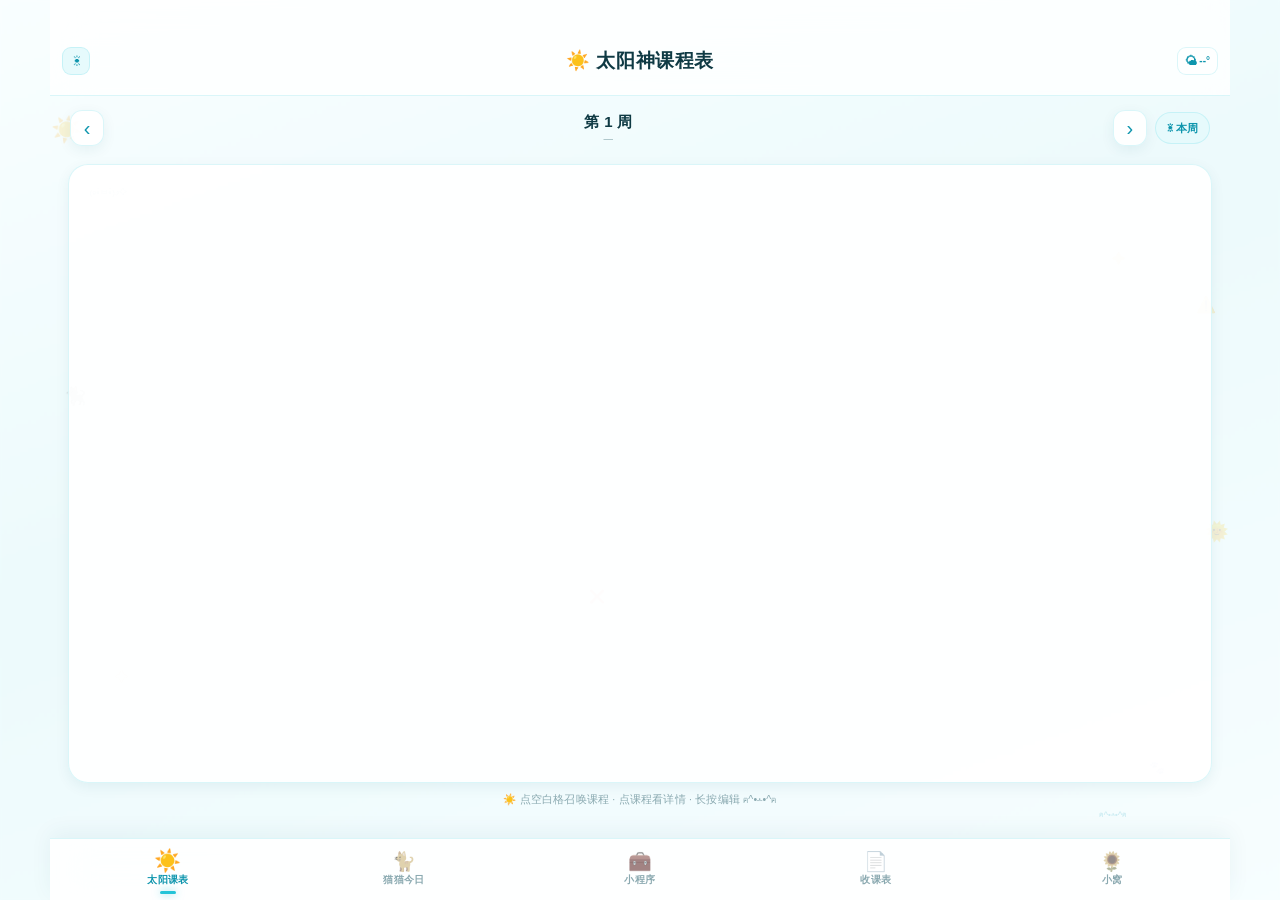
<file: index.html>
﻿<!DOCTYPE html>
<html lang="zh-CN">
<head>
  <meta charset="UTF-8" />
  <meta name="viewport" content="width=device-width, initial-scale=1.0, maximum-scale=1.0, user-scalable=no, viewport-fit=cover" />
  <meta name="theme-color" content="#f0a30a" />
  <meta name="format-detection" content="telephone=no" />
  <meta name="apple-mobile-web-app-capable" content="yes" />
  <meta name="apple-mobile-web-app-status-bar-style" content="black-translucent" />
  <meta name="apple-mobile-web-app-title" content="太阳神课程表" />
  <link rel="manifest" href="manifest.webmanifest" />
  <link rel="apple-touch-icon" href="icons/icon-192.png" />
  <title>太阳神的随身陪伴课程表</title>
  <link rel="stylesheet" href="app.css" />
    <meta name="AIGC" content='{"AIGC":{"Label":"1","ContentProducer":"WUSIGRAM","ProduceID":"6X0Mz/iR/lfbwfEvu1Z0jF5+w4GKzpFZhbvN9aY6SQs=","ReservedCode1":"JcY/ayGmJlxBhEqlDF+LJT2chIswzvSluwVIhWAmvRzcPalZE9OuZeXBCZwxA3Lf2Mf/3RfTZr7nuuf6fwD2pw==","ContentPropagator":"","PropagateID":"","ReservedCode2":""}}'>
</head>
<body>
  <!-- 背景层：渐变 / 自定义图片 / 遮罩 -->
  <div class="bg-layer" id="bgLayer">
    <div class="bg-image" id="bgImage"></div>
    <div class="bg-tint"></div>
  </div>

  <!-- 天气氛围层：雨、雪、云、雾、阳光与闪电，只做视觉装饰 -->
  <div class="weather-fx" id="weatherFx" aria-hidden="true" data-scene="clear" hidden>
    <div class="wf-glow"></div>
    <div class="wf-clouds" id="wfClouds"></div>
    <div class="wf-particles" id="wfParticles"></div>
    <div class="wf-flash"></div>
  </div>

  <!-- 太阳神 / 错误文档的漂浮装饰：只做氛围，不响应点击 -->
  <div class="sun-decor" aria-hidden="true">
    <span class="sd-sun sd-a">☀️</span>
    <span class="sd-sun sd-b">🌞</span>
    <span class="sd-ray sd-c">✦</span>
    <span class="sd-ray sd-d">✧</span>
    <span class="sd-cat sd-e">🐈‍⬛</span>
    <span class="sd-cat sd-f">🐾</span>
    <span class="sd-warn sd-g">⚠️</span>
    <span class="sd-x sd-h">❌</span>
    <span class="sd-kao sd-i">(๑•̀ㅂ•́)و✧</span>
    <span class="sd-kao sd-j">ฅ^•ﻌ•^ฅ</span>
  </div>

  <!-- 顶部导航栏（全局规范：总高 100px，标题居中，左侧按钮，右侧留空） -->
  <header class="app-header" id="appHeader">
    <div class="header-inner">
      <button class="header-btn" id="headerQuickBtn" type="button" aria-label="回到本周">☀</button>
      <h1 class="header-title" id="headerTitle">☀️ 太阳神课程表</h1>
      <button class="header-weather" id="headerWeather" type="button" aria-label="查看天气与穿搭">
        <span id="headerWeatherIcon">🌤</span><span id="headerWeatherTemp">--°</span>
      </button>
    </div>
  </header>

  <!-- 提醒横幅：课前 / 下课 / 取外卖，从导航栏下方滑入 -->
  <div class="remind-banner" id="remindBanner" hidden>
    <div class="rb-inner" id="remindBannerInner"></div>
  </div>

  <main class="view-root" id="viewRoot">
    <!-- ================= 课表视图 ================= -->
    <section class="view is-active" id="view-schedule" data-title="太阳神课程表 ☀️">
      <div class="week-switch">
        <button class="wk-arrow" id="wkPrev" type="button" aria-label="上一周">‹</button>
        <button class="wk-current" id="wkLabel" type="button">
          <span class="wk-num" id="wkNum">第 1 周</span>
          <span class="wk-date" id="wkDate">—</span>
        </button>
        <button class="wk-arrow" id="wkNext" type="button" aria-label="下一周">›</button>
        <button class="wk-today" id="wkTodayBtn" type="button">☀ 本周</button>
      </div>

      <div class="meal-strip" id="mealStrip"></div>

      <div class="timetable-card">
        <div class="timetable-scroll" id="timetableScroll">
          <div class="tt-grid" id="ttGrid"></div>
        </div>
      </div>

      <div class="tt-tip">☀️ 点空白格召唤课程 · 点课程看详情 · 长按编辑 ฅ^•ﻌ•^ฅ</div>
    </section>

    <!-- ================= 今日视图 ================= -->
    <section class="view" id="view-today" data-title="太阳神的一天 🐈">
      <div class="today-hero">
        <div class="fairy-lights" id="fairyLights" aria-hidden="true"></div>
        <div class="hero-sunburst" aria-hidden="true"></div>
        <div class="hero-cat" aria-hidden="true">🐈‍⬛</div>
        <div class="hero-stamp" id="heroStamp">☀️ SUN MODE</div>
        <div class="hero-top">
          <div>
            <div class="hero-date" id="todayDate">—</div>
            <div class="hero-week" id="todayWeek">—</div>
            <div class="hero-phase" id="heroPhase">🌅 清晨 · 晨光配色</div>
            <div class="hero-mood" id="heroMood">太阳神说：今天也要发光 ☀️</div>
          </div>
          <div class="hero-emoji">🌞</div>
        </div>
        <div class="hero-count" id="todayCount">今天没有课，好好休息 ✨</div>
        <div class="hero-next" id="todayNext" hidden>
          <span class="hn-label">下一节</span>
          <span class="hn-name" id="nextName">—</span>
          <span class="hn-time" id="nextTime">--:--:--</span>
        </div>

        <!-- 天气与穿搭：读取手机定位后请求天气，失败时可在设置里手动选城市 -->
        <div class="weather-card" id="weatherCard" role="button" tabindex="0" aria-label="查看天气与穿搭详情">
          <span class="wc-icon" id="weatherIcon">🌤</span>
          <span class="wc-main">
            <span class="wc-line">
              <span class="wc-temp" id="weatherTemp">--°</span>
              <span class="wc-desc" id="weatherDesc">正在读取天气…</span>
            </span>
            <span class="wc-outfit" id="weatherOutfit">根据气温准备今天的穿搭</span>
          </span>
          <button class="wc-refresh" id="weatherRefresh" type="button" aria-label="刷新天气">↻</button>
        </div>
        <div class="wc-place" id="weatherPlace">定位中 · 数据来自手机定位 / Open-Meteo</div>
      </div>

      <!-- 猫猫播报：会随课程、天气、时段和预设换颜文字 -->
      <button class="cat-whisper" id="catWhisper" type="button" aria-label="换一条猫猫播报">
        <span class="cw-cat" id="catWhisperCat">🐈‍⬛</span>
        <span class="cw-main">
          <span class="cw-kao" id="catWhisperKao">(=^･ω･^=)</span>
          <span class="cw-text" id="catWhisperText">猫猫正在读取太阳神的今日安排…</span>
        </span>
        <span class="cw-badge" id="catWhisperBadge">☀️ SUN</span>
      </button>

      <div class="today-list" id="todayList"></div>

      <!-- 今日提醒时间表：课程、早晚自习、午休/晚修之后 -->
      <div class="remind-plan" id="remindPlan">
        <div class="rp-head">
          <span class="rp-title">⚠️ 猫猫提醒</span>
          <span class="rp-sub" id="remindPlanSub">—</span>
        </div>
        <div class="rp-list" id="remindPlanList"></div>
        <button class="rp-more" id="btnRemindOverview" type="button">查看今日提醒时间表 ›</button>
      </div>

      <!-- 太阳神属性 -->
      <div class="section planner-section" id="attributePanel">
        <div class="section-head">
          <h3 class="section-title">📊 太阳神属性</h3>
          <span class="section-badge" id="attributeTotal">Lv.1</span>
        </div>
        <div class="attribute-list" id="attributeList"></div>
        <div class="remind-note">上完课、完成待办、专注和记笔记都会增加属性经验，升级会有奖励。</div>
      </div>

      <!-- 今日待办：可手动添加，也会在下课时弹窗添加 -->
      <div class="section planner-section" id="todoSection">
        <div class="section-head">
          <h3 class="section-title">✅ 今日待办</h3>
          <span class="section-badge" id="todoStats">0 / 0</span>
        </div>
        <div class="todo-add-row">
          <input class="input" id="todoInput" type="text" maxlength="80" placeholder="记作业、交材料、取快递…" />
          <button class="btn primary" id="btnAddTodo" type="button">＋</button>
        </div>
        <div class="todo-list" id="todoList"></div>
      </div>

      <!-- 假期 / 考试倒计时 -->
      <div class="section planner-section" id="countdownSection">
        <div class="section-head">
          <h3 class="section-title">⏳ 假期与考试倒计时</h3>
          <span class="section-badge" id="countdownStats">—</span>
        </div>
        <div class="countdown-strip" id="countdownStrip"></div>
        <div class="countdown-all" id="countdownAll"></div>
      </div>

    </section>

    <!-- ================= 小程序合集 ================= -->
    <section class="view" id="view-apps" data-title="太阳神小程序 🧰">
      <div class="apps-hero">
        <div class="ah-kicker">☀️ SUNNY MINI APPS</div>
        <div class="ah-title">太阳神小程序合集 🧰</div>
        <div class="ah-sub">点开一个小程序，猫猫把常用的小工具都收在这里 ฅ^•ﻌ•^ฅ</div>
      </div>

      <div class="apps-grid" id="appsGrid">
        <button class="app-card app-food" type="button" data-app="food">
          <span class="ac-icon">🍜</span>
          <span class="ac-name">今天吃什么</span>
          <span class="ac-sub">转盘决定午饭晚饭</span>
        </button>
        <button class="app-card app-notes" type="button" data-app="notes">
          <span class="ac-icon">📝</span>
          <span class="ac-name">快捷课程笔记</span>
          <span class="ac-sub">照片 · 颜色 · 分割线</span>
        </button>
        <button class="app-card app-focus" type="button" data-app="focus">
          <span class="ac-icon">⏱️</span>
          <span class="ac-name">专注番茄钟</span>
          <span class="ac-sub">25 分钟自习计时</span>
        </button>
        <button class="app-card app-random" type="button" data-app="random">
          <span class="ac-icon">🎲</span>
          <span class="ac-name">随机决定</span>
          <span class="ac-sub">选择困难症急救</span>
        </button>
        <button class="app-card app-gpa" type="button" data-app="gpa">
          <span class="ac-icon">🧮</span>
          <span class="ac-name">GPA 计算器</span>
          <span class="ac-sub">学分绩点 · 加权平均</span>
        </button>
        <button class="app-card app-shop" type="button" data-app="shop">
          <span class="ac-icon">🛍️</span>
          <span class="ac-name">太阳小铺</span>
          <span class="ac-sub">太阳币兑换虚拟商品</span>
        </button>
        <button class="app-card app-savings" type="button" data-app="savings">
          <span class="ac-icon">🐖</span>
          <span class="ac-name">攒钱计划</span>
          <span class="ac-sub">目标 · 进度 · 存一笔</span>
        </button>
        <button class="app-card app-mind" type="button" data-app="mindmap">
          <span class="ac-icon">🧠</span>
          <span class="ac-name">思维导图</span>
          <span class="ac-sub">中心主题 · 分支整理</span>
        </button>
      </div>

      <div class="mini-panel" id="miniFood" hidden>
        <div class="mini-app-head">
          <button class="mini-back" type="button" data-app-back="1">‹ 小程序</button>
          <span>🍜 今天吃什么</span>
        </div>

      <div class="food-hero">
        <div class="fh-title">太阳神吃啥？转一转 🍥</div>
        <div class="fh-sub">猫猫说：选不出来就交给命运，转到什么吃什么～ ฅ^•ﻌ•^ฅ</div>
        <div class="fh-deco">🍽</div>
      </div>

      <div class="wheel-card">
        <div class="wheel-stage" id="wheelStage">
          <div class="wheel-pointer" aria-hidden="true"></div>
          <canvas id="foodWheel" width="600" height="600" aria-label="吃饭转盘"></canvas>
          <button class="wheel-center" id="wheelCenterBtn" type="button" aria-label="开始转动">转</button>
        </div>

        <div class="wheel-result" id="wheelResult">
          <div class="wr-label">准备好了吗</div>
          <div class="wr-name">点下面的按钮开转 🍚</div>
          <div class="wr-cat">命运正在召唤</div>
        </div>

        <div class="wheel-actions">
          <button class="btn primary" id="btnSpinWheel" type="button">🎯 开始转动</button>
          <button class="btn ghost" id="btnFoodMenu" type="button">✏️ 菜单</button>
        </div>

        <div class="food-filters" id="foodFilters"></div>
        <label class="food-avoid">
          <input type="checkbox" id="foodAvoidRecent" />
          <span>避开最近吃过的 3 次，换个新鲜口味</span>
        </label>
      </div>

      <div class="food-history">
        <div class="rp-head">
          <span class="rp-title">🧾 最近吃过</span>
          <button class="hist-clear" id="btnClearFoodHistory" type="button">清空</button>
        </div>
        <div class="hist-list" id="foodHistoryList"></div>
      </div>

      <div class="food-tip">💡 小提示：菜单可以自己改，最多 24 个选项；默认提前 30 分钟的外卖提醒也会把你带到这一页。</div>
      <div class="page-bottom-space"></div>
      </div><!-- /miniFood -->

      <div class="mini-panel" id="miniNotes" hidden>
        <div class="mini-app-head">
          <button class="mini-back" type="button" data-app-back="1">‹ 小程序</button>
          <span>📝 快捷课程笔记</span>
        </div>
        <div class="notes-toolbar">
          <select class="input compact select mini" id="noteCourse"><option value="">不关联课程</option></select>
          <input class="input compact" id="noteTitle" type="text" maxlength="30" placeholder="笔记标题" />
          <button class="btn primary mini-btn" id="btnNewNote" type="button">＋ 新笔记</button>
        </div>
        <div class="notes-layout">
          <div class="notes-list" id="noteList"></div>
          <div class="note-workspace">
            <div class="note-toolbar">
              <button type="button" class="nt-btn" data-cmd="bold" title="加粗"><b>B</b></button>
              <button type="button" class="nt-btn" data-cmd="italic" title="斜体"><i>I</i></button>
              <button type="button" class="nt-btn" data-cmd="underline" title="下划线"><u>U</u></button>
              <button type="button" class="nt-btn" id="btnNoteHr" title="分割线">—</button>
              <span class="nt-colors" id="noteColors"></span>
              <input type="color" id="noteColor" class="note-color" value="#f0a30a" title="字体颜色" />
              <select class="input compact select note-size" id="noteFontSize" title="选中文字大小">
                <option value="2">小字</option>
                <option value="3" selected>正文</option>
                <option value="4">大字</option>
                <option value="5">特大</option>
              </select>
              <button type="button" class="nt-btn" id="btnNotePhoto" title="插入照片">📷</button>
              <input type="file" id="notePhotoInput" accept="image/*" multiple hidden />
              <button type="button" class="nt-btn nt-save" id="btnSaveNote" title="保存">保存</button>
            </div>
            <div class="note-editor" id="noteEditor" contenteditable="true" data-placeholder="在这里写课程笔记…可以插入照片、改颜色、加分割线"></div>
            <div class="note-status" id="noteStatus">自动保存在本机</div>
          </div>
        </div>
      </div><!-- /miniNotes -->

      <div class="mini-panel" id="miniFocus" hidden>
        <div class="mini-app-head">
          <button class="mini-back" type="button" data-app-back="1">‹ 小程序</button>
          <span>⏱️ 专注</span>
        </div>
        <div class="focus-deco" aria-hidden="true">
          <span>☀️</span><span>🐈‍⬛</span><span>⭐</span><span>☁️</span>
        </div>
        <div class="focus-card">
          <div class="focus-tabs">
            <button type="button" class="focus-mode is-on" data-focus-mode="pomodoro">番茄钟</button>
            <button type="button" class="focus-mode" data-focus-mode="continuous">连续专注</button>
            <button type="button" class="focus-mode" data-focus-mode="stopwatch">正计时</button>
            <button type="button" class="focus-mode" data-focus-mode="countdown">倒计时</button>
          </div>
          <div class="focus-ring" id="focusRing">
            <div class="focus-time" id="focusTime">25:00</div>
            <div class="focus-label" id="focusLabel">准备开始</div>
          </div>
          <div class="focus-sub" id="focusSub">完成专注可以赚太阳币 ☀️</div>
          <div class="focus-actions">
            <button class="btn primary" id="btnFocusStart" type="button">开始专注</button>
            <button class="btn ghost" id="btnFocusReset" type="button">重置</button>
          </div>
          <div class="focus-config" id="focusConfig">
            <label>专注 <input class="input compact" id="focusMinutes" type="number" min="1" max="180" value="25" /> 分</label>
            <label>休息 <input class="input compact" id="focusBreak" type="number" min="1" max="60" value="5" /> 分</label>
            <label id="focusRoundsWrap">轮数 <input class="input compact" id="focusRounds" type="number" min="1" max="12" value="2" /></label>
          </div>
          <div class="focus-stats">
            <span>☀️ 太阳币 <b id="focusCoins">0</b></span>
            <button class="btn ghost mini-btn" id="btnFocusShop" type="button">去小铺 →</button>
          </div>
          <div class="focus-tip">每专注 5 分钟约赚 1 枚太阳币；连续专注会自动切换休息。停止正计时时按已完成时长结算。</div>
        </div>
      </div><!-- /miniFocus -->

      <div class="mini-panel" id="miniRandom" hidden>
        <div class="mini-app-head">
          <button class="mini-back" type="button" data-app-back="1">‹ 小程序</button>
          <span>🎲 随机决定</span>
        </div>
        <div class="random-card">
          <textarea class="textarea" id="randomInput" rows="5" placeholder="每行一个选项，例如：&#10;去图书馆&#10;去自习室&#10;回宿舍躺平"></textarea>
          <div class="row-btns">
            <button class="btn primary grow" id="btnRandomPick" type="button">🎯 帮我选一个</button>
            <button class="btn ghost" id="btnRandomClear" type="button">清空</button>
          </div>
          <div class="random-result" id="randomResult">命运还没有开口…</div>
        </div>
      </div><!-- /miniRandom -->

      <div class="mini-panel" id="miniGpa" hidden>
        <div class="mini-app-head">
          <button class="mini-back" type="button" data-app-back="1">‹ 小程序</button>
          <span>🧮 GPA 计算器</span>
        </div>
        <div class="gpa-card">
          <div class="gpa-toolbar">
            <span>课程 / 学分 / 成绩</span>
            <button class="btn ghost mini-btn" id="btnAddGpaRow" type="button">＋ 添加课程</button>
          </div>
          <div class="gpa-rows" id="gpaRows"></div>
          <div class="gpa-summary" id="gpaSummary">还没有成绩，添加一门课程吧</div>
          <div class="gpa-note">按 4.0 绩点制估算：90+ = 4.0，85+ = 3.7，82+ = 3.3，78+ = 3.0，75+ = 2.7，72+ = 2.3，68+ = 2.0，64+ = 1.5，60+ = 1.0。仅供参考。</div>
        </div>
      </div><!-- /miniGpa -->

      <div class="mini-panel" id="miniShop" hidden>
        <div class="mini-app-head">
          <button class="mini-back" type="button" data-app-back="1">‹ 小程序</button>
          <span>🛍️ 太阳小铺</span>
        </div>
        <div class="shop-card">
          <div class="shop-wallet">☀️ 太阳币 <b id="shopCoins">0</b><span>专注赚币，兑换喜欢的虚拟商品</span></div>
          <div class="shop-grid" id="shopItems"></div>
          <div class="shop-owned" id="shopOwned">还没有兑换商品</div>
        </div>
      </div><!-- /miniShop -->

      <div class="mini-panel" id="miniSavings" hidden>
        <div class="mini-app-head">
          <button class="mini-back" type="button" data-app-back="1">‹ 小程序</button>
          <span>🐖 攒钱计划</span>
        </div>
        <div class="savings-card">
          <label class="field"><span class="field-label">计划名称</span><input class="input" id="savingsName" type="text" maxlength="20" placeholder="例如：相机 / 旅行 / 应急金" /></label>
          <div class="savings-row">
            <label class="field"><span class="field-label">目标金额</span><input class="input" id="savingsTarget" type="number" min="0" step="1" placeholder="3000" /></label>
            <label class="field"><span class="field-label">已存</span><input class="input" id="savingsCurrent" type="number" min="0" step="1" placeholder="0" /></label>
          </div>
          <div class="savings-progress"><div id="savingsBar"></div></div>
          <div class="savings-summary" id="savingsSummary">设一个目标，猫猫陪你慢慢存 🐈‍⬛</div>
          <div class="savings-add-row">
            <input class="input" id="savingsAdd" type="number" min="0" step="1" placeholder="这次存多少" />
            <button class="btn primary mini-btn" id="btnSavingsAdd" type="button">存一笔</button>
          </div>
          <div class="savings-actions">
            <button class="btn ghost mini-btn" id="btnSavingsReset" type="button">重置计划</button>
          </div>
        </div>
      </div><!-- /miniSavings -->

      <div class="mini-panel" id="miniMindmap" hidden>
        <div class="mini-app-head">
          <button class="mini-back" type="button" data-app-back="1">‹ 小程序</button>
          <span>🧠 思维导图</span>
        </div>
        <div class="mind-card">
          <div class="mind-toolbar">
            <input class="input" id="mindTopic" type="text" maxlength="30" placeholder="中心主题，例如：高等数学第三章" />
            <button class="btn primary mini-btn" id="btnMindAdd" type="button">＋ 分支</button>
            <button class="btn ghost mini-btn" id="btnMindSave" type="button">保存</button>
          </div>
          <div class="mind-canvas" id="mindCanvas"></div>
          <div class="mind-tip">每个分支可以继续添加子节点；点节点文字直接编辑，🗑 删除。</div>
        </div>
      </div><!-- /miniMindmap -->

      <div class="page-bottom-space"></div>
    </section>

    <!-- ================= 导入视图 ================= -->
    <section class="view" id="view-import" data-title="导入课表 📡">
      <div class="panel">
        <div class="panel-head">
          <span class="ph-emoji">📡</span>
          <div class="ph-text">
            <h2>☀️ 教务系统自动检测</h2>
            <p>填入课表页面网址，自动抓取并识别课程表格</p>
          </div>
        </div>
        <label class="field">
          <span class="field-label">教务系统课表网址 🔗</span>
          <input type="url" id="importUrl" class="input" placeholder="https://jw.example.edu.cn/timetable" autocomplete="off" />
        </label>
        <div class="row-btns">
          <button class="btn primary" id="btnOpenBrowser" type="button">🌐 在 App 内打开教务系统</button>
          <button class="btn ghost" id="btnFetch" type="button">📡 直接检测</button>
          <button class="btn ghost" id="btnFetchHelp" type="button">说明</button>
        </div>
        <div class="remind-note">APK 内点「在 App 内打开教务系统」：登录后进入课表页，点右下角「检测课表」即可自动导入；网页版受浏览器跨域限制，请用下面的源码粘贴或 PDF 导入。</div>
        <div class="import-log" id="importLog" hidden></div>
      </div>

      <div class="panel">
        <div class="panel-head">
          <span class="ph-emoji">📄</span>
          <div class="ph-text">
            <h2>📄 PDF 课表检测导入</h2>
            <p>选择教务系统导出的 PDF，自动检测文字层并识别表格</p>
          </div>
        </div>
        <div class="pdf-drop" id="pdfDrop" tabindex="0" role="button" aria-label="选择 PDF 课表文件">
          <div class="pdf-drop-icon">📄</div>
          <div class="pdf-drop-title" id="pdfDropTitle">点击选择 PDF 文件</div>
          <div class="pdf-drop-sub" id="pdfDropSub">也可以把 PDF 拖到这里 · 支持多页 · ≤ 20MB</div>
          <input type="file" id="pdfFileInput" accept="application/pdf,.pdf" hidden />
        </div>
        <div class="pdf-status" id="pdfStatus" hidden></div>
        <div class="row-btns">
          <button class="btn primary" id="btnPickPdf" type="button">📄 选择 PDF 课表</button>
          <button class="btn ghost" id="btnPdfHelp" type="button">PDF 导入说明</button>
        </div>
        <div class="format-hint">
          <strong>说明：</strong>PDF 必须是「文字版」（能选中文字）。扫描图片 PDF 没有文字层，会提示使用 OCR 或手动粘贴。识别结果会先预览，确认后再写入课表。
        </div>
      </div>

      <div class="panel">
        <div class="panel-head">
          <span class="ph-emoji">📝</span>
          <div class="ph-text">
            <h2>📝 Word 课表扫描导入</h2>
            <p>选择 .docx 课表，自动读取表格或文字并识别课程</p>
          </div>
        </div>
        <div class="pdf-drop word-drop" id="wordDrop" tabindex="0" role="button" aria-label="选择 Word 课表文件">
          <div class="pdf-drop-icon">📝</div>
          <div class="pdf-drop-title" id="wordDropTitle">点击选择 Word 文件</div>
          <div class="pdf-drop-sub" id="wordDropSub">支持 .docx · 文字版 · ≤ 20MB</div>
          <input type="file" id="wordFileInput" accept=".docx,application/vnd.openxmlformats-officedocument.wordprocessingml.document" hidden />
        </div>
        <div class="pdf-status" id="wordStatus" hidden></div>
        <div class="row-btns">
          <button class="btn primary" id="btnPickWord" type="button">📝 选择 Word 课表</button>
          <button class="btn ghost" id="btnWordHelp" type="button">Word 导入说明</button>
        </div>
        <div class="format-hint">
          <strong>说明：</strong>支持 .docx（Word 2007+）的文字和表格。老式 .doc 或扫描图片 Word 请先另存为 .docx / PDF；图片版需要 OCR。
        </div>
      </div>

      <div class="panel">
        <div class="panel-head">
          <span class="ph-emoji">📋</span>
          <div class="ph-text">
            <h2>📋 智能粘贴导入</h2>
            <p>支持课表文本、教务网页源码、JSON 数据</p>
          </div>
        </div>
        <textarea id="importPaste" class="textarea" rows="6" placeholder="① 每行一门课：课程名|教师|教室|周次|星期|节次|教材&#10;例：高等数学|张明|教学楼A302|1-16周|周一|1-2节|高等数学（第七版）&#10;② 或直接粘贴教务系统课表网页的 HTML 源码&#10;③ 或粘贴本应用导出的 JSON"></textarea>
        <div class="row-btns">
          <button class="btn primary" id="btnParsePaste" type="button">✨ 智能识别</button>
          <button class="btn ghost" id="btnFillDemo" type="button">填入示例</button>
        </div>
        <div class="format-hint">
          <strong>文本字段格式：</strong>课程名 | 教师 | 教室 | 周次 | 星期 | 节次 | 教材（后三项可省略，用空格或逗号分隔也支持）
        </div>
      </div>

      <div class="panel soft">
        <div class="panel-head">
          <span class="ph-emoji">🧪</span>
          <div class="ph-text">
            <h2>🧪 示例课表</h2>
            <p>先看看效果，随时可以清空重来</p>
          </div>
        </div>
        <div class="row-btns">
          <button class="btn primary" id="btnLoadDemo" type="button">载入示例课表</button>
          <button class="btn ghost" id="btnClearCourses" type="button">清空全部课程</button>
        </div>
      </div>

      <div class="notice">
        <span class="notice-star">⭐</span>
        <p>教务系统各不相同，自动检测会读取网页中的课表表格进行识别；若系统需要登录或禁止跨域，请用浏览器打开课表页并「查看源码」复制到上方，识别效果一致。密码不会被保存。</p>
      </div>
    </section>

    <!-- ================= 我的 / 设置视图 ================= -->
    <section class="view" id="view-me" data-title="太阳神的小窝 🌻">
      <div class="profile-card">
        <div class="avatar" id="avatarBox">🐈‍⬛</div>
        <div class="profile-main">
          <div class="p-name" id="profileName">太阳神眷顾的同学</div>
          <div class="p-sub" id="profileSub">—</div>
        </div>
        <button class="avatar-edit" id="btnEditName" type="button" aria-label="编辑昵称">✏️</button>
      </div>

      <div class="section">
        <h3 class="section-title">🗓 学期设置</h3>
        <div class="setting-row">
          <div class="sr-text"><span>开学第一周周一</span><small>用于自动计算当前周次</small></div>
          <input type="date" id="setStart" class="input compact" />
        </div>
        <div class="setting-row">
          <div class="sr-text"><span>学期总周数</span><small>1 ~ 30 周</small></div>
          <select id="setWeeks" class="input compact select">
            <option value="16">16 周</option>
            <option value="18">18 周</option>
            <option value="20">20 周</option>
            <option value="22">22 周</option>
            <option value="25">25 周</option>
          </select>
        </div>
        <div class="setting-row">
          <div class="sr-text"><span>每天节数</span><small>影响课表行数与作息</small></div>
          <select id="setSections" class="input compact select">
            <option value="8">8 节</option>
            <option value="10">10 节</option>
            <option value="12">12 节</option>
          </select>
        </div>
        <div class="setting-row">
          <div class="sr-text"><span>显示周末</span><small>关闭后只显示周一到周五</small></div>
          <label class="switch">
            <input type="checkbox" id="setWeekend" />
            <span class="switch-track"><span class="switch-dot"></span></span>
          </label>
        </div>
      </div>

      <!-- 一键生成作息：早餐 / 上课 / 午休 / 晚饭 -->
      <div class="section planner-section" id="periodSettingsSection">
        <h3 class="section-title">⏰ 一键生成时间表</h3>
        <div class="setting-row">
          <div class="sr-text"><span>早餐后开始上课</span><small>上午第一节时间</small></div>
          <input class="input compact time" id="genMorningStart" type="time" />
        </div>
        <div class="setting-row">
          <div class="sr-text"><span>每节课时长 / 课间</span><small>自动排课使用</small></div>
          <div class="sr-controls">
            <input class="input compact" id="setClassDuration" type="number" min="20" max="180" step="5" />
            <span class="unit-text">分</span>
            <input class="input compact" id="setBreakDuration" type="number" min="0" max="60" step="5" />
            <span class="unit-text">分课间</span>
          </div>
        </div>
        <div class="setting-row">
          <div class="sr-text"><span>午休 / 晚饭</span><small>吃饭休息时间</small></div>
          <div class="sr-controls gen-meal-times">
            <input class="input compact time" id="genLunchStart" type="time" />
            <span class="pr-dash">—</span>
            <input class="input compact time" id="genLunchEnd" type="time" />
            <span class="unit-text">午</span>
            <input class="input compact time" id="genDinnerStart" type="time" />
            <span class="pr-dash">—</span>
            <input class="input compact time" id="genDinnerEnd" type="time" />
            <span class="unit-text">晚</span>
          </div>
        </div>
        <div class="setting-row">
          <div class="sr-text"><span>晚间最晚下课</span><small>晚课不超过这个时间</small></div>
          <input class="input compact time" id="genEveningEnd" type="time" />
        </div>
        <div class="row-btns">
          <button class="btn primary grow" id="btnGenerateSchedule" type="button">✨ 自动生成时间表</button>
        </div>
        <div class="period-editor" id="periodEditor"></div>
        <div class="remind-note">生成后仍可逐节微调；课表、今日、提醒和小组件会自动重算。</div>
      </div>

      <!-- 早/晚自习 -->
      <div class="section planner-section" id="selfStudySettingsSection">
        <h3 class="section-title">🌅 早 / 晚自习</h3>
        <div id="selfStudyEditor"></div>
        <div class="remind-note">可以选择周一到周日和所在周次，显示在「太阳神的一天」课程列表里。</div>
      </div>

      <!-- 假期 / 考试倒计时 -->
      <div class="section planner-section" id="countdownSettingsSection">
        <h3 class="section-title">⏳ 假期 / 考试倒计时</h3>
        <div class="countdown-add">
          <input class="input" id="cdTitle" type="text" maxlength="20" placeholder="期末考试 / 寒假 / 国庆" />
          <input class="input compact" id="cdDate" type="date" />
          <select class="input compact select mini" id="cdType">
            <option value="exam">📝 考试</option>
            <option value="holiday">🎉 法定节假日</option>
            <option value="vacation">🌴 寒暑假</option>
            <option value="other">⏳ 其他</option>
          </select>
          <label class="check-inline"><input type="checkbox" id="cdRepeat" /> 每年</label>
          <button class="btn primary mini-btn" id="btnAddCountdown" type="button">添加</button>
        </div>
        <div class="countdown-presets" id="countdownPresets"></div>
        <div class="countdown-settings-list" id="countdownSettingsList"></div>
      </div>

      <!-- 框框透明度 -->
      <div class="section planner-section" id="appearanceSettingsSection">
        <h3 class="section-title">🫧 框框透明度</h3>
        <div class="setting-row">
          <div class="sr-text"><span>卡片透明度</span><small>越低越通透，文字仍然可读</small></div>
          <div class="sr-controls">
            <input class="range" id="setUiAlpha" type="range" min="45" max="100" step="1" />
            <span class="unit-text" id="uiAlphaText">93%</span>
          </div>
        </div>
        <div class="setting-row">
          <div class="sr-text"><span>省电模式</span><small>关闭粒子、光效和大部分动画，减少发热</small></div>
          <label class="switch">
            <input type="checkbox" id="setPowerSave" />
            <span class="switch-track"><span class="switch-dot"></span></span>
          </label>
        </div>
      </div>

      <!-- 时段配色：随现实时间一天四段自动换色 -->
      <div class="section">
        <h3 class="section-title">🌗 一天四变 · 太阳神 / 错误文档</h3>
        <div class="setting-row">
          <div class="sr-text"><span>自动跟随时间换色</span><small>清晨 · 中午 · 下午 · 晚上，一天变四次</small></div>
          <label class="switch">
            <input type="checkbox" id="setAutoTheme" />
            <span class="switch-track"><span class="switch-dot"></span></span>
          </label>
        </div>
        <div class="setting-row">
          <div class="sr-text"><span>背景也跟随时段</span><small>自定义背景图 / 背景色时，以你的设置为准</small></div>
          <label class="switch">
            <input type="checkbox" id="setBgFollow" />
            <span class="switch-track"><span class="switch-dot"></span></span>
          </label>
        </div>
        <div class="phase-grid" id="phaseGrid"></div>
        <div class="phase-now" id="phaseNow">—</div>
      </div>

      <!-- 上课与外卖提醒 -->
      <div class="section">
        <h3 class="section-title">⚠️ 上课与猫猫提醒</h3>
        <div class="setting-row">
          <div class="sr-text"><span>上课前提醒</span><small>提前知道下一节课，不再踩点</small></div>
          <div class="sr-controls">
            <select id="setRemindPreMin" class="input compact select mini">
              <option value="10">10 分</option>
              <option value="15">15 分</option>
              <option value="20">20 分</option>
              <option value="25">25 分</option>
              <option value="30">30 分</option>
            </select>
            <label class="switch">
              <input type="checkbox" id="setRemindPre" />
              <span class="switch-track"><span class="switch-dot"></span></span>
            </label>
          </div>
        </div>
        <div class="setting-row">
          <div class="sr-text"><span>快下课提醒</span><small>提前收拾好东西，从容离开</small></div>
          <div class="sr-controls">
            <select id="setRemindEndMin" class="input compact select mini">
              <option value="3">3 分</option>
              <option value="5">5 分</option>
              <option value="8">8 分</option>
              <option value="10">10 分</option>
            </select>
            <label class="switch">
              <input type="checkbox" id="setRemindEnd" />
              <span class="switch-track"><span class="switch-dot"></span></span>
            </label>
          </div>
        </div>
        <div class="setting-row">
          <div class="sr-text"><span>点外卖提醒</span><small>上午最后一节、下午最后一节提前提醒</small></div>
          <div class="sr-controls">
            <select id="setRemindMealMin" class="input compact select mini">
              <option value="20">20 分</option>
              <option value="25">25 分</option>
              <option value="30">30 分</option>
              <option value="40">40 分</option>
            </select>
            <label class="switch">
              <input type="checkbox" id="setRemindMeal" />
              <span class="switch-track"><span class="switch-dot"></span></span>
            </label>
          </div>
        </div>
        <div class="setting-row">
          <div class="sr-text"><span>提醒音效</span><small>用 Web Audio 播放两声轻铃</small></div>
          <label class="switch">
            <input type="checkbox" id="setRemindSound" />
            <span class="switch-track"><span class="switch-dot"></span></span>
          </label>
        </div>
        <div class="setting-row">
          <div class="sr-text"><span>提醒振动</span><small>部分设备可能不支持</small></div>
          <label class="switch">
            <input type="checkbox" id="setRemindVibrate" />
            <span class="switch-track"><span class="switch-dot"></span></span>
          </label>
        </div>
        <div class="setting-row">
          <div class="sr-text"><span>下课后记作业</span><small>下课 10 分钟内弹窗，可关闭</small></div>
          <label class="switch">
            <input type="checkbox" id="setAutoHomework" />
            <span class="switch-track"><span class="switch-dot"></span></span>
          </label>
        </div>
        <div class="setting-row">
          <div class="sr-text"><span>提醒方式</span><small>弹窗更醒目，横幅不打断当前操作</small></div>
          <select id="setRemindPopup" class="input compact select mini">
            <option value="1">弹窗</option>
            <option value="0">横幅</option>
          </select>
        </div>
        <div class="row-btns">
          <button class="btn ghost" id="btnRemindTest" type="button">🔔 试听提醒</button>
          <button class="btn ghost" id="btnRemindRules" type="button">📋 提醒规则</button>
        </div>
        <div class="remind-note">提醒在 App 打开时生效：WebView 限制下暂不支持后台推送，建议上课前把 App 留在前台。所有提醒按本机时间与课表节次计算，修改课程时间后会自动重算。</div>
      </div>

      <!-- 自定义弹窗提醒 -->
      <div class="section">
        <h3 class="section-title">❌ 自定义弹窗提醒</h3>
        <div class="custom-reminder-list" id="customReminderList"></div>
        <div class="row-btns">
          <button class="btn primary" id="btnAddReminder" type="button">＋ 添加提醒</button>
          <button class="btn ghost" id="btnReminderHelp" type="button">使用说明</button>
        </div>
        <div class="remind-note">可以添加「交作业」「取快递」「开会」等提醒，支持单次、每天、工作日、每周重复；到点后会弹出提醒窗，也可以提前几分钟提醒。</div>
      </div>

      <!-- 天气与穿搭 -->
      <div class="section">
        <h3 class="section-title">☀️ 天气变形与穿搭</h3>
        <div class="setting-row">
          <div class="sr-text"><span>自动读取手机天气</span><small>用定位获取当地实时天气与气温</small></div>
          <label class="switch">
            <input type="checkbox" id="setWeatherOn" />
            <span class="switch-track"><span class="switch-dot"></span></span>
          </label>
        </div>
        <div class="setting-row">
          <div class="sr-text"><span>天气来源</span><small>定位失败时可改用城市或手动填写</small></div>
          <select id="setWeatherMode" class="input compact select mini">
            <option value="auto">自动定位</option>
            <option value="city">指定城市</option>
            <option value="manual">手动天气</option>
          </select>
        </div>
        <div class="setting-row" id="weatherCityRow">
          <div class="sr-text"><span>城市</span><small>中文/拼音均可，例如：广州</small></div>
          <div class="sr-controls">
            <input type="text" id="setWeatherCity" class="input compact weather-city-input" maxlength="20" placeholder="广州" />
            <button class="btn ghost mini-btn" id="btnWeatherCity" type="button">查询</button>
          </div>
        </div>
        <div class="setting-row" id="weatherManualRow">
          <div class="sr-text"><span>手动气温</span><small>无法联网时用于穿搭推荐</small></div>
          <div class="sr-controls">
            <input type="number" id="setWeatherManualTemp" class="input compact temp-input" min="-40" max="50" step="1" />
            <select id="setWeatherManualCode" class="input compact select mini">
              <option value="0">晴</option>
              <option value="1">多云</option>
              <option value="2">阴</option>
              <option value="3">雾</option>
              <option value="61">小雨</option>
              <option value="63">中雨</option>
              <option value="65">大雨</option>
              <option value="71">小雪</option>
              <option value="73">中雪</option>
              <option value="95">雷阵雨</option>
            </select>
          </div>
        </div>
        <div class="setting-row">
          <div class="sr-text"><span>天气特效</span><small>下雨、下雪、起雾时改变界面氛围</small></div>
          <label class="switch">
            <input type="checkbox" id="setWeatherFx" />
            <span class="switch-track"><span class="switch-dot"></span></span>
          </label>
        </div>
        <div class="setting-row">
          <div class="sr-text"><span>天气主题色</span><small>按晴雨冷暖轻微调整界面色调</small></div>
          <label class="switch">
            <input type="checkbox" id="setWeatherTheme" />
            <span class="switch-track"><span class="switch-dot"></span></span>
          </label>
        </div>
        <div class="setting-row">
          <div class="sr-text"><span>穿搭推荐</span><small>按体感温度、降雨与风力推荐</small></div>
          <label class="switch">
            <input type="checkbox" id="setWeatherOutfit" />
            <span class="switch-track"><span class="switch-dot"></span></span>
          </label>
        </div>
        <div class="weather-status" id="weatherStatus">还没有读取天气</div>
        <div class="row-btns">
          <button class="btn primary" id="btnWeatherRefresh" type="button">↻ 刷新天气</button>
          <button class="btn ghost" id="btnWeatherDetail" type="button">查看穿搭与预报</button>
        </div>
        <div class="remind-note">天气由手机定位 + Open-Meteo 提供，仅用于本机展示，不上传课表。定位被拒绝时，可在上方指定城市或手动填写气温。</div>
      </div>

      <div class="section">
        <h3 class="section-title">☀️ / ⚠️ 主题色与预设</h3>
        <div class="preset-note">
          <span class="pn-sun">☀️ 太阳神 · 白黄</span>
          <span class="pn-error">⚠️ 错误文档 · 黑蓝</span>
          <em>附赠完整的一天四变 + 天气变形</em>
        </div>
        <div class="theme-grid" id="themeGrid"></div>
        <div class="theme-note" id="themeNote">手动选色会关闭时段自动配色，可在上方重新开启。</div>
        <h3 class="section-title">🖼 背景</h3>
        <div class="bg-grid" id="bgGrid"></div>
        <div class="setting-row">
          <div class="sr-text"><span>自定义背景色</span><small>点右侧色块自由选择</small></div>
          <input type="color" id="setBgColor" class="color-input" value="#eafafd" />
        </div>
        <div class="row-btns">
          <button class="btn ghost" id="btnUploadBg" type="button">📷 从相册选择背景</button>
          <button class="btn ghost" id="btnClearBg" type="button">恢复默认</button>
        </div>
        <div class="bg-preview-note" id="bgNote" hidden>已使用自定义图片背景 🖼</div>
      </div>

      <div class="section">
        <h3 class="section-title">📦 课表数据</h3>
        <div class="data-info" id="dataInfo">共 0 门课程</div>
        <div class="row-btns">
          <button class="btn primary" id="btnExport" type="button">📤 导出备份</button>
          <button class="btn ghost" id="btnImportFile" type="button">📥 导入备份</button>
        </div>
        <input type="file" id="fileImport" accept=".json,application/json" hidden />
        <button class="btn danger-ghost full" id="btnResetAll" type="button">⚠️ 清空全部数据</button>
      </div>

      <!-- 考试成绩记录 -->
      <div class="section planner-section" id="examSection">
        <div class="section-head">
          <h3 class="section-title">📝 考试成绩记录</h3>
          <span class="section-badge" id="examStats">—</span>
        </div>
        <div class="exam-add">
          <input class="input" id="examName" type="text" maxlength="20" placeholder="考试名称，例如：高数期中" />
          <input class="input compact" id="examDate" type="date" />
          <input class="input compact" id="examScore" type="number" min="0" max="750" placeholder="分数" />
          <input class="input compact" id="examFull" type="number" min="1" max="750" value="100" placeholder="满分" />
          <button class="btn primary mini-btn" id="btnAddExam" type="button">记录</button>
        </div>
        <div class="exam-list" id="examList"></div>
      </div>

      <!-- 成就 -->
      <div class="section planner-section" id="achievementSection">
        <div class="section-head">
          <h3 class="section-title">🏆 太阳神成就</h3>
          <span class="section-badge" id="achievementStats">0 / 0</span>
        </div>
        <div class="achievement-grid" id="achievementGrid"></div>
      </div>

      <div class="section about">
        <h3 class="section-title">🌻 关于太阳神的随身陪伴课程表</h3>
        <p>太阳神、猫猫和颜文字一起陪你上课。白黄是太阳，黑蓝是错误文档，都是今天的你。</p>
        <p class="about-small">数据仅保存在本机 · 不收集任何个人信息 · v2.5.1 · ☀️🐈‍⬛⚠️</p>
      </div>

      <div class="page-bottom-space"></div>
    </section>
  </main>

  <!-- 底部导航栏 -->
  <nav class="tabbar" id="tabbar">
    <button class="tab is-active" data-tab="schedule" type="button">
      <span class="tab-icon">☀️</span>
      <span class="tab-label">太阳课表</span>
    </button>
    <button class="tab" data-tab="today" type="button">
      <span class="tab-icon">🐈</span>
      <span class="tab-label">猫猫今日</span>
    </button>
    <button class="tab" data-tab="apps" type="button">
      <span class="tab-icon">🧰</span>
      <span class="tab-label">小程序</span>
    </button>
    <button class="tab" data-tab="import" type="button">
      <span class="tab-icon">📄</span>
      <span class="tab-label">收课表</span>
    </button>
    <button class="tab" data-tab="me" type="button">
      <span class="tab-icon">🌻</span>
      <span class="tab-label">小窝</span>
    </button>
  </nav>

  <!-- ================= 课程编辑全屏页 ================= -->
  <div class="editor-page" id="editorPage" aria-hidden="true">
    <header class="app-header">
      <div class="header-inner">
        <button class="header-btn" id="editorBack" type="button" aria-label="返回">‹</button>
        <h1 class="header-title" id="editorTitle">添加课程</h1>
      </div>
    </header>

    <div class="editor-scroll" id="editorScroll">
      <form id="courseForm" class="editor-form" autocomplete="off" novalidate>
        <div class="form-group">
          <label class="form-label" for="fName">课程名称 <i class="req">*</i></label>
          <input type="text" id="fName" class="input" placeholder="例：高等数学" maxlength="30" />
        </div>

        <div class="form-grid">
          <div class="form-group">
            <label class="form-label" for="fTeacher">任课教师 👩‍🏫</label>
            <input type="text" id="fTeacher" class="input" placeholder="张明" maxlength="20" />
          </div>
          <div class="form-group">
            <label class="form-label" for="fRoom">上课教室 📍</label>
            <input type="text" id="fRoom" class="input" placeholder="A302" maxlength="24" />
          </div>
        </div>

        <div class="form-group">
          <label class="form-label" for="fBooks">需要带的书 📚</label>
          <input type="text" id="fBooks" class="input" placeholder="高等数学（第七版）、习题册" maxlength="60" />
          <div class="form-hint">多本书可用「、」或逗号分隔</div>
        </div>

        <div class="form-group">
          <span class="form-label">上课星期</span>
          <div class="chip-row" id="fDay"></div>
        </div>

        <div class="form-grid">
          <div class="form-group">
            <label class="form-label" for="fStart">开始节次</label>
            <select id="fStart" class="input select"></select>
          </div>
          <div class="form-group">
            <label class="form-label" for="fEnd">结束节次</label>
            <select id="fEnd" class="input select"></select>
          </div>
        </div>
        <div class="form-hint" id="sectionTimeHint">—</div>

        <div class="form-group">
          <span class="form-label">上课周次</span>
          <div class="chip-row quick" id="weekQuick">
            <button type="button" class="mini-chip" data-quick="all">全选</button>
            <button type="button" class="mini-chip" data-quick="none">清空</button>
            <button type="button" class="mini-chip" data-quick="odd">单周</button>
            <button type="button" class="mini-chip" data-quick="even">双周</button>
          </div>
          <div class="week-chips" id="fWeeks"></div>
        </div>

        <div class="form-group">
          <span class="form-label">课程颜色 🎨</span>
          <div class="color-row" id="fColors"></div>
        </div>

        <div class="form-group">
          <label class="form-label" for="fNote">备注</label>
          <textarea id="fNote" class="textarea" rows="3" placeholder="考试安排、作业提醒…" maxlength="200"></textarea>
        </div>

        <div class="form-group">
          <label class="form-label" for="fEmoji">课程小图标 emoji</label>
          <input type="text" id="fEmoji" class="input" placeholder="⭐" maxlength="4" />
          <div class="emoji-quick" id="emojiQuick"></div>
        </div>
      </form>
      <div class="editor-bottom-space"></div>
    </div>

    <div class="editor-footer">
      <button class="btn danger-ghost" id="btnDeleteCourse" type="button">🗑 删除</button>
      <button class="btn primary grow" id="btnSaveCourse" type="button">保存课程 ⭐</button>
    </div>
  </div>

  <!-- 模态层 -->
  <div class="modal-mask" id="modalMask" hidden>
    <div class="modal-card" id="modalCard" role="dialog" aria-modal="true"></div>
  </div>

  <!-- 提醒弹窗（与普通模态分开，关闭后不阻塞页面操作） -->
  <div class="reminder-popup" id="reminderPopup" hidden>
    <div class="rpp-backdrop" data-popup="close"></div>
    <div class="rpp-sheet" role="dialog" aria-modal="true" aria-labelledby="reminderPopupTitle">
      <div class="rpp-handle"></div>
      <div class="rpp-head">
        <div class="rpp-emoji" id="reminderPopupEmoji">🔔</div>
        <div class="rpp-headtext">
          <div class="rpp-kicker" id="reminderPopupKicker">课程提醒</div>
          <div class="rpp-title" id="reminderPopupTitle">还有 20 分钟上课</div>
        </div>
        <button class="rpp-close" type="button" data-popup="close" aria-label="关闭提醒">✕</button>
      </div>
      <div class="rpp-body" id="reminderPopupBody">—</div>
      <div class="rpp-actions">
        <button class="rpp-btn ghost" type="button" data-popup="snooze">稍后 5 分钟</button>
        <button class="rpp-btn primary" type="button" data-popup="course">看看课程</button>
      </div>
      <button class="rpp-done" type="button" data-popup="close">好，知道啦</button>
    </div>
  </div>

  <!-- 下课后记作业弹窗 -->
  <div class="todo-popup" id="todoPopup" hidden>
    <div class="todo-popup-backdrop" data-todo-close="1"></div>
    <div class="todo-popup-card" role="dialog" aria-modal="true" aria-labelledby="todoPopupTitle">
      <button class="todo-popup-close" type="button" data-todo-close="1" aria-label="关闭">✕</button>
      <div class="todo-popup-emoji">📚</div>
      <div class="todo-popup-title" id="todoPopupTitle">这节课下课啦</div>
      <div class="todo-popup-sub" id="todoPopupCourse">记一下作业，别让猫猫忘记</div>
      <textarea class="textarea" id="todoPopupText" rows="3" maxlength="200" placeholder="例如：高数习题 3.1、周五交实验报告…"></textarea>
      <div class="row-btns">
        <button class="btn primary grow" id="btnTodoPopupSave" type="button">存为待办 ✅</button>
        <button class="btn ghost" type="button" data-todo-close="1">先不记</button>
      </div>
      <div class="todo-popup-hint">关闭后仍可在「今天」页手动添加</div>
    </div>
  </div>

  <!-- 轻提示 -->
  <div class="toast" id="toast" hidden></div>

  <!-- 旧 WebView 兜底提示：脚本语法/加载失败时不再只显示白屏 -->
  <div class="boot-fallback" id="bootFallback" hidden>
    <div class="boot-card">
      <div class="boot-sun">☀️ ⚠️</div>
      <div class="boot-title">页面没有成功加载</div>
      <div class="boot-text">如果这是 Android APK，请到应用商店更新「Android System WebView」或 Chrome，然后重新打开。<br>(=^･ω･^=) 也可以先用电脑浏览器打开课表。</div>
      <button class="btn primary" type="button" onclick="location.reload()">重新加载</button>
    </div>
  </div>

  <script>
    /* 老 WebView 的最小兼容垫片：不改变现代浏览器行为 */
    (function () {
      if (!String.prototype.padStart) {
        String.prototype.padStart = function (len, pad) {
          var s = String(this);
          pad = pad === undefined ? ' ' : String(pad);
          while (s.length < len) s = pad + s;
          return s;
        };
      }
      if (!Object.assign) {
        Object.assign = function (target) {
          for (var i = 1; i < arguments.length; i++) {
            var src = arguments[i];
            if (!src) continue;
            for (var k in src) if (Object.prototype.hasOwnProperty.call(src, k)) target[k] = src[k];
          }
          return target;
        };
      }
      if (!Array.from) {
        Array.from = function (like) {
          var out = [];
          if (like && typeof like.forEach === 'function') {
            like.forEach(function (item) { out.push(item); });
            return out;
          }
          if (like && typeof Symbol !== 'undefined' && like[Symbol.iterator]) {
            var it = like[Symbol.iterator]();
            var step = it.next();
            while (!step.done) {
              out.push(step.value);
              step = it.next();
            }
            return out;
          }
          for (var i = 0; i < like.length; i++) out.push(like[i]);
          return out;
        };
      }
      if (!Array.prototype.find) {
        Array.prototype.find = function (fn, thisArg) {
          for (var i = 0; i < this.length; i++) {
            if (fn.call(thisArg, this[i], i, this)) return this[i];
          }
          return undefined;
        };
      }
      if (!Array.prototype.findIndex) {
        Array.prototype.findIndex = function (fn, thisArg) {
          for (var i = 0; i < this.length; i++) {
            if (fn.call(thisArg, this[i], i, this)) return i;
          }
          return -1;
        };
      }
      if (!Element.prototype.closest) {
        Element.prototype.closest = function (sel) {
          var el = this;
          while (el && el.nodeType === 1) {
            var matches = el.matches || el.webkitMatchesSelector || el.msMatchesSelector;
            if (matches && matches.call(el, sel)) return el;
            el = el.parentElement;
          }
          return null;
        };
      }
      function showBoot() {
        var el = document.getElementById('bootFallback');
        if (el) el.hidden = false;
      }
      function hideBoot() {
        var el = document.getElementById('bootFallback');
        if (el) el.hidden = true;
      }
      window.__hideBootFallback = hideBoot;
      try {
        new Function('return async function(){}')();
      } catch (e) {
        if (location.protocol !== 'file:') {
          location.replace('index-legacy.html');
        } else {
          showBoot();
        }
        return;
      }
      setTimeout(function () {
        /* 只有 AppStore 完全不存在才提示；初始化慢不应误判 */
        if (!window.AppStore) showBoot();
        else hideBoot();
      }, 12000);
    })();
  </script>

  <script src="js/store.js"></script>
  <script src="js/pdf-lite.js"></script>
  <script src="js/importer.js"></script>
  <script src="js/app.js"></script>
  <script src="js/views.js"></script>
  <script src="js/delight.js"></script>
  <script src="js/widget.js"></script>
  <script src="js/editor.js"></script>
  <script src="js/import-ui.js"></script>
  <script src="js/settings.js"></script>
  <script src="js/reminders.js"></script>
  <script src="js/weather.js"></script>
  <script src="js/rhythm.js"></script>
  <script src="js/planner.js"></script>
  <script src="js/miniapps.js"></script>
  <script src="js/gpa.js"></script>
  <script src="js/shop.js"></script>
  <script src="js/savings.js"></script>
  <script src="js/mindmap.js"></script>
  <script src="js/progress.js"></script>
  <script src="js/import-browser.js"></script>
  <script src="js/word-import.js"></script>
  <script src="js/food.js"></script>
</body>
</html>
</file>
<file: app.css>
/* ============================================================
   太阳神课程表 · 全局样式
   白色 + 水色视觉，⭐ 灯串与 emoji 装饰
   ============================================================ */

:root {
  --sat: max(env(safe-area-inset-top, 0px), 24px);
  --tabbar-h: 62px;
  --theme: #23c4d8;
  --theme-deep: #0d95ad;
  --theme-soft: #e6fafc;
  --theme-rgb: 35, 196, 216;
  --ink: #0f3a44;
  --ink-2: #4b717a;
  --ink-3: #8aa9b0;
  --line: rgba(35, 196, 216, 0.16);
  --card: #ffffff;
  --shadow-sm: 0 4px 14px rgba(16, 90, 104, 0.07);
  --shadow: 0 10px 30px rgba(16, 90, 104, 0.12);
  --radius: 18px;
}

* {
  box-sizing: border-box;
  -webkit-tap-highlight-color: transparent;
}

/* 统一 hidden 语义：避免被 .hero-next / .setting-row 等 display:flex 覆盖 */
[hidden] {
  display: none !important;
}

html,
body {
  margin: 0;
  padding: 0;
  height: 100%;
  overflow: hidden;
}

body {
  font-family: -apple-system, BlinkMacSystemFont, "PingFang SC", "Helvetica Neue",
    "Hiragino Sans GB", "Microsoft YaHei", sans-serif;
  color: var(--ink);
  background: #effbfd;
  font-size: 14px;
  line-height: 1.5;
  -webkit-font-smoothing: antialiased;
  -webkit-text-size-adjust: 100%;
}

button,
input,
textarea,
select {
  font-family: inherit;
  font-size: inherit;
  color: inherit;
}

button {
  border: none;
  background: none;
  cursor: pointer;
  padding: 0;
}

h1,
h2,
h3,
p {
  margin: 0;
}

/* ---------------- 背景层 ---------------- */
.bg-layer {
  position: fixed;
  inset: 0;
  z-index: 0;
  background: linear-gradient(160deg, #f6feff 0%, #e3f8fb 45%, #f3fdff 100%);
  transition: background 0.45s ease;
}

.bg-image {
  position: absolute;
  inset: 0;
  background-position: center;
  background-size: cover;
  opacity: 0;
  transition: opacity 0.5s ease;
  transform: scale(1.02);
}

.bg-layer.has-image .bg-image {
  opacity: 1;
}

.bg-tint {
  position: absolute;
  inset: 0;
  background: rgba(255, 255, 255, 0.35);
  backdrop-filter: blur(1px);
  -webkit-backdrop-filter: blur(1px);
  transition: background 0.3s ease;
}

.bg-layer.has-image .bg-tint {
  background: linear-gradient(180deg, rgba(255, 255, 255, 0.72), rgba(255, 255, 255, 0.86));
  backdrop-filter: blur(2px);
  -webkit-backdrop-filter: blur(2px);
}

/* ---------------- 顶部导航栏（总高 100px，标题距底 20px） ---------------- */
.app-header {
  position: fixed;
  top: 0;
  left: 0;
  right: 0;
  height: 100px;
  padding-top: var(--sat);
  box-sizing: border-box;
  z-index: 100;
  background: rgba(255, 255, 255, 0.82);
  backdrop-filter: blur(20px) saturate(140%);
  -webkit-backdrop-filter: blur(20px) saturate(140%);
  border-bottom: 1px solid var(--line);
}

.header-inner {
  position: absolute;
  left: 0;
  right: 0;
  bottom: 20px;
  height: 28px;
  display: flex;
  align-items: center;
  justify-content: center;
}

.header-title {
  font-size: 17px;
  font-weight: 700;
  letter-spacing: 0.6px;
  color: var(--ink);
  max-width: 62%;
  text-align: center;
  white-space: nowrap;
  overflow: hidden;
  text-overflow: ellipsis;
}

.header-btn {
  position: absolute;
  left: 12px;
  top: 0;
  width: 28px;
  height: 28px;
  display: flex;
  align-items: center;
  justify-content: center;
  border-radius: 9px;
  background: var(--theme-soft);
  border: 1px solid var(--line);
  color: var(--theme-deep);
  font-size: 14px;
  line-height: 1;
}

.header-btn:active {
  transform: scale(0.94);
}

/* ---------------- 视图容器 ---------------- */
.view-root {
  position: fixed;
  top: 100px;
  left: 0;
  right: 0;
  bottom: calc(var(--tabbar-h) + env(safe-area-inset-bottom, 0px));
  z-index: 10;
  display: flex;
  overflow: hidden;
}

.view {
  flex: 1;
  min-width: 0;
  display: none;
  flex-direction: column;
  overflow-y: auto;
  -webkit-overflow-scrolling: touch;
  padding: 12px 14px 0;
  scrollbar-width: none;
}

.view::-webkit-scrollbar {
  display: none;
}

.view.is-active {
  display: flex;
  animation: viewIn 0.26s ease;
}

@keyframes viewIn {
  from {
    opacity: 0;
    transform: translateY(6px);
  }
  to {
    opacity: 1;
    transform: translateY(0);
  }
}

/* ---------------- 底部导航栏 ---------------- */
.tabbar {
  position: fixed;
  left: 0;
  right: 0;
  bottom: 0;
  z-index: 90;
  height: calc(var(--tabbar-h) + env(safe-area-inset-bottom, 0px));
  padding-bottom: env(safe-area-inset-bottom, 0px);
  display: flex;
  align-items: stretch;
  background: rgba(255, 255, 255, 0.9);
  backdrop-filter: blur(20px) saturate(150%);
  -webkit-backdrop-filter: blur(20px) saturate(150%);
  border-top: 1px solid var(--line);
  box-shadow: 0 -6px 22px rgba(16, 90, 104, 0.06);
}

.tab {
  flex: 1;
  display: flex;
  flex-direction: column;
  align-items: center;
  justify-content: center;
  gap: 2px;
  position: relative;
  color: var(--ink-3);
  transition: color 0.2s ease;
}

.tab-icon {
  font-size: 19px;
  line-height: 1;
  filter: grayscale(0.7) opacity(0.65);
  transition: all 0.24s ease;
}

.tab-label {
  font-size: 10px;
  font-weight: 600;
  letter-spacing: 0.4px;
}

.tab.is-active {
  color: var(--theme-deep);
}

.tab.is-active .tab-icon {
  filter: none;
  transform: translateY(-1px) scale(1.14);
}

.tab.is-active::after {
  content: "";
  position: absolute;
  bottom: 6px;
  width: 16px;
  height: 3px;
  border-radius: 3px;
  background: var(--theme);
  box-shadow: 0 0 8px rgba(var(--theme-rgb), 0.6);
}

/* ---------------- 课表视图 ---------------- */
#view-schedule {
  padding: 8px 10px 0;
  overflow: hidden;
}

.week-switch {
  display: flex;
  align-items: center;
  gap: 8px;
  padding: 2px 2px 9px;
  flex: none;
}

.wk-arrow {
  width: 34px;
  height: 36px;
  flex: none;
  border-radius: 12px;
  background: rgba(255, 255, 255, 0.92);
  border: 1px solid var(--line);
  color: var(--theme-deep);
  font-size: 20px;
  line-height: 1;
  display: flex;
  align-items: center;
  justify-content: center;
  box-shadow: var(--shadow-sm);
}

.wk-arrow:active {
  transform: scale(0.94);
  background: var(--theme-soft);
}

.wk-current {
  flex: 1;
  min-width: 0;
  display: flex;
  flex-direction: column;
  align-items: center;
  justify-content: center;
  gap: 1px;
}

.wk-num {
  font-size: 15px;
  font-weight: 700;
  color: var(--ink);
  letter-spacing: 0.3px;
}

.wk-date {
  font-size: 9.5px;
  color: var(--ink-3);
  letter-spacing: 0.2px;
}

.wk-today {
  flex: none;
  height: 32px;
  padding: 0 11px;
  border-radius: 999px;
  background: var(--theme-soft);
  border: 1px solid var(--line);
  color: var(--theme-deep);
  font-size: 11px;
  font-weight: 700;
  white-space: nowrap;
}

.wk-today:active {
  transform: scale(0.95);
}

.timetable-card {
  flex: 1;
  min-height: 0;
  display: flex;
  background: rgba(255, 255, 255, 0.92);
  border: 1px solid var(--line);
  border-radius: 20px;
  box-shadow: var(--shadow-sm);
  overflow: hidden;
}

.timetable-scroll {
  flex: 1;
  overflow: auto;
  -webkit-overflow-scrolling: touch;
  overscroll-behavior: contain;
  scrollbar-width: none;
}

.timetable-scroll::-webkit-scrollbar {
  display: none;
}

.tt-grid {
  display: grid;
  width: 100%;
  min-width: 330px;
}

.tt-corner {
  position: sticky;
  top: 0;
  left: 0;
  z-index: 8;
  background: #ffffff;
  border-bottom: 1px solid var(--line);
  border-right: 1px solid var(--line);
  display: flex;
  align-items: center;
  justify-content: center;
  font-size: 9px;
  color: var(--ink-3);
  letter-spacing: 0.5px;
}

.tt-day-head {
  position: sticky;
  top: 0;
  z-index: 6;
  background: #ffffff;
  border-bottom: 1px solid var(--line);
  display: flex;
  flex-direction: column;
  align-items: center;
  justify-content: center;
  gap: 1px;
  padding: 4px 0;
}

.tt-day-head .dow {
  font-size: 10.5px;
  font-weight: 700;
  color: var(--ink-2);
  letter-spacing: 0.2px;
}

.tt-day-head .dnum {
  font-size: 8.5px;
  color: var(--ink-3);
}

.tt-day-head.is-today {
  background: var(--theme-soft);
}

.tt-day-head.is-today .dow {
  color: var(--theme-deep);
}

.tt-day-head.is-today .dnum {
  color: var(--theme-deep);
  font-weight: 600;
}

.tt-section {
  background: #fbfeff;
  border-right: 1px solid var(--line);
  border-bottom: 1px dashed rgba(var(--theme-rgb), 0.14);
  display: flex;
  flex-direction: column;
  align-items: center;
  justify-content: center;
  gap: 1px;
}

.tt-section .idx {
  font-size: 10.5px;
  font-weight: 700;
  color: var(--ink-2);
  line-height: 1.1;
}

.tt-section .st {
  font-size: 7.5px;
  color: var(--ink-3);
  line-height: 1.1;
  transform: scale(0.95);
}

.tt-cell {
  position: relative;
  border-right: 1px solid rgba(var(--theme-rgb), 0.09);
  border-bottom: 1px dashed rgba(var(--theme-rgb), 0.16);
  background: rgba(255, 255, 255, 0.32);
  transition: background 0.16s ease;
}

.tt-cell:nth-child(even) {
  background: rgba(240, 252, 254, 0.34);
}

.tt-cell:active {
  background: var(--theme-soft);
}

.course-block {
  position: relative;
  z-index: 3;
  margin: 2px;
  padding: 4px 3px 3px 5px;
  border-radius: 11px;
  border: 1px solid var(--cb-line, #b9edf5);
  background: linear-gradient(165deg, #ffffff 0%, var(--cb-soft, #e7fafd) 100%);
  box-shadow: 0 3px 8px rgba(16, 90, 104, 0.08);
  color: var(--cb-ink, #0a5c69);
  overflow: hidden;
  text-align: left;
  display: flex;
  flex-direction: column;
  gap: 1px;
  min-height: 0;
  transition: transform 0.14s ease;
}

.course-block::before {
  content: "";
  position: absolute;
  left: 0;
  top: 0;
  bottom: 0;
  width: 3px;
  background: var(--cb-main, #22c3d8);
}

.course-block:active {
  transform: scale(0.96);
}

.course-block.is-now {
  box-shadow: 0 0 0 2px rgba(var(--theme-rgb), 0.35), 0 4px 12px rgba(16, 90, 104, 0.14);
}

.cb-name {
  font-size: 10.5px;
  font-weight: 700;
  line-height: 1.22;
  word-break: break-all;
  display: -webkit-box;
  -webkit-line-clamp: 3;
  -webkit-box-orient: vertical;
  overflow: hidden;
}

.cb-room {
  flex: none;
  font-size: 9px;
  line-height: 1.25;
  white-space: nowrap;
  overflow: hidden;
  text-overflow: ellipsis;
  opacity: 0.82;
}

.course-block.is-compact .cb-name {
  -webkit-line-clamp: 2;
  font-size: 10px;
}

.cb-teacher {
  font-size: 8.5px;
  line-height: 1.2;
  white-space: nowrap;
  overflow: hidden;
  text-overflow: ellipsis;
  opacity: 0.62;
}

.course-block.is-compact .cb-teacher {
  display: none;
}

.tt-tip {
  flex: none;
  text-align: center;
  font-size: 9.5px;
  color: var(--ink-3);
  padding: 7px 0 9px;
  letter-spacing: 0.2px;
}

/* ---------------- 通用按钮 / 表单 ---------------- */
.btn {
  height: 42px;
  padding: 0 16px;
  border-radius: 13px;
  font-size: 13px;
  font-weight: 700;
  display: inline-flex;
  align-items: center;
  justify-content: center;
  gap: 4px;
  transition: transform 0.14s ease, box-shadow 0.2s ease, background 0.2s ease;
  white-space: nowrap;
}

.btn:active {
  transform: scale(0.97);
}

.btn.primary {
  color: #ffffff;
  background: linear-gradient(140deg, var(--theme) 0%, var(--theme-deep) 100%);
  box-shadow: 0 6px 16px rgba(var(--theme-rgb), 0.32);
}

.btn.ghost {
  color: var(--theme-deep);
  background: rgba(255, 255, 255, 0.92);
  border: 1px solid var(--line);
  box-shadow: var(--shadow-sm);
}

.btn.danger-ghost {
  color: #d9534f;
  background: rgba(255, 255, 255, 0.92);
  border: 1px solid rgba(217, 83, 79, 0.24);
}

.btn.full {
  width: 100%;
}

.btn.grow {
  flex: 1;
}

.btn:disabled {
  opacity: 0.6;
  pointer-events: none;
}

.row-btns {
  display: flex;
  gap: 9px;
  flex-wrap: wrap;
  margin-top: 11px;
}

.row-btns .btn {
  flex: 1;
  min-width: 118px;
}

.input,
.textarea,
.select {
  width: 100%;
  border: 1px solid var(--line);
  border-radius: 12px;
  background: rgba(255, 255, 255, 0.96);
  padding: 10px 12px;
  font-size: 16px;
  color: var(--ink);
  outline: none;
  transition: border-color 0.2s ease, box-shadow 0.2s ease;
  -webkit-appearance: none;
  appearance: none;
}

.input::placeholder,
.textarea::placeholder {
  color: #a9c2c8;
  font-size: 13px;
}

.input:focus,
.textarea:focus,
.select:focus {
  border-color: var(--theme);
  box-shadow: 0 0 0 3px rgba(var(--theme-rgb), 0.14);
}

.textarea {
  resize: vertical;
  min-height: 80px;
  line-height: 1.5;
}

.input.compact {
  width: auto;
  max-width: 52%;
  font-size: 16px;
  padding: 8px 10px;
  border-radius: 11px;
}

.select {
  background-image: linear-gradient(45deg, transparent 50%, var(--theme-deep) 50%),
    linear-gradient(135deg, var(--theme-deep) 50%, transparent 50%);
  background-position: calc(100% - 16px) 50%, calc(100% - 11px) 50%;
  background-size: 5px 5px, 5px 5px;
  background-repeat: no-repeat;
  padding-right: 30px;
}

/* ---------------- 今日视图 ---------------- */
#view-today {
  padding: 14px 14px 0;
}

.today-hero {
  position: relative;
  flex: none;
  border-radius: 22px;
  padding: 20px 16px 15px;
  background: linear-gradient(150deg, #ffffff 0%, var(--theme-soft) 52%, #d5f5fa 100%);
  border: 1px solid rgba(255, 255, 255, 0.9);
  box-shadow: var(--shadow);
  overflow: hidden;
}

.today-hero::after {
  content: "";
  position: absolute;
  right: -30px;
  bottom: -46px;
  width: 130px;
  height: 130px;
  border-radius: 50%;
  background: radial-gradient(circle at 40% 40%, rgba(255, 255, 255, 0.85), rgba(var(--theme-rgb), 0.16));
  pointer-events: none;
}

.fairy-lights {
  position: absolute;
  top: 6px;
  left: 8px;
  right: 8px;
  height: 12px;
  display: flex;
  justify-content: space-between;
  align-items: center;
  pointer-events: none;
}

.fairy-lights::before {
  content: "";
  position: absolute;
  left: 2px;
  right: 2px;
  top: 50%;
  height: 1px;
  background: linear-gradient(90deg, rgba(var(--theme-rgb), 0.05), rgba(var(--theme-rgb), 0.4), rgba(var(--theme-rgb), 0.05));
}

.light {
  position: relative;
  width: 5px;
  height: 5px;
  border-radius: 50%;
  background: var(--theme);
  box-shadow: 0 0 6px 2px rgba(var(--theme-rgb), 0.5);
  animation: twinkle 2.6s ease-in-out infinite;
}

.light.gold {
  background: #ffd66b;
  box-shadow: 0 0 7px 2px rgba(255, 214, 107, 0.6);
}

.light-star {
  position: relative;
  font-size: 9px;
  line-height: 1;
  color: #ffd66b;
  text-shadow: 0 0 6px rgba(255, 214, 107, 0.9), 0 0 12px rgba(255, 214, 107, 0.5);
  animation: twinkle 2.2s ease-in-out infinite;
}

@keyframes twinkle {
  0%,
  100% {
    opacity: 0.25;
    transform: scale(0.75);
  }
  50% {
    opacity: 1;
    transform: scale(1.2);
  }
}

.hero-top {
  display: flex;
  align-items: flex-start;
  justify-content: space-between;
  gap: 10px;
  position: relative;
  z-index: 2;
}

.hero-date {
  font-size: 19px;
  font-weight: 800;
  color: var(--ink);
  letter-spacing: 0.3px;
}

.hero-week {
  margin-top: 3px;
  font-size: 11px;
  color: var(--theme-deep);
  font-weight: 600;
  letter-spacing: 0.3px;
}

.hero-emoji {
  font-size: 30px;
  line-height: 1;
  filter: drop-shadow(0 4px 8px rgba(16, 90, 104, 0.16));
}

.hero-count {
  position: relative;
  z-index: 2;
  margin-top: 12px;
  font-size: 12.5px;
  color: var(--ink-2);
  font-weight: 600;
}

.hero-next {
  position: relative;
  z-index: 2;
  margin-top: 11px;
  padding: 9px 12px;
  border-radius: 14px;
  background: rgba(255, 255, 255, 0.78);
  border: 1px solid rgba(255, 255, 255, 0.9);
  display: flex;
  align-items: center;
  gap: 8px;
  box-shadow: 0 4px 12px rgba(16, 90, 104, 0.06);
}

.hn-label {
  font-size: 9.5px;
  font-weight: 700;
  color: #ffffff;
  background: var(--theme);
  padding: 2px 7px;
  border-radius: 999px;
  flex: none;
}

.hn-name {
  flex: 1;
  min-width: 0;
  font-size: 12px;
  font-weight: 700;
  overflow: hidden;
  text-overflow: ellipsis;
  white-space: nowrap;
}

.hn-time {
  font-variant-numeric: tabular-nums;
  font-size: 13px;
  font-weight: 800;
  color: var(--theme-deep);
  flex: none;
  letter-spacing: 0.5px;
}

.today-list {
  display: flex;
  flex-direction: column;
  gap: 11px;
  padding: 15px 0 26px;
}

.today-item {
  display: flex;
  gap: 9px;
  align-items: stretch;
}

.ti-time {
  width: 46px;
  flex: none;
  text-align: right;
  padding-top: 13px;
}

.ti-start {
  font-size: 12px;
  font-weight: 800;
  color: var(--ink);
  font-variant-numeric: tabular-nums;
}

.ti-end {
  font-size: 8.5px;
  color: var(--ink-3);
}

.ti-card {
  flex: 1;
  min-width: 0;
  position: relative;
  background: rgba(255, 255, 255, 0.94);
  border: 1px solid var(--line);
  border-radius: 16px;
  padding: 11px 12px 11px 15px;
  box-shadow: var(--shadow-sm);
  overflow: hidden;
}

.ti-card::before {
  content: "";
  position: absolute;
  left: 0;
  top: 10px;
  bottom: 10px;
  width: 3px;
  border-radius: 0 3px 3px 0;
  background: var(--cb-main, var(--theme));
}

.ti-card.is-past {
  opacity: 0.62;
}

.ti-head {
  display: flex;
  align-items: center;
  gap: 6px;
}

.ti-name {
  flex: 1;
  min-width: 0;
  font-size: 14px;
  font-weight: 800;
  color: var(--ink);
  overflow: hidden;
  text-overflow: ellipsis;
  white-space: nowrap;
}

.ti-badge {
  flex: none;
  font-size: 9px;
  font-weight: 700;
  padding: 2px 6px;
  border-radius: 999px;
  background: var(--theme-soft);
  color: var(--theme-deep);
}

.ti-meta {
  margin-top: 5px;
  display: flex;
  flex-wrap: wrap;
  gap: 5px 12px;
  font-size: 11px;
  color: var(--ink-2);
}

.ti-meta span {
  display: inline-flex;
  align-items: center;
  gap: 3px;
  max-width: 100%;
  overflow: hidden;
  text-overflow: ellipsis;
  white-space: nowrap;
}

.ti-books {
  margin-top: 7px;
  font-size: 10.5px;
  color: var(--ink-2);
  background: rgba(var(--theme-rgb), 0.07);
  border-radius: 9px;
  padding: 5px 8px;
  line-height: 1.4;
}

.ti-section {
  margin-top: 5px;
  font-size: 9.5px;
  color: var(--ink-3);
}

/* 空状态 */
.empty-box {
  flex: 1;
  display: flex;
  flex-direction: column;
  align-items: center;
  justify-content: center;
  gap: 8px;
  padding: 36px 20px;
  text-align: center;
  color: var(--ink-3);
}

.empty-emoji {
  font-size: 40px;
  line-height: 1;
  filter: drop-shadow(0 6px 10px rgba(16, 90, 104, 0.12));
}

.empty-title {
  font-size: 14px;
  font-weight: 700;
  color: var(--ink-2);
}

.empty-sub {
  font-size: 11.5px;
  max-width: 240px;
  line-height: 1.6;
}

.empty-box .btn {
  margin-top: 6px;
}

/* ---------------- 导入视图 ---------------- */
#view-import {
  padding: 14px 14px 0;
  gap: 12px;
}

.panel {
  flex: none;
  background: rgba(255, 255, 255, 0.92);
  border: 1px solid var(--line);
  border-radius: 20px;
  padding: 15px 14px;
  box-shadow: var(--shadow-sm);
}

.panel.soft {
  background: linear-gradient(155deg, #ffffff, var(--theme-soft));
}

.panel-head {
  display: flex;
  gap: 10px;
  align-items: flex-start;
  margin-bottom: 12px;
}

.ph-emoji {
  width: 34px;
  height: 34px;
  flex: none;
  border-radius: 11px;
  background: var(--theme-soft);
  border: 1px solid rgba(255, 255, 255, 0.9);
  display: flex;
  align-items: center;
  justify-content: center;
  font-size: 17px;
  box-shadow: var(--shadow-sm);
}

.ph-text h2 {
  font-size: 14px;
  font-weight: 800;
  color: var(--ink);
  letter-spacing: 0.2px;
}

.ph-text p {
  font-size: 10.5px;
  color: var(--ink-3);
  margin-top: 2px;
  line-height: 1.4;
}

.field {
  display: block;
}

.field-label {
  display: block;
  font-size: 11.5px;
  font-weight: 700;
  color: var(--ink-2);
  margin-bottom: 6px;
}

.format-hint {
  margin-top: 10px;
  font-size: 10px;
  line-height: 1.6;
  color: var(--ink-3);
  background: rgba(var(--theme-rgb), 0.06);
  border-radius: 10px;
  padding: 7px 9px;
}

.format-hint strong {
  color: var(--ink-2);
}

.import-log {
  margin-top: 11px;
  font-size: 10.5px;
  line-height: 1.65;
  color: var(--ink-2);
  background: #f5fdff;
  border: 1px dashed var(--line);
  border-radius: 11px;
  padding: 9px 10px;
  max-height: 150px;
  overflow-y: auto;
  white-space: pre-wrap;
  word-break: break-all;
}

.import-log .ok {
  color: #1c9c74;
  font-weight: 700;
}

.import-log .err {
  color: #d9534f;
  font-weight: 700;
}

.notice {
  flex: none;
  display: flex;
  gap: 8px;
  padding: 11px 13px;
  border-radius: 14px;
  background: rgba(255, 255, 255, 0.6);
  border: 1px dashed var(--line);
  margin-bottom: 20px;
}

.notice-star {
  font-size: 14px;
  line-height: 1.4;
}

.notice p {
  font-size: 10px;
  line-height: 1.65;
  color: var(--ink-3);
}

/* ---------------- 我的 / 设置视图 ---------------- */
#view-me {
  padding: 14px 14px 0;
  gap: 12px;
}

.profile-card {
  flex: none;
  display: flex;
  align-items: center;
  gap: 12px;
  padding: 15px 16px;
  border-radius: 20px;
  background: linear-gradient(145deg, #ffffff 0%, var(--theme-soft) 100%);
  border: 1px solid rgba(255, 255, 255, 0.9);
  box-shadow: var(--shadow);
  position: relative;
  overflow: hidden;
}

.profile-card::after {
  content: "⭐";
  position: absolute;
  right: 44px;
  top: 8px;
  font-size: 12px;
  opacity: 0.55;
}

.avatar {
  width: 52px;
  height: 52px;
  flex: none;
  border-radius: 17px;
  display: flex;
  align-items: center;
  justify-content: center;
  font-size: 26px;
  background: linear-gradient(150deg, #ffffff, rgba(var(--theme-rgb), 0.24));
  border: 1px solid rgba(255, 255, 255, 0.9);
  box-shadow: 0 6px 14px rgba(var(--theme-rgb), 0.22);
}

.profile-main {
  flex: 1;
  min-width: 0;
}

.p-name {
  font-size: 16px;
  font-weight: 800;
  color: var(--ink);
  overflow: hidden;
  text-overflow: ellipsis;
  white-space: nowrap;
}

.p-sub {
  margin-top: 3px;
  font-size: 10.5px;
  color: var(--ink-2);
  font-weight: 600;
}

.avatar-edit {
  flex: none;
  width: 32px;
  height: 32px;
  border-radius: 10px;
  background: rgba(255, 255, 255, 0.86);
  border: 1px solid var(--line);
  font-size: 14px;
}

.section {
  flex: none;
  background: rgba(255, 255, 255, 0.93);
  border: 1px solid var(--line);
  border-radius: 20px;
  padding: 14px;
  box-shadow: var(--shadow-sm);
}

.section-title {
  font-size: 12.5px;
  font-weight: 800;
  color: var(--ink);
  margin-bottom: 10px;
  letter-spacing: 0.3px;
}

.setting-row {
  display: flex;
  align-items: center;
  justify-content: space-between;
  gap: 12px;
  padding: 9px 0;
  border-bottom: 1px dashed rgba(var(--theme-rgb), 0.14);
}

.setting-row:last-of-type {
  border-bottom: none;
}

.sr-text {
  display: flex;
  flex-direction: column;
  gap: 1px;
  min-width: 0;
}

.sr-text span {
  font-size: 12.5px;
  font-weight: 600;
  color: var(--ink);
}

.sr-text small {
  font-size: 9.5px;
  color: var(--ink-3);
}

.switch {
  position: relative;
  flex: none;
  width: 46px;
  height: 27px;
  display: block;
}

.switch input {
  position: absolute;
  opacity: 0;
  width: 100%;
  height: 100%;
  margin: 0;
  z-index: 2;
}

.switch-track {
  position: absolute;
  inset: 0;
  border-radius: 999px;
  background: #d9edf0;
  transition: background 0.22s ease;
  display: block;
}

.switch-dot {
  position: absolute;
  top: 3px;
  left: 3px;
  width: 21px;
  height: 21px;
  border-radius: 50%;
  background: #ffffff;
  box-shadow: 0 2px 5px rgba(16, 90, 104, 0.2);
  transition: transform 0.22s ease;
}

.switch input:checked + .switch-track {
  background: linear-gradient(120deg, var(--theme), var(--theme-deep));
}

.switch input:checked + .switch-track .switch-dot {
  transform: translateX(19px);
}

.theme-grid {
  display: grid;
  grid-template-columns: repeat(4, 1fr);
  gap: 9px;
  margin-bottom: 16px;
}

.theme-item {
  height: 46px;
  border-radius: 13px;
  border: 2px solid transparent;
  display: flex;
  flex-direction: column;
  align-items: center;
  justify-content: center;
  gap: 3px;
  background: #f8feff;
  border-color: rgba(var(--theme-rgb), 0.08);
  position: relative;
  overflow: hidden;
}

.theme-item .swatch {
  width: 20px;
  height: 20px;
  border-radius: 50%;
  box-shadow: 0 2px 6px rgba(16, 90, 104, 0.16);
}

.theme-item .tname {
  font-size: 8.5px;
  color: var(--ink-2);
  font-weight: 600;
}

.theme-item.is-on {
  border-color: var(--theme);
  background: var(--theme-soft);
}

.theme-item.is-on::after {
  content: "⭐";
  position: absolute;
  top: 1px;
  right: 2px;
  font-size: 8px;
}

.bg-grid {
  display: grid;
  grid-template-columns: repeat(3, 1fr);
  gap: 8px;
  margin-bottom: 10px;
}

.bg-item {
  height: 54px;
  border-radius: 13px;
  border: 2px solid transparent;
  background-color: #f7feff;
  position: relative;
  overflow: hidden;
  display: flex;
  align-items: flex-end;
  padding: 5px;
}

.bg-item .bname {
  font-size: 9px;
  font-weight: 700;
  color: var(--ink-2);
  background: rgba(255, 255, 255, 0.78);
  border-radius: 6px;
  padding: 1px 5px;
  backdrop-filter: blur(3px);
}

.bg-item.is-on {
  border-color: var(--theme);
}

.bg-item.is-on::after {
  content: "⭐";
  position: absolute;
  top: 2px;
  right: 3px;
  font-size: 9px;
}

.color-input {
  width: 52px;
  height: 34px;
  border: 1px solid var(--line);
  border-radius: 10px;
  background: #ffffff;
  padding: 2px;
}

.bg-preview-note {
  margin-top: 9px;
  font-size: 10px;
  color: var(--theme-deep);
  background: var(--theme-soft);
  border-radius: 9px;
  padding: 6px 9px;
}

.data-info {
  display: flex;
  align-items: center;
  justify-content: space-between;
  gap: 8px;
  font-size: 10.5px;
  color: var(--ink-2);
  background: rgba(var(--theme-rgb), 0.07);
  border-radius: 10px;
  padding: 9px 10px;
  cursor: pointer;
  transition: background 0.16s ease;
}

.data-info:active {
  background: var(--theme-soft);
}

.data-info::after {
  content: "🗂 管理 ›";
  flex: none;
  font-size: 10px;
  font-weight: 700;
  color: var(--theme-deep);
}

.section .row-btns {
  margin-top: 10px;
}

.section .btn.full {
  margin-top: 10px;
}

.about p {
  font-size: 11px;
  color: var(--ink-2);
  line-height: 1.65;
}

.about .about-small {
  margin-top: 6px;
  font-size: 9.5px;
  color: var(--ink-3);
}

.page-bottom-space {
  flex: none;
  height: 26px;
}

/* ---------------- 课程编辑全屏页 ---------------- */
.editor-page {
  position: fixed;
  inset: 0;
  z-index: 200;
  display: none;
  flex-direction: column;
  background: linear-gradient(170deg, #f7feff 0%, #eafafd 100%);
}

.editor-page.is-open {
  display: flex;
}

.editor-scroll {
  flex: 1;
  min-height: 0;
  overflow-y: auto;
  -webkit-overflow-scrolling: touch;
  padding: 112px 16px 0;
  scrollbar-width: none;
}

.editor-scroll::-webkit-scrollbar {
  display: none;
}

.editor-form {
  background: rgba(255, 255, 255, 0.94);
  border: 1px solid var(--line);
  border-radius: 20px;
  padding: 15px 14px;
  box-shadow: var(--shadow-sm);
}

.form-group {
  margin-bottom: 13px;
}

.form-group:last-child {
  margin-bottom: 2px;
}

.form-label {
  display: block;
  font-size: 11.5px;
  font-weight: 700;
  color: var(--ink-2);
  margin-bottom: 6px;
  letter-spacing: 0.2px;
}

.req {
  color: #e8695f;
  font-style: normal;
}

.form-grid {
  display: grid;
  grid-template-columns: 1fr 1fr;
  gap: 10px;
}

.form-hint {
  margin-top: 5px;
  font-size: 9.5px;
  color: var(--ink-3);
  line-height: 1.5;
}

.chip-row {
  display: flex;
  flex-wrap: wrap;
  gap: 6px;
}

.chip {
  height: 33px;
  padding: 0 11px;
  border-radius: 10px;
  background: #ffffff;
  border: 1px solid var(--line);
  font-size: 12px;
  font-weight: 600;
  color: var(--ink-2);
  display: inline-flex;
  align-items: center;
  justify-content: center;
  transition: all 0.16s ease;
}

.chip:active {
  transform: scale(0.95);
}

.chip.is-on {
  background: linear-gradient(130deg, var(--theme), var(--theme-deep));
  border-color: transparent;
  color: #ffffff;
  box-shadow: 0 4px 10px rgba(var(--theme-rgb), 0.3);
}

.chip-row.quick {
  margin-bottom: 8px;
}

.mini-chip {
  height: 27px;
  padding: 0 10px;
  border-radius: 8px;
  background: rgba(var(--theme-rgb), 0.08);
  border: 1px solid transparent;
  color: var(--theme-deep);
  font-size: 10.5px;
  font-weight: 700;
}

.mini-chip:active {
  transform: scale(0.95);
}

.week-chips {
  display: grid;
  grid-template-columns: repeat(6, 1fr);
  gap: 6px;
}

.week-chip {
  height: 31px;
  border-radius: 9px;
  border: 1px solid var(--line);
  background: #ffffff;
  font-size: 11px;
  font-weight: 600;
  color: var(--ink-2);
  display: flex;
  align-items: center;
  justify-content: center;
}

.week-chip.is-on {
  background: var(--theme);
  border-color: transparent;
  color: #ffffff;
  box-shadow: 0 3px 8px rgba(var(--theme-rgb), 0.28);
}

.color-row {
  display: flex;
  flex-wrap: wrap;
  gap: 9px;
}

.color-dot {
  width: 30px;
  height: 30px;
  border-radius: 50%;
  border: 2px solid #ffffff;
  box-shadow: 0 0 0 1px var(--line);
  transition: transform 0.16s ease, box-shadow 0.16s ease;
}

.color-dot.is-on {
  transform: scale(1.1);
  box-shadow: 0 0 0 2px var(--theme), 0 4px 10px rgba(16, 90, 104, 0.18);
}

.emoji-quick {
  display: flex;
  flex-wrap: wrap;
  gap: 6px;
  margin-top: 8px;
}

.emoji-q {
  width: 32px;
  height: 32px;
  border-radius: 9px;
  background: #f7feff;
  border: 1px solid var(--line);
  font-size: 15px;
  display: flex;
  align-items: center;
  justify-content: center;
}

.emoji-q:active {
  transform: scale(0.92);
}

.editor-bottom-space {
  height: 22px;
}

.editor-footer {
  flex: none;
  display: flex;
  gap: 10px;
  padding: 10px 16px calc(10px + env(safe-area-inset-bottom, 0px));
  background: rgba(255, 255, 255, 0.96);
  border-top: 1px solid var(--line);
  box-shadow: 0 -6px 18px rgba(16, 90, 104, 0.06);
}

/* ---------------- 模态层 ---------------- */
.modal-mask {
  position: fixed;
  inset: 0;
  z-index: 300;
  display: flex;
  align-items: center;
  justify-content: center;
  padding: 26px 20px;
  background: rgba(9, 44, 53, 0.42);
  backdrop-filter: blur(5px);
  -webkit-backdrop-filter: blur(5px);
}

.modal-mask[hidden] {
  display: none;
}

.modal-card {
  width: 100%;
  max-width: 350px;
  max-height: 78vh;
  overflow-y: auto;
  background: #ffffff;
  border-radius: 22px;
  padding: 19px;
  box-shadow: 0 24px 60px rgba(6, 50, 60, 0.32);
  border: 1px solid rgba(255, 255, 255, 0.8);
  animation: modalIn 0.22s ease;
  scrollbar-width: none;
}

.modal-card::-webkit-scrollbar {
  display: none;
}

@keyframes modalIn {
  from {
    opacity: 0;
    transform: scale(0.94) translateY(10px);
  }
  to {
    opacity: 1;
    transform: scale(1) translateY(0);
  }
}

.modal-title {
  font-size: 15px;
  font-weight: 800;
  color: var(--ink);
  text-align: center;
  margin-bottom: 4px;
}

.modal-sub {
  font-size: 10.5px;
  color: var(--ink-3);
  text-align: center;
  margin-bottom: 12px;
  line-height: 1.5;
}

.detail-top {
  display: flex;
  align-items: center;
  gap: 10px;
  margin-bottom: 12px;
}

.detail-icon {
  width: 44px;
  height: 44px;
  flex: none;
  border-radius: 14px;
  display: flex;
  align-items: center;
  justify-content: center;
  font-size: 22px;
  background: var(--cb-soft, var(--theme-soft));
  border: 1px solid var(--cb-line, var(--line));
}

.detail-name {
  font-size: 16px;
  font-weight: 800;
  color: var(--ink);
  line-height: 1.3;
}

.detail-time {
  font-size: 10.5px;
  color: var(--theme-deep);
  font-weight: 600;
  margin-top: 3px;
}

.detail-list {
  display: flex;
  flex-direction: column;
  gap: 8px;
  margin-bottom: 14px;
}

.detail-row {
  display: flex;
  gap: 10px;
  padding: 8px 10px;
  border-radius: 11px;
  background: #f7fdff;
  border: 1px solid rgba(var(--theme-rgb), 0.1);
}

.detail-row .dl {
  flex: none;
  width: 62px;
  font-size: 10.5px;
  color: var(--ink-3);
  font-weight: 600;
}

.detail-row .dv {
  flex: 1;
  min-width: 0;
  font-size: 11.5px;
  color: var(--ink);
  line-height: 1.5;
  word-break: break-all;
}

.detail-row .dv.books {
  color: var(--theme-deep);
  font-weight: 600;
}

.modal-actions {
  display: flex;
  gap: 9px;
}

.modal-actions .btn {
  flex: 1;
}

.week-picker-grid {
  display: grid;
  grid-template-columns: repeat(5, 1fr);
  gap: 8px;
  margin-bottom: 12px;
}

.wp-item {
  height: 38px;
  border-radius: 10px;
  background: #f7fdff;
  border: 1px solid var(--line);
  font-size: 11.5px;
  font-weight: 700;
  color: var(--ink-2);
}

.wp-item.is-on {
  background: var(--theme);
  color: #ffffff;
  border-color: transparent;
}

.wp-item.is-now {
  box-shadow: inset 0 0 0 1.5px var(--theme);
  color: var(--theme-deep);
}

/* 导入预览 */
.preview-list {
  display: flex;
  flex-direction: column;
  gap: 7px;
  max-height: 44vh;
  overflow-y: auto;
  margin-bottom: 12px;
}

.preview-item {
  display: flex;
  gap: 8px;
  align-items: flex-start;
  padding: 8px 9px;
  border-radius: 10px;
  background: #f7fdff;
  border: 1px solid rgba(var(--theme-rgb), 0.1);
}

.preview-item .pi-dot {
  width: 8px;
  height: 8px;
  border-radius: 50%;
  flex: none;
  margin-top: 4px;
}

.preview-item .pi-main {
  flex: 1;
  min-width: 0;
}

.preview-item .pi-name {
  font-size: 11.5px;
  font-weight: 700;
  color: var(--ink);
}

.preview-item .pi-meta {
  font-size: 9.5px;
  color: var(--ink-3);
  margin-top: 2px;
  line-height: 1.5;
}

.preview-item .pi-check {
  width: 20px;
  height: 20px;
  border-radius: 6px;
  border: 1.5px solid var(--line);
  flex: none;
  display: flex;
  align-items: center;
  justify-content: center;
  font-size: 11px;
  color: #ffffff;
  background: #ffffff;
}

.preview-item.is-off {
  opacity: 0.5;
}

.preview-item.is-off .pi-check {
  background: #ffffff;
}

.preview-item .pi-check.is-checked {
  background: var(--theme);
  border-color: var(--theme);
}

.rename-input {
  margin-bottom: 12px;
}

/* ---------------- Toast ---------------- */
.toast {
  position: fixed;
  left: 50%;
  bottom: calc(var(--tabbar-h) + 22px + env(safe-area-inset-bottom, 0px));
  transform: translateX(-50%) translateY(6px);
  z-index: 400;
  max-width: 78vw;
  padding: 9px 16px;
  border-radius: 999px;
  background: rgba(13, 68, 80, 0.92);
  color: #ffffff;
  font-size: 12px;
  font-weight: 600;
  text-align: center;
  box-shadow: 0 8px 22px rgba(6, 50, 60, 0.28);
  opacity: 0;
  transition: opacity 0.22s ease, transform 0.22s ease;
  pointer-events: none;
  line-height: 1.4;
}

.toast.is-show {
  opacity: 1;
  transform: translateX(-50%) translateY(0);
}

.toast[hidden] {
  display: none;
}

/* ---------------- Pad / 大屏适配 ---------------- */
@media (min-width: 768px) {
  .app-header,
  .view-root,
  .tabbar {
    left: 50%;
    right: auto;
    width: 100%;
    max-width: 720px;
    transform: translateX(-50%);
  }

  .editor-page {
    left: 50%;
    right: auto;
    width: 100%;
    max-width: 720px;
    transform: translateX(-50%);
    box-shadow: 0 0 50px rgba(16, 90, 104, 0.14);
  }

  .cb-name {
    font-size: 12px;
  }

  .cb-room {
    font-size: 10px;
  }

  .cb-teacher {
    font-size: 9.5px;
  }
}

/* ============================================================
   新增：时段配色 / 上课提醒 / 吃饭转盘
   ============================================================ */

/* 时段切换时的颜色过渡 */
.bg-layer,
.app-header,
.tabbar,
.timetable-card,
.section,
.today-hero,
.profile-card,
.food-hero,
.wheel-card,
.food-history {
  transition: background 0.55s ease, border-color 0.4s ease, box-shadow 0.45s ease;
}

/* 夜间时段使用深色渐变底，少量文字需要提亮 */
html[data-phase="night"] .wk-num {
  color: #eef2ff;
}

html[data-phase="night"] .wk-date,
html[data-phase="night"] .tt-tip {
  color: #a9b6dd;
}

html[data-phase="night"] .bg-layer:not(.has-image) .bg-tint {
  background: transparent;
}

html[data-phase="night"] .bg-layer.has-image .bg-tint {
  background: var(--phase-veil, linear-gradient(180deg, rgba(31, 42, 77, 0.7), rgba(20, 27, 50, 0.84)));
}

/* 时段标签与心情文案 */
.hero-phase {
  display: inline-flex;
  align-items: center;
  gap: 4px;
  margin-top: 7px;
  padding: 3px 9px;
  border-radius: 999px;
  background: rgba(255, 255, 255, 0.78);
  border: 1px solid var(--line);
  font-size: 10px;
  font-weight: 700;
  color: var(--theme-deep);
  letter-spacing: 0.2px;
}

.hero-mood {
  margin-top: 5px;
  font-size: 10px;
  color: var(--ink-2);
  letter-spacing: 0.2px;
}

/* ---------------- 今日提醒时间表 ---------------- */
.remind-plan {
  flex: none;
  margin-top: 13px;
  padding: 12px 13px;
  border-radius: 18px;
  background: rgba(255, 255, 255, 0.94);
  border: 1px solid var(--line);
  box-shadow: var(--shadow-sm);
}

.rp-head {
  display: flex;
  align-items: center;
  justify-content: space-between;
  gap: 8px;
}

.rp-title {
  font-size: 12.5px;
  font-weight: 800;
  color: var(--ink);
  letter-spacing: 0.2px;
}

.rp-sub {
  font-size: 9.5px;
  color: var(--theme-deep);
  font-weight: 700;
}

.rp-list {
  display: flex;
  flex-direction: column;
  gap: 6px;
  margin-top: 9px;
}

.rp-item {
  display: flex;
  align-items: center;
  gap: 7px;
  padding: 7px 9px;
  border-radius: 11px;
  background: rgba(var(--theme-rgb), 0.07);
  font-size: 11px;
}

.rp-item.is-off {
  opacity: 0.48;
}

.rp-time {
  flex: none;
  width: 38px;
  font-size: 11px;
  font-weight: 800;
  color: var(--theme-deep);
  font-variant-numeric: tabular-nums;
}

.rp-emoji {
  flex: none;
  font-size: 13px;
  line-height: 1;
}

.rp-text {
  flex: 1;
  min-width: 0;
  color: var(--ink-2);
  overflow: hidden;
  text-overflow: ellipsis;
  white-space: nowrap;
}

.rp-tag {
  flex: none;
  font-size: 9px;
  font-weight: 700;
  color: var(--ink-3);
  background: rgba(255, 255, 255, 0.86);
  padding: 2px 6px;
  border-radius: 999px;
}

.rp-item.is-done .rp-tag {
  color: #2c8f70;
  background: rgba(44, 143, 112, 0.13);
}

.rp-empty {
  font-size: 10.5px;
  color: var(--ink-3);
  text-align: center;
  padding: 9px 0 3px;
  line-height: 1.6;
}

.rp-more {
  margin-top: 9px;
  padding-top: 8px;
  width: 100%;
  border-top: 1px dashed rgba(var(--theme-rgb), 0.16);
  font-size: 9.5px;
  font-weight: 700;
  color: var(--theme-deep);
  text-align: center;
}

/* ---------------- 提醒横幅 ---------------- */
.remind-banner {
  position: fixed;
  left: 12px;
  right: 12px;
  top: calc(100px + 8px);
  z-index: 260;
  opacity: 0;
  transform: translateY(-16px) scale(0.98);
  pointer-events: none;
  transition: opacity 0.26s ease, transform 0.3s cubic-bezier(0.22, 0.9, 0.3, 1.15);
}

.remind-banner.is-show {
  opacity: 1;
  transform: translateY(0) scale(1);
  pointer-events: auto;
}

.remind-banner[hidden] {
  display: none;
}

.rb-card {
  display: flex;
  flex-direction: column;
  gap: 9px;
  padding: 12px 13px;
  border-radius: 19px;
  background: linear-gradient(145deg, #ffffff 0%, var(--theme-soft) 100%);
  border: 1px solid rgba(255, 255, 255, 0.92);
  box-shadow: 0 16px 36px rgba(9, 52, 64, 0.24);
  backdrop-filter: blur(8px);
  -webkit-backdrop-filter: blur(8px);
}

.rb-top {
  display: flex;
  align-items: flex-start;
  gap: 10px;
}

.rb-emoji {
  flex: none;
  width: 34px;
  height: 34px;
  border-radius: 11px;
  display: flex;
  align-items: center;
  justify-content: center;
  font-size: 19px;
  background: rgba(var(--theme-rgb), 0.16);
}

.rb-body {
  flex: 1;
  min-width: 0;
}

.rb-title {
  font-size: 13px;
  font-weight: 800;
  color: var(--ink);
  line-height: 1.35;
}

.rb-sub {
  margin-top: 3px;
  font-size: 10.5px;
  color: var(--ink-2);
  line-height: 1.5;
}

.rb-close {
  flex: none;
  width: 24px;
  height: 24px;
  border-radius: 8px;
  color: var(--ink-3);
  background: rgba(255, 255, 255, 0.86);
  border: 1px solid var(--line);
  font-size: 12px;
  line-height: 1;
  display: flex;
  align-items: center;
  justify-content: center;
}

.rb-actions {
  display: flex;
  gap: 7px;
}

.rb-btn {
  flex: 1;
  height: 34px;
  border-radius: 11px;
  font-size: 11.5px;
  font-weight: 700;
  background: rgba(255, 255, 255, 0.92);
  border: 1px solid var(--line);
  color: var(--theme-deep);
}

.rb-btn:active {
  transform: scale(0.97);
}

.rb-btn.primary {
  background: linear-gradient(135deg, var(--theme), var(--theme-deep));
  border-color: transparent;
  color: #ffffff;
  box-shadow: 0 5px 14px rgba(var(--theme-rgb), 0.3);
}

/* ---------------- 设置页：时段配色 ---------------- */
.theme-note {
  margin: -4px 0 13px;
  font-size: 9.5px;
  line-height: 1.6;
  color: var(--ink-3);
  background: rgba(var(--theme-rgb), 0.06);
  border-radius: 9px;
  padding: 7px 9px;
}

.theme-note.is-auto {
  color: var(--theme-deep);
  background: var(--theme-soft);
  font-weight: 600;
}

.phase-grid {
  display: grid;
  grid-template-columns: repeat(4, 1fr);
  gap: 8px;
  margin-top: 11px;
}

.phase-item {
  position: relative;
  height: 66px;
  padding: 7px 6px;
  border-radius: 13px;
  border: 2px solid transparent;
  display: flex;
  flex-direction: column;
  justify-content: flex-end;
  align-items: flex-start;
  gap: 1px;
  overflow: hidden;
  text-align: left;
}

.phase-item .pi-emoji {
  font-size: 15px;
  line-height: 1;
}

.phase-item .pi-name {
  font-size: 9.5px;
  font-weight: 800;
  color: #14343c;
  line-height: 1.2;
}

.phase-item .pi-time {
  font-size: 8px;
  color: rgba(20, 52, 60, 0.62);
  font-variant-numeric: tabular-nums;
  line-height: 1.2;
}

.phase-item.is-now {
  border-color: var(--theme);
  box-shadow: 0 0 0 2px rgba(var(--theme-rgb), 0.16), 0 6px 14px rgba(var(--theme-rgb), 0.18);
}

.phase-item.is-now::after {
  content: "现在";
  position: absolute;
  top: 4px;
  right: 5px;
  font-size: 8px;
  font-weight: 800;
  color: #ffffff;
  background: var(--theme-deep);
  border-radius: 999px;
  padding: 1px 5px;
}

.phase-now {
  margin-top: 9px;
  font-size: 9.5px;
  line-height: 1.6;
  color: var(--ink-2);
  background: rgba(var(--theme-rgb), 0.07);
  border-radius: 10px;
  padding: 7px 9px;
}

/* 设置行内的下拉 + 开关组合 */
.sr-controls {
  flex: none;
  display: flex;
  align-items: center;
  gap: 8px;
}

.select.mini {
  width: auto;
  min-width: 74px;
  max-width: 92px;
  font-size: 16px;
  padding: 7px 24px 7px 9px;
  border-radius: 10px;
  background-position: calc(100% - 14px) 50%, calc(100% - 9px) 50%;
}

.remind-note {
  margin-top: 10px;
  font-size: 9.5px;
  line-height: 1.65;
  color: var(--ink-3);
  background: rgba(var(--theme-rgb), 0.06);
  border-radius: 10px;
  padding: 8px 10px;
}

/* ---------------- 今天吃啥（转盘） ---------------- */
#view-food {
  padding: 14px 14px 0;
  gap: 12px;
}

.food-hero {
  position: relative;
  flex: none;
  overflow: hidden;
  border-radius: 22px;
  padding: 16px 16px 15px;
  background: linear-gradient(150deg, #ffffff 0%, var(--theme-soft) 55%, #ffe9c9 100%);
  border: 1px solid rgba(255, 255, 255, 0.9);
  box-shadow: var(--shadow);
}

.fh-title {
  font-size: 17px;
  font-weight: 800;
  color: var(--ink);
  letter-spacing: 0.3px;
}

.fh-sub {
  margin-top: 4px;
  font-size: 11px;
  color: var(--ink-2);
}

.fh-deco {
  position: absolute;
  right: 14px;
  top: 12px;
  font-size: 34px;
  line-height: 1;
  opacity: 0.92;
  filter: drop-shadow(0 6px 10px rgba(16, 90, 104, 0.14));
}

.wheel-card {
  flex: none;
  display: flex;
  flex-direction: column;
  align-items: center;
  padding: 14px;
  border-radius: 22px;
  background: rgba(255, 255, 255, 0.94);
  border: 1px solid var(--line);
  box-shadow: var(--shadow-sm);
}

.wheel-stage {
  position: relative;
  width: 100%;
  max-width: 330px;
  aspect-ratio: 1 / 1;
  min-height: 200px;
  display: flex;
  align-items: center;
  justify-content: center;
  margin-top: 4px;
}

#foodWheel {
  display: block;
  max-width: 100%;
  height: auto;
  border-radius: 50%;
  background: #ffffff;
  box-shadow: 0 10px 26px rgba(16, 90, 104, 0.18), inset 0 0 0 5px rgba(255, 255, 255, 0.9);
}

.wheel-pointer {
  position: absolute;
  top: -1px;
  left: 50%;
  transform: translateX(-50%);
  width: 0;
  height: 0;
  border-left: 9px solid transparent;
  border-right: 9px solid transparent;
  border-top: 17px solid var(--theme-deep);
  filter: drop-shadow(0 3px 4px rgba(16, 90, 104, 0.32));
  z-index: 3;
}

.wheel-center {
  position: absolute;
  left: 50%;
  top: 50%;
  transform: translate(-50%, -50%);
  width: 58px;
  height: 58px;
  border-radius: 50%;
  background: linear-gradient(145deg, #ffffff, #eaf9fc);
  border: 3px solid #ffffff;
  box-shadow: 0 5px 16px rgba(16, 90, 104, 0.24);
  color: var(--theme-deep);
  font-size: 16px;
  font-weight: 800;
  z-index: 2;
}

.wheel-center:active {
  transform: translate(-50%, -50%) scale(0.94);
}

.wheel-result {
  margin-top: 12px;
  width: 100%;
  min-height: 62px;
  padding: 10px 12px;
  border-radius: 16px;
  background: rgba(var(--theme-rgb), 0.07);
  display: flex;
  flex-direction: column;
  align-items: center;
  justify-content: center;
  gap: 2px;
  text-align: center;
}

.wheel-result.is-win {
  background: linear-gradient(135deg, rgba(var(--theme-rgb), 0.16), rgba(255, 214, 107, 0.28));
  animation: resultPop 0.55s ease;
}

@keyframes resultPop {
  0% {
    box-shadow: 0 0 0 0 rgba(var(--theme-rgb), 0.4);
    transform: scale(0.97);
  }
  100% {
    box-shadow: 0 0 0 16px rgba(var(--theme-rgb), 0);
    transform: scale(1);
  }
}

.wr-label {
  font-size: 9.5px;
  font-weight: 700;
  color: var(--ink-3);
  letter-spacing: 0.4px;
}

.wr-name {
  font-size: 17px;
  font-weight: 800;
  color: var(--ink);
}

.wr-cat {
  font-size: 9.5px;
  font-weight: 700;
  color: var(--theme-deep);
}

.wheel-actions {
  display: flex;
  gap: 8px;
  width: 100%;
  margin-top: 10px;
}

.wheel-actions .btn {
  flex: 1;
}

.food-filters {
  display: flex;
  flex-wrap: wrap;
  gap: 6px;
  width: 100%;
  margin-top: 11px;
}

.food-chip {
  height: 28px;
  padding: 0 11px;
  border-radius: 999px;
  background: #f7fdff;
  border: 1px solid var(--line);
  font-size: 10.5px;
  font-weight: 700;
  color: var(--ink-2);
}

.food-chip.is-on {
  background: linear-gradient(130deg, var(--theme), var(--theme-deep));
  border-color: transparent;
  color: #ffffff;
  box-shadow: 0 4px 10px rgba(var(--theme-rgb), 0.26);
}

.food-avoid {
  display: flex;
  align-items: center;
  gap: 7px;
  width: 100%;
  margin-top: 10px;
  padding: 8px 10px;
  border-radius: 11px;
  background: rgba(var(--theme-rgb), 0.06);
  font-size: 10.5px;
  color: var(--ink-2);
}

.food-avoid input {
  flex: none;
  width: 16px;
  height: 16px;
  margin: 0;
  accent-color: var(--theme-deep);
}

.food-history {
  flex: none;
  padding: 13px;
  border-radius: 20px;
  background: rgba(255, 255, 255, 0.94);
  border: 1px solid var(--line);
  box-shadow: var(--shadow-sm);
}

.hist-clear {
  flex: none;
  padding: 3px 9px;
  border-radius: 999px;
  font-size: 9.5px;
  font-weight: 700;
  color: var(--ink-3);
  background: rgba(var(--theme-rgb), 0.07);
}

.hist-list {
  display: flex;
  flex-direction: column;
  gap: 6px;
  margin-top: 9px;
}

.hist-item {
  display: flex;
  align-items: center;
  gap: 8px;
  padding: 7px 9px;
  border-radius: 10px;
  background: #f8fdff;
  border: 1px solid rgba(var(--theme-rgb), 0.08);
  font-size: 11px;
}

.hist-emoji {
  flex: none;
  font-size: 15px;
  line-height: 1;
}

.hist-name {
  flex: 1;
  min-width: 0;
  font-weight: 700;
  color: var(--ink);
  overflow: hidden;
  text-overflow: ellipsis;
  white-space: nowrap;
}

.hist-time {
  flex: none;
  font-size: 9px;
  color: var(--ink-3);
  font-variant-numeric: tabular-nums;
}

.food-empty {
  padding: 10px 0 4px;
  text-align: center;
  font-size: 10.5px;
  color: var(--ink-3);
}

.food-tip {
  flex: none;
  padding: 0 4px;
  font-size: 9.5px;
  line-height: 1.65;
  color: var(--ink-3);
}

/* 菜单弹层 */
.food-menu-list {
  display: flex;
  flex-direction: column;
  gap: 6px;
  max-height: 38vh;
  overflow-y: auto;
  margin: 4px 0 10px;
  scrollbar-width: none;
}

.food-menu-list::-webkit-scrollbar {
  display: none;
}

.fm-item {
  display: flex;
  align-items: center;
  gap: 8px;
  padding: 7px 9px;
  border-radius: 10px;
  background: #f7fdff;
  border: 1px solid rgba(var(--theme-rgb), 0.1);
}

.fm-emoji {
  flex: none;
  font-size: 15px;
}

.fm-name {
  flex: 1;
  min-width: 0;
  font-size: 12px;
  font-weight: 700;
  color: var(--ink);
  overflow: hidden;
  text-overflow: ellipsis;
  white-space: nowrap;
}

.fm-cat {
  flex: none;
  font-size: 9px;
  color: var(--ink-3);
}

.fm-del {
  flex: none;
  width: 24px;
  height: 24px;
  border-radius: 8px;
  background: #ffffff;
  border: 1px solid var(--line);
  color: #d9534f;
  font-size: 11px;
  line-height: 1;
}

.food-add-row {
  display: flex;
  align-items: center;
  gap: 7px;
}

.food-add-row .input {
  flex: 1 1 auto;
  min-width: 0;
  font-size: 16px;
}

.food-emoji-input {
  flex: none !important;
  width: 66px !important;
  padding-left: 6px;
  padding-right: 6px;
  text-align: center;
}

.food-add-btn {
  flex: none;
  height: 42px;
  padding: 0 14px;
}

/* Pad / 大屏适配 */
@media (min-width: 768px) {
  .remind-banner {
    left: 50%;
    right: auto;
    width: 100%;
    max-width: 688px;
    margin-left: -344px;
  }
}

/* ============================================================
   天气 / 提醒弹窗 / PDF 导入（v1.1 新增）
   ============================================================ */

/* ---------------- 顶栏天气小胶囊 ---------------- */
.header-weather {
  position: absolute;
  right: 12px;
  top: 0;
  height: 28px;
  padding: 0 7px;
  display: flex;
  align-items: center;
  gap: 2px;
  border-radius: 9px;
  background: rgba(255, 255, 255, 0.72);
  border: 1px solid var(--line);
  color: var(--theme-deep);
  font-size: 10px;
  font-weight: 700;
  font-variant-numeric: tabular-nums;
  line-height: 1;
}

.header-weather:active {
  transform: scale(0.95);
}

.header-weather span:first-child {
  font-size: 12px;
}

/* ---------------- 天气氛围层 ---------------- */
.weather-fx {
  position: fixed;
  inset: 0;
  z-index: 5;
  pointer-events: none;
  overflow: hidden;
  opacity: 0;
  transition: opacity 0.6s ease;
  background: linear-gradient(180deg, var(--weather-tint, transparent) 0%, transparent 55%);
}

.weather-fx:not([hidden]) {
  opacity: 1;
}

.weather-fx[hidden] {
  display: none;
}

.wf-glow {
  position: absolute;
  inset: 0;
  background:
    radial-gradient(ellipse at 82% 8%, var(--weather-tint, transparent) 0%, transparent 52%),
    radial-gradient(ellipse at 12% 92%, var(--weather-tint, transparent) 0%, transparent 48%);
  opacity: 0.8;
}

.wf-clouds,
.wf-particles {
  position: absolute;
  inset: 0;
  overflow: hidden;
}

.wf-sun {
  position: absolute;
  top: 3%;
  right: 8%;
  width: 150px;
  height: 150px;
  border-radius: 50%;
  background: radial-gradient(circle, rgba(255, 248, 210, 0.95) 0%, rgba(255, 214, 107, 0.55) 34%, rgba(255, 196, 92, 0) 70%);
  filter: blur(1px);
  animation: wfSunPulse 6s ease-in-out infinite;
}

@keyframes wfSunPulse {
  0%, 100% { transform: scale(1); opacity: 0.72; }
  50% { transform: scale(1.08); opacity: 1; }
}

.wf-cloud {
  position: absolute;
  left: var(--x);
  top: var(--y);
  width: 140px;
  height: 42px;
  border-radius: 50%;
  background: rgba(255, 255, 255, 0.9);
  opacity: var(--opacity);
  filter: blur(7px);
  transform: scale(var(--scale));
  box-shadow:
    34px 6px 0 -4px rgba(255, 255, 255, 0.82),
    -34px 8px 0 -5px rgba(255, 255, 255, 0.76),
    8px -12px 0 -6px rgba(255, 255, 255, 0.7);
  animation: wfCloudDrift var(--d) linear infinite;
  animation-delay: var(--delay);
}

@keyframes wfCloudDrift {
  0% { transform: translate3d(-12vw, 0, 0) scale(var(--scale)); }
  100% { transform: translate3d(24vw, 0, 0) scale(var(--scale)); }
}

.wf-drop {
  position: absolute;
  top: -14vh;
  left: var(--x);
  width: 1.8px;
  height: var(--len);
  border-radius: 999px;
  background: linear-gradient(180deg, rgba(210, 235, 255, 0.04), rgba(178, 214, 250, 0.82));
  opacity: var(--opacity);
  transform: rotate(14deg);
  animation: wfRainFall var(--d) linear infinite;
  animation-delay: var(--delay);
}

@keyframes wfRainFall {
  0% { transform: translate3d(0, -18vh, 0) rotate(14deg); }
  100% { transform: translate3d(-7vw, 118vh, 0) rotate(14deg); }
}

.wf-flake {
  position: absolute;
  top: -10vh;
  left: var(--x);
  color: rgba(255, 255, 255, 0.86);
  font-size: var(--size);
  line-height: 1;
  text-shadow: 0 0 6px rgba(255, 255, 255, 0.6);
  animation: wfSnowFall var(--d) linear infinite;
  animation-delay: var(--delay);
}

@keyframes wfSnowFall {
  0% { transform: translate3d(0, -10vh, 0) rotate(0deg); }
  100% { transform: translate3d(var(--drift), 112vh, 0) rotate(360deg); }
}

.wf-fog {
  position: absolute;
  left: -20%;
  top: var(--y);
  width: 140%;
  height: 28%;
  border-radius: 50%;
  background: radial-gradient(ellipse at center, rgba(255, 255, 255, 0.56), rgba(255, 255, 255, 0) 68%);
  filter: blur(18px);
  animation: wfFogMove var(--d) ease-in-out infinite alternate;
  animation-delay: var(--delay);
}

@keyframes wfFogMove {
  0% { transform: translate3d(-4vw, 0, 0) scale(1); opacity: 0.45; }
  100% { transform: translate3d(6vw, -1vh, 0) scale(1.08); opacity: 0.8; }
}

.wf-lightning {
  position: absolute;
  inset: 0;
  background: rgba(255, 255, 255, 0.7);
  mix-blend-mode: screen;
  opacity: 0;
  animation: wfLightning 7.5s linear infinite;
}

@keyframes wfLightning {
  0%, 86%, 89%, 93%, 100% { opacity: 0; }
  87% { opacity: 0.55; }
  88% { opacity: 0.08; }
  91% { opacity: 0.34; }
  92% { opacity: 0; }
}

/* 天气主题：只做轻微色温变化，不覆盖用户手动主题色 */
html[data-weather-theme="on"] .today-hero {
  background: linear-gradient(150deg, #ffffff 0%, var(--weather-soft, var(--theme-soft)) 56%, #ffffff 100%);
}

html[data-weather="rain"][data-weather-theme="on"] .today-hero,
html[data-weather="storm"][data-weather-theme="on"] .today-hero {
  border-color: rgba(84, 124, 166, 0.28);
  box-shadow: 0 12px 32px rgba(43, 75, 112, 0.16);
}

/* 今日卡片内部的一层细雨，让雨天氛围不依赖全屏粒子也能看见 */
html[data-weather="rain"] .today-hero::before,
html[data-weather="storm"] .today-hero::before,
html[data-weather="sleet"] .today-hero::before {
  content: "";
  position: absolute;
  inset: 0;
  z-index: 1;
  pointer-events: none;
  border-radius: inherit;
  opacity: 0.7;
  background-image: repeating-linear-gradient(
    112deg,
    transparent 0,
    transparent 14px,
    rgba(92, 143, 194, 0.24) 14px,
    rgba(92, 143, 194, 0.24) 15px,
    transparent 15px,
    transparent 28px
  );
  background-size: 220% 220%;
  animation: heroRain 1.6s linear infinite;
}

html[data-weather="storm"] .today-hero::before {
  opacity: 0.72;
  animation-duration: 1.1s;
}

@keyframes heroRain {
  from { background-position: 0 0; }
  to { background-position: -70px 140px; }
}

html[data-weather="snow"][data-weather-theme="on"] .bg-tint {
  background: rgba(238, 249, 255, 0.48);
}

/* ---------------- 今日页天气卡片 ---------------- */
.weather-card {
  position: relative;
  z-index: 2;
  display: flex;
  align-items: center;
  gap: 9px;
  width: 100%;
  margin-top: 10px;
  padding: 9px 10px;
  border-radius: 15px;
  background: rgba(255, 255, 255, 0.76);
  border: 1px solid rgba(255, 255, 255, 0.96);
  box-shadow: 0 5px 14px rgba(16, 90, 104, 0.07);
  text-align: left;
  cursor: pointer;
}

.weather-card:active {
  transform: scale(0.99);
}

.wc-icon {
  flex: none;
  width: 34px;
  height: 34px;
  border-radius: 12px;
  display: flex;
  align-items: center;
  justify-content: center;
  font-size: 21px;
  background: var(--weather-soft, var(--theme-soft));
}

.wc-main {
  flex: 1;
  min-width: 0;
  display: flex;
  flex-direction: column;
  gap: 1px;
}

.wc-line {
  display: flex;
  align-items: baseline;
  gap: 6px;
  min-width: 0;
}

.wc-temp {
  flex: none;
  font-size: 19px;
  font-weight: 800;
  color: var(--ink);
  font-variant-numeric: tabular-nums;
  line-height: 1.1;
}

.wc-desc {
  min-width: 0;
  font-size: 10.5px;
  color: var(--theme-deep);
  font-weight: 700;
  overflow: hidden;
  text-overflow: ellipsis;
  white-space: nowrap;
}

.wc-outfit {
  font-size: 9.5px;
  color: var(--ink-2);
  line-height: 1.45;
  overflow: hidden;
  text-overflow: ellipsis;
  white-space: nowrap;
}

.wc-refresh {
  flex: none;
  width: 27px;
  height: 27px;
  border-radius: 9px;
  color: var(--theme-deep);
  background: rgba(255, 255, 255, 0.9);
  border: 1px solid var(--line);
  font-size: 14px;
  line-height: 1;
}

.wc-refresh:active {
  transform: rotate(45deg) scale(0.94);
}

.wc-place {
  position: relative;
  z-index: 2;
  margin-top: 5px;
  font-size: 9px;
  color: var(--ink-3);
  line-height: 1.5;
}

/* ---------------- 天气详情 ---------------- */
.weather-detail-head {
  display: flex;
  align-items: center;
  gap: 12px;
  margin-bottom: 12px;
}

.wd-emoji {
  flex: none;
  width: 66px;
  height: 66px;
  border-radius: 20px;
  display: flex;
  align-items: center;
  justify-content: center;
  font-size: 38px;
  background: linear-gradient(145deg, #ffffff, var(--weather-soft, var(--theme-soft)));
  border: 1px solid var(--line);
}

.wd-main {
  flex: 1;
  min-width: 0;
}

.wd-temp {
  font-size: 30px;
  font-weight: 800;
  line-height: 1;
  color: var(--ink);
  font-variant-numeric: tabular-nums;
}

.wd-label {
  margin-top: 3px;
  font-size: 11px;
  font-weight: 700;
  color: var(--theme-deep);
}

.wd-place {
  margin-top: 2px;
  font-size: 9.5px;
  color: var(--ink-3);
  line-height: 1.4;
}

.wd-stats {
  display: grid;
  grid-template-columns: repeat(4, 1fr);
  gap: 6px;
  margin-bottom: 12px;
}

.wd-stat {
  padding: 7px 4px;
  border-radius: 10px;
  background: #f7fdff;
  border: 1px solid rgba(var(--theme-rgb), 0.1);
  text-align: center;
}

.wd-stat span {
  display: block;
  font-size: 8.5px;
  color: var(--ink-3);
}

.wd-stat strong {
  display: block;
  margin-top: 2px;
  font-size: 11px;
  color: var(--ink);
}

.wd-outfit-title {
  font-size: 13px;
  font-weight: 800;
  color: var(--ink);
  margin-bottom: 7px;
}

.outfit-chips {
  display: flex;
  flex-wrap: wrap;
  gap: 6px;
  margin-bottom: 9px;
}

.outfit-chip {
  padding: 4px 8px;
  border-radius: 999px;
  background: var(--weather-soft, var(--theme-soft));
  border: 1px solid var(--line);
  font-size: 9.5px;
  font-weight: 600;
  color: var(--theme-deep);
}

.wd-tip {
  padding: 8px 10px;
  border-radius: 11px;
  background: rgba(var(--theme-rgb), 0.06);
  font-size: 10px;
  line-height: 1.6;
  color: var(--ink-2);
}

.wd-forecast-title {
  margin: 12px 0 6px;
  font-size: 10px;
  font-weight: 800;
  color: var(--ink-3);
  letter-spacing: 0.4px;
}

.wd-forecast {
  display: flex;
  flex-direction: column;
  gap: 5px;
}

.wd-day {
  display: flex;
  align-items: center;
  gap: 8px;
  padding: 7px 9px;
  border-radius: 10px;
  background: #f8fdff;
  border: 1px solid rgba(var(--theme-rgb), 0.09);
  font-size: 10px;
}

.wd-day-date {
  width: 40px;
  flex: none;
  font-weight: 700;
  color: var(--ink);
}

.wd-day-emoji {
  flex: none;
  font-size: 16px;
}

.wd-day-temp {
  flex: 1;
  color: var(--ink-2);
  font-variant-numeric: tabular-nums;
}

.wd-day-rain {
  flex: none;
  font-size: 9px;
  color: var(--theme-deep);
}

/* ---------------- 自定义提醒列表 ---------------- */
.custom-reminder-list {
  display: flex;
  flex-direction: column;
  gap: 7px;
  margin-bottom: 4px;
}

.cr-empty {
  padding: 12px 0 4px;
  text-align: center;
  font-size: 10px;
  color: var(--ink-3);
}

.cr-item {
  display: flex;
  align-items: center;
  gap: 7px;
  padding: 8px 8px;
  border-radius: 11px;
  background: #f8fdff;
  border: 1px solid rgba(var(--theme-rgb), 0.1);
}

.cr-item.is-off {
  opacity: 0.52;
}

.cr-emoji {
  flex: none;
  font-size: 17px;
  line-height: 1;
}

.cr-main {
  flex: 1;
  min-width: 0;
  display: flex;
  flex-direction: column;
  gap: 1px;
}

.cr-title {
  font-size: 11.5px;
  font-weight: 700;
  color: var(--ink);
  overflow: hidden;
  text-overflow: ellipsis;
  white-space: nowrap;
}

.cr-meta {
  font-size: 9px;
  color: var(--ink-3);
  overflow: hidden;
  text-overflow: ellipsis;
  white-space: nowrap;
}

.cr-icon {
  flex: none;
  width: 25px;
  height: 25px;
  border-radius: 8px;
  background: #ffffff;
  border: 1px solid var(--line);
  font-size: 10px;
  line-height: 1;
  display: flex;
  align-items: center;
  justify-content: center;
}

.cr-icon.danger {
  color: #d9534f;
}

/* 提醒编辑表单 */
.rem-form {
  margin-top: 2px;
}

.rem-form .form-label {
  margin-top: 8px;
}

.rem-form-grid {
  display: grid;
  grid-template-columns: 1fr 1.25fr;
  gap: 8px;
  margin-top: 8px;
}

.rem-inline-row {
  margin-top: 8px;
}

.rem-check {
  display: flex;
  align-items: center;
  gap: 7px;
  margin-top: 10px;
  font-size: 10.5px;
  color: var(--ink-2);
}

.rem-check input {
  width: 16px;
  height: 16px;
  accent-color: var(--theme-deep);
}

/* ---------------- 提醒弹窗 ---------------- */
.reminder-popup {
  position: fixed;
  inset: 0;
  z-index: 330;
  display: flex;
  align-items: flex-end;
  justify-content: center;
  padding: 20px 14px calc(16px + env(safe-area-inset-bottom, 0px));
}

.reminder-popup[hidden] {
  display: none;
}

.rpp-backdrop {
  position: absolute;
  inset: 0;
  background: rgba(9, 44, 53, 0.38);
  backdrop-filter: blur(4px);
  -webkit-backdrop-filter: blur(4px);
  opacity: 0;
  transition: opacity 0.25s ease;
}

.rpp-sheet {
  position: relative;
  width: 100%;
  max-width: 420px;
  padding: 10px 18px 14px;
  border-radius: 24px 24px 20px 20px;
  background: #ffffff;
  border: 1px solid rgba(255, 255, 255, 0.9);
  box-shadow: 0 24px 60px rgba(6, 50, 60, 0.32);
  transform: translateY(28px) scale(0.98);
  opacity: 0;
  transition: transform 0.28s cubic-bezier(0.2, 0.9, 0.3, 1), opacity 0.24s ease;
}

.reminder-popup.is-show .rpp-backdrop {
  opacity: 1;
}

.reminder-popup.is-show .rpp-sheet {
  transform: translateY(0) scale(1);
  opacity: 1;
}

.rpp-handle {
  width: 34px;
  height: 4px;
  margin: 0 auto 10px;
  border-radius: 999px;
  background: rgba(15, 58, 68, 0.14);
}

.rpp-head {
  display: flex;
  align-items: center;
  gap: 10px;
}

.rpp-emoji {
  flex: none;
  width: 48px;
  height: 48px;
  border-radius: 15px;
  display: flex;
  align-items: center;
  justify-content: center;
  font-size: 26px;
  background: linear-gradient(145deg, #ffffff, var(--weather-soft, var(--theme-soft)));
  border: 1px solid var(--line);
}

.rpp-headtext {
  flex: 1;
  min-width: 0;
}

.rpp-kicker {
  font-size: 9px;
  font-weight: 800;
  color: var(--theme-deep);
  letter-spacing: 0.6px;
}

.rpp-title {
  margin-top: 1px;
  font-size: 16px;
  font-weight: 800;
  color: var(--ink);
  line-height: 1.3;
}

.rpp-close {
  flex: none;
  width: 28px;
  height: 28px;
  border-radius: 9px;
  border: 1px solid var(--line);
  background: #f7fdff;
  color: var(--ink-3);
  font-size: 12px;
}

.rpp-body {
  margin: 11px 0 13px;
  padding: 9px 10px;
  border-radius: 12px;
  background: #f7fdff;
  border: 1px solid rgba(var(--theme-rgb), 0.1);
  font-size: 10.5px;
  line-height: 1.65;
  color: var(--ink-2);
  white-space: pre-line;
}

.rpp-actions {
  display: flex;
  gap: 8px;
}

.rpp-btn {
  flex: 1;
  height: 42px;
  border-radius: 13px;
  font-size: 12px;
  font-weight: 700;
}

.rpp-btn.ghost {
  color: var(--theme-deep);
  background: #f7fdff;
  border: 1px solid var(--line);
}

.rpp-btn.primary {
  color: #ffffff;
  background: linear-gradient(135deg, var(--theme), var(--theme-deep));
  box-shadow: 0 6px 16px rgba(var(--theme-rgb), 0.3);
}

.rpp-done {
  width: 100%;
  margin-top: 8px;
  height: 32px;
  border-radius: 10px;
  color: var(--ink-3);
  font-size: 10px;
  font-weight: 600;
}

/* ---------------- PDF 导入 ---------------- */
.pdf-drop {
  display: flex;
  flex-direction: column;
  align-items: center;
  justify-content: center;
  gap: 3px;
  min-height: 112px;
  padding: 14px;
  border: 1.5px dashed rgba(var(--theme-rgb), 0.42);
  border-radius: 16px;
  background: linear-gradient(160deg, rgba(var(--theme-rgb), 0.05), rgba(255, 255, 255, 0.72));
  text-align: center;
  cursor: pointer;
  transition: border-color 0.2s ease, background 0.2s ease, transform 0.15s ease;
}

.pdf-drop.is-over {
  border-color: var(--theme);
  background: var(--theme-soft);
  transform: scale(0.995);
}

.pdf-drop-icon {
  font-size: 26px;
  line-height: 1.2;
}

.pdf-drop-title {
  font-size: 12px;
  font-weight: 800;
  color: var(--ink);
}

.pdf-drop-sub {
  font-size: 9.5px;
  color: var(--ink-3);
  line-height: 1.5;
}

.pdf-status {
  margin-top: 9px;
  padding: 8px 10px;
  border-radius: 10px;
  font-size: 10px;
  line-height: 1.55;
  white-space: pre-line;
  color: var(--ink-2);
  background: rgba(var(--theme-rgb), 0.06);
}

.pdf-status.is-busy {
  color: var(--theme-deep);
  background: var(--theme-soft);
}

.pdf-status.is-ok {
  color: #1f7a55;
  background: #e9faf1;
}

.pdf-status.is-err {
  color: #b2443f;
  background: #fdeeee;
}

/* ---------------- 天气设置 ---------------- */
.weather-city-input {
  width: 92px !important;
  max-width: 40vw;
  font-size: 16px;
  padding: 7px 9px;
}

#setWeatherMode {
  min-width: 108px;
  max-width: 122px;
}

.temp-input {
  width: 62px !important;
  max-width: 24vw;
  font-size: 16px;
  padding: 7px 9px;
  text-align: center;
}

.mini-btn {
  height: 34px;
  min-width: 0;
  padding: 0 10px;
  font-size: 10.5px;
  border-radius: 10px;
}

.weather-status {
  margin-top: 10px;
  padding: 8px 10px;
  border-radius: 10px;
  background: rgba(var(--theme-rgb), 0.06);
  font-size: 9.5px;
  line-height: 1.65;
  color: var(--ink-2);
  white-space: pre-line;
}

.weather-status.is-err {
  color: #b2443f;
  background: #fdeeee;
}

/* 减少动画偏好：关闭高频天气动画 */
@media (prefers-reduced-motion: reduce) {
  .wf-drop,
  .wf-flake,
  .wf-cloud,
  .wf-fog,
  .wf-sun,
  .wf-lightning,
  .today-hero::before {
    animation: none !important;
  }

  .weather-fx {
    transition: none;
  }
}


/* ============ 样式文件结束 ============ */
/* ============================================================
   太阳神 · 随身陪伴课程表 / 错误文档视觉层（v2.0）
   ============================================================ */

:root {
  --sun: #f0a30a;
  --sun-bright: #ffd45e;
  --sun-deep: #b96b00;
  --error-blue: #4c8dff;
  --error-bg: #05080f;
}

/* ---------------- 预设说明 ---------------- */
.preset-note {
  display: flex;
  flex-wrap: wrap;
  align-items: center;
  gap: 6px;
  margin: -2px 0 10px;
  padding: 8px 9px;
  border-radius: 12px;
  background: rgba(240, 163, 10, 0.06);
  border: 1px dashed rgba(240, 163, 10, 0.28);
}

.preset-note span {
  padding: 3px 7px;
  border-radius: 999px;
  font-size: 9px;
  font-weight: 800;
  line-height: 1.4;
}

.pn-sun {
  color: #7a4900;
  background: #fff1c2;
  border: 1px solid #f4c95e;
}

.pn-error {
  color: #a9c9ff;
  background: #071022;
  border: 1px solid rgba(76, 141, 255, 0.55);
}

.preset-note em {
  width: 100%;
  font-size: 8.5px;
  font-style: normal;
  color: var(--ink-3);
}

/* 主题卡里的两个大预设 */
.theme-item.is-special {
  grid-column: span 2;
  min-height: 74px;
  position: relative;
  overflow: hidden;
  border: 1px solid rgba(240, 163, 10, 0.28);
  box-shadow: 0 5px 14px rgba(16, 90, 104, 0.08);
}

.theme-item.is-special .swatch {
  width: 100%;
  height: 34px;
  border-radius: 10px;
}

.theme-item.is-special .tname {
  font-size: 9.5px;
  line-height: 1.2;
}

.theme-item.is-special.preset-error {
  border-color: rgba(76, 141, 255, 0.45);
}

.theme-item .ttag {
  position: absolute;
  top: 5px;
  right: 5px;
  z-index: 2;
  padding: 2px 5px;
  border-radius: 5px;
  color: #5c3b00;
  background: rgba(255, 245, 210, 0.94);
  font-size: 6.5px;
  font-weight: 900;
  letter-spacing: 0.4px;
}

.theme-item.preset-error .ttag {
  color: #cfe0ff;
  background: rgba(4, 10, 22, 0.88);
  border: 1px solid rgba(76, 141, 255, 0.4);
}

.theme-item.is-special.is-now {
  box-shadow: 0 0 0 2px rgba(240, 163, 10, 0.32), 0 7px 18px rgba(240, 163, 10, 0.18);
}

.theme-item.is-special.preset-error.is-now {
  box-shadow: 0 0 0 2px rgba(76, 141, 255, 0.4), 0 7px 18px rgba(24, 67, 160, 0.25);
}

.theme-note.is-error {
  color: #bcd2fa;
  background: #071022;
  border: 1px solid rgba(76, 141, 255, 0.25);
}

/* ---------------- 漂浮的太阳 / 猫猫 / 警告 ---------------- */
.sun-decor {
  position: fixed;
  inset: 0;
  z-index: 7;
  overflow: hidden;
  pointer-events: none;
}

.sun-decor span {
  position: absolute;
  line-height: 1;
  opacity: 0.16;
  filter: saturate(1.2);
  animation: sdFloat 9s ease-in-out infinite;
}

.sd-sun {
  font-size: 25px;
  filter: drop-shadow(0 0 8px rgba(255, 191, 46, 0.55));
}

.sd-a { top: 13%; left: 4%; animation-delay: -1s; }
.sd-b { top: 58%; right: 4%; font-size: 19px; animation-delay: -4s; }
.sd-ray { color: var(--sun); font-size: 14px; opacity: 0.3; }
.sd-c { top: 28%; right: 12%; animation-delay: -2s; }
.sd-d { bottom: 24%; left: 9%; animation-delay: -6s; }
.sd-cat { font-size: 18px; opacity: 0.22; }
.sd-e { top: 43%; left: 5%; animation-delay: -3s; }
.sd-f { bottom: 14%; right: 9%; font-size: 13px; animation-delay: -5s; }
.sd-warn { font-size: 16px; opacity: 0.2; }
.sd-g { top: 33%; right: 5%; animation-delay: -2.5s; }
.sd-x { font-size: 13px; opacity: 0.16; }
.sd-h { bottom: 33%; left: 46%; animation-delay: -7s; }
.sd-kao { font-size: 8px; font-weight: 700; color: var(--theme-deep); opacity: 0.18; white-space: nowrap; }
.sd-i { top: 21%; left: 7%; animation-delay: -3.5s; }
.sd-j { bottom: 9%; right: 12%; animation-delay: -5.5s; }

@keyframes sdFloat {
  0%, 100% { transform: translateY(0) rotate(-4deg); }
  50% { transform: translateY(-10px) rotate(6deg); }
}

/* 错误文档：漂浮符号换成红蓝告警 */
html[data-preset="error"] .sd-sun {
  filter: grayscale(0.35) drop-shadow(0 0 8px rgba(76, 141, 255, 0.55));
}

html[data-preset="error"] .sd-warn {
  opacity: 0.4;
}

html[data-preset="error"] .sd-x {
  opacity: 0.32;
}

/* ---------------- 太阳神白黄 ---------------- */
html[data-preset="sun"] body {
  background: #fff8e6;
}

html[data-preset="sun"] .app-header {
  background: rgba(255, 251, 238, 0.9);
  border-bottom-color: rgba(240, 163, 10, 0.24);
}

html[data-preset="sun"] .tabbar {
  background: rgba(255, 250, 235, 0.92);
  border-top-color: rgba(240, 163, 10, 0.2);
}

html[data-preset="sun"] .header-btn,
html[data-preset="sun"] .wk-arrow,
html[data-preset="sun"] .wk-today,
html[data-preset="sun"] .header-weather {
  background: linear-gradient(140deg, #fffdf4, #ffedb7);
  border-color: rgba(240, 163, 10, 0.3);
  color: #9a5b00;
  box-shadow: 0 4px 12px rgba(240, 163, 10, 0.13);
}

html[data-preset="sun"] .header-btn {
  animation: sunBtnPulse 4s ease-in-out infinite;
}

@keyframes sunBtnPulse {
  0%, 100% { box-shadow: 0 0 0 0 rgba(240, 163, 10, 0.12); }
  50% { box-shadow: 0 0 0 7px rgba(240, 163, 10, 0); }
}

html[data-preset="sun"] .today-hero {
  background:
    radial-gradient(circle at 88% 12%, rgba(255, 226, 122, 0.9) 0%, rgba(255, 240, 190, 0) 42%),
    linear-gradient(150deg, #fffff9 0%, #fff4cf 54%, #ffe6a1 100%);
  border-color: rgba(255, 255, 255, 0.96);
  box-shadow: 0 14px 34px rgba(172, 112, 5, 0.16);
}

html[data-preset="sun"] .section,
html[data-preset="sun"] .panel,
html[data-preset="sun"] .remind-plan,
html[data-preset="sun"] .wheel-card,
html[data-preset="sun"] .food-history,
html[data-preset="sun"] .food-hero {
  background: rgba(255, 253, 246, 0.94);
  border-color: rgba(240, 163, 10, 0.18);
}

html[data-preset="sun"] .profile-card {
  background: linear-gradient(145deg, #fffef8 0%, #fff1c8 100%);
  border-color: rgba(255, 255, 255, 0.96);
}

html[data-preset="sun"] .weather-card,
html[data-preset="sun"] .cat-whisper {
  background: rgba(255, 250, 234, 0.88);
  border-color: rgba(240, 163, 10, 0.2);
}

html[data-preset="sun"] .theme-item,
html[data-preset="sun"] .phase-item,
html[data-preset="sun"] .bg-item {
  border-color: rgba(240, 163, 10, 0.2);
}

html[data-preset="sun"] .theme-item.is-on,
html[data-preset="sun"] .bg-item.is-on {
  border-color: var(--sun);
  box-shadow: 0 0 0 2px rgba(240, 163, 10, 0.18);
}

/* 太阳神 + 雨天：白黄仍保留，但压低饱和度 */
html[data-preset="sun"][data-weather="rain"] .today-hero,
html[data-preset="sun"][data-weather="storm"] .today-hero {
  background:
    radial-gradient(circle at 88% 12%, rgba(255, 235, 163, 0.42) 0%, rgba(226, 236, 243, 0) 48%),
    linear-gradient(150deg, #fffaf0 0%, #f7edcf 54%, #dfe8e6 100%);
  box-shadow: 0 14px 34px rgba(77, 103, 117, 0.18);
}

html[data-preset="sun"][data-phase="night"] .app-header {
  background: rgba(29, 35, 50, 0.9);
  border-bottom-color: rgba(217, 164, 65, 0.24);
}

html[data-preset="sun"][data-phase="night"] .header-title {
  color: #fff1c9;
}

html[data-preset="sun"][data-phase="night"] .header-weather {
  background: rgba(255, 241, 201, 0.12);
  color: #ffe6a1;
  border-color: rgba(255, 230, 161, 0.22);
}

/* ---------------- 错误文档黑蓝 ---------------- */
html[data-preset="error"] {
  color-scheme: dark;
  --ink: #edf3ff;
  --ink-2: #a8bcdb;
  --ink-3: #6f86a8;
  --line: rgba(76, 141, 255, 0.26);
  --card: #0a1428;
  --shadow-sm: 0 5px 16px rgba(0, 0, 0, 0.35);
  --shadow: 0 14px 36px rgba(0, 0, 0, 0.48);
}

html[data-preset="error"] body {
  background: var(--error-bg);
  color: var(--ink);
}

html[data-preset="error"] .bg-layer .bg-tint {
  background: rgba(2, 6, 14, 0.18);
}

html[data-preset="error"] .app-header {
  background: rgba(4, 8, 18, 0.9);
  border-bottom-color: rgba(76, 141, 255, 0.3);
}

html[data-preset="error"] .header-title {
  color: #f2f6ff;
  text-shadow: 0 0 16px rgba(76, 141, 255, 0.35);
}

html[data-preset="error"] .header-btn,
html[data-preset="error"] .header-weather {
  background: linear-gradient(140deg, #0b1830, #071022);
  border-color: rgba(76, 141, 255, 0.38);
  color: #9dc0ff;
  box-shadow: 0 0 16px rgba(76, 141, 255, 0.12);
}

html[data-preset="error"] .tabbar {
  background: rgba(4, 8, 18, 0.94);
  border-top-color: rgba(76, 141, 255, 0.28);
  box-shadow: 0 -8px 26px rgba(0, 0, 0, 0.45);
}

html[data-preset="error"] .tab {
  color: #61799d;
}

html[data-preset="error"] .tab.is-active {
  color: #8bb4ff;
}

html[data-preset="error"] .tab.is-active::after {
  background: var(--error-blue);
  box-shadow: 0 0 10px rgba(76, 141, 255, 0.8);
}

html[data-preset="error"] .week-switch,
html[data-preset="error"] .wk-arrow,
html[data-preset="error"] .wk-current,
html[data-preset="error"] .wk-today {
  color: #dce8ff;
}

html[data-preset="error"] .wk-arrow,
html[data-preset="error"] .wk-current,
html[data-preset="error"] .wk-today {
  background: rgba(8, 17, 34, 0.96);
  border-color: rgba(76, 141, 255, 0.28);
  box-shadow: 0 5px 16px rgba(0, 0, 0, 0.35);
}

html[data-preset="error"] .wk-date,
html[data-preset="error"] .wk-num {
  color: #dce8ff;
}

html[data-preset="error"] .tt-corner,
html[data-preset="error"] .tt-day-head {
  background: #0a1428;
  color: #b9cdf0;
  border-color: rgba(76, 141, 255, 0.22);
}

html[data-preset="error"] .tt-day-head.is-today {
  background: #10224a;
}

html[data-preset="error"] .tt-day-head .dow,
html[data-preset="error"] .tt-day-head .dnum,
html[data-preset="error"] .tt-section {
  color: #8fa9d0;
}

html[data-preset="error"] .tt-cell {
  background: rgba(6, 13, 27, 0.55);
  border-color: rgba(76, 141, 255, 0.1);
}

html[data-preset="error"] .tt-cell:nth-child(odd) {
  background: rgba(8, 17, 35, 0.55);
}

html[data-preset="error"] .course-block {
  background: linear-gradient(160deg, rgba(15, 33, 64, 0.98), rgba(8, 25, 51, 0.98)) !important;
  border-color: var(--cb-main, var(--error-blue)) !important;
  box-shadow: 0 5px 14px rgba(0, 0, 0, 0.35), inset 3px 0 0 var(--cb-main, var(--error-blue));
}

html[data-preset="error"] .course-block .cb-name,
html[data-preset="error"] .course-block .cb-room,
html[data-preset="error"] .course-block .cb-teacher {
  color: #e6efff;
}

html[data-preset="error"] .today-hero {
  background:
    radial-gradient(circle at 88% 10%, rgba(76, 141, 255, 0.3) 0%, rgba(6, 13, 27, 0) 46%),
    linear-gradient(150deg, #0a1428 0%, #0c1b35 52%, #071022 100%);
  border-color: rgba(76, 141, 255, 0.26);
  box-shadow: 0 14px 36px rgba(0, 0, 0, 0.5);
}

html[data-preset="error"] .hero-date {
  color: #f2f6ff;
}

html[data-preset="error"] .hero-week {
  color: #8bb4ff;
}

html[data-preset="error"] .hero-phase {
  color: #c6d9ff;
  background: rgba(76, 141, 255, 0.14);
  border-color: rgba(76, 141, 255, 0.3);
}

html[data-preset="error"] .hero-mood,
html[data-preset="error"] .hero-count {
  color: #a8bcdb;
}

html[data-preset="error"] .hero-next,
html[data-preset="error"] .weather-card,
html[data-preset="error"] .cat-whisper {
  background: rgba(8, 18, 38, 0.92);
  border-color: rgba(76, 141, 255, 0.28);
  box-shadow: 0 8px 22px rgba(0, 0, 0, 0.35);
}

html[data-preset="error"] .weather-card .wc-temp,
html[data-preset="error"] .weather-card .wc-desc,
html[data-preset="error"] .hero-next .hn-name {
  color: #e7f0ff;
}

html[data-preset="error"] .weather-card .wc-outfit,
html[data-preset="error"] .wc-place {
  color: #8fa9d0;
}

html[data-preset="error"] .wc-icon {
  background: rgba(76, 141, 255, 0.16);
}

html[data-preset="error"] .section,
html[data-preset="error"] .panel,
html[data-preset="error"] .remind-plan,
html[data-preset="error"] .wheel-card,
html[data-preset="error"] .food-history,
html[data-preset="error"] .food-hero,
html[data-preset="error"] .profile-card,
html[data-preset="error"] .timetable-card {
  background: rgba(8, 18, 36, 0.94);
  border-color: rgba(76, 141, 255, 0.24);
  box-shadow: 0 10px 28px rgba(0, 0, 0, 0.35);
}

html[data-preset="error"] .profile-card {
  background: linear-gradient(145deg, #0b1933, #071022);
}

html[data-preset="error"] .section-title,
html[data-preset="error"] .p-name,
html[data-preset="error"] .detail-name,
html[data-preset="error"] .rp-title,
html[data-preset="error"] .tt-tip {
  color: #e7f0ff;
}

html[data-preset="error"] .sr-text span,
html[data-preset="error"] .detail-row .dv,
html[data-preset="error"] .ti-name,
html[data-preset="error"] .pi-name {
  color: #e7f0ff;
}

html[data-preset="error"] .sr-text small,
html[data-preset="error"] .detail-row .dl,
html[data-preset="error"] .rp-tag,
html[data-preset="error"] .pi-meta,
html[data-preset="error"] .ti-meta,
html[data-preset="error"] .ti-section,
html[data-preset="error"] .wc-place {
  color: #8299bc;
}

html[data-preset="error"] .detail-row,
html[data-preset="error"] .preview-item,
html[data-preset="error"] .cr-item,
html[data-preset="error"] .rp-item,
html[data-preset="error"] .hist-item,
html[data-preset="error"] .wd-day,
html[data-preset="error"] .wd-stat,
html[data-preset="error"] .today-item .ti-card,
html[data-preset="error"] .weather-status,
html[data-preset="error"] .remind-note,
html[data-preset="error"] .pdf-status {
  background: #0a172e;
  border-color: rgba(76, 141, 255, 0.2);
  color: #bdd0ef;
}

html[data-preset="error"] .today-item .ti-card {
  background: linear-gradient(150deg, #0d1b34, #08142a);
}

html[data-preset="error"] .ti-end,
html[data-preset="error"] .ti-books {
  color: #8fa9d0;
}

html[data-preset="error"] .input,
html[data-preset="error"] .textarea,
html[data-preset="error"] .select,
html[data-preset="error"] .theme-item,
html[data-preset="error"] .bg-item {
  background: #081326;
  border-color: rgba(76, 141, 255, 0.3);
  color: #e7f0ff;
}

html[data-preset="error"] .input::placeholder,
html[data-preset="error"] .textarea::placeholder {
  color: #60789b;
}

html[data-preset="error"] .btn.ghost,
html[data-preset="error"] .rp-more,
html[data-preset="error"] .wk-today,
html[data-preset="error"] .theme-item.is-on {
  background: #0a172e;
  color: #a9c9ff;
  border-color: rgba(76, 141, 255, 0.3);
}

html[data-preset="error"] .theme-item.is-on {
  border-color: #6c9dff;
  box-shadow: 0 0 0 2px rgba(76, 141, 255, 0.2);
}

html[data-preset="error"] .theme-item .tname,
html[data-preset="error"] .bg-item .bname {
  color: #dbe8ff;
}

html[data-preset="error"] .switch-track {
  background: #14243f;
}

html[data-preset="error"] .phase-item {
  background: linear-gradient(140deg, #102348, #071022) !important;
  border-color: rgba(76, 141, 255, 0.22);
}

html[data-preset="error"] .phase-item .pi-name {
  color: #dbe8ff;
}

html[data-preset="error"] .phase-item .pi-time {
  color: #7f97bb;
}

html[data-preset="error"] .preset-note {
  background: rgba(76, 141, 255, 0.07);
  border-color: rgba(76, 141, 255, 0.3);
}

html[data-preset="error"] .preset-note em {
  color: #89a2c7;
}

html[data-preset="error"] .theme-note,
html[data-preset="error"] .phase-now,
html[data-preset="error"] .pdf-drop {
  background: rgba(76, 141, 255, 0.08);
  border-color: rgba(76, 141, 255, 0.22);
  color: #a8bcdb;
}

html[data-preset="error"] .pdf-drop {
  background: linear-gradient(160deg, rgba(76, 141, 255, 0.1), rgba(4, 9, 20, 0.8));
}

html[data-preset="error"] .modal-mask {
  background: rgba(0, 3, 9, 0.72);
}

html[data-preset="error"] .modal-card,
html[data-preset="error"] .rpp-sheet {
  background: #081326;
  border-color: rgba(76, 141, 255, 0.28);
  box-shadow: 0 24px 70px rgba(0, 0, 0, 0.65);
}

html[data-preset="error"] .modal-title,
html[data-preset="error"] .rpp-title,
html[data-preset="error"] .wd-outfit-title,
html[data-preset="error"] .outfit-chip {
  color: #e7f0ff;
}

html[data-preset="error"] .modal-sub,
html[data-preset="error"] .rpp-body,
html[data-preset="error"] .wd-tip {
  color: #9fb5d8;
  background: #0a172e;
  border-color: rgba(76, 141, 255, 0.2);
}

html[data-preset="error"] .rpp-btn.ghost {
  background: #0a172e;
  color: #a9c9ff;
  border-color: rgba(76, 141, 255, 0.28);
}

html[data-preset="error"] .rpp-backdrop {
  background: rgba(0, 3, 9, 0.66);
}

html[data-preset="error"] .editor-page {
  background: #05080f;
}

html[data-preset="error"] .editor-footer {
  background: rgba(4, 8, 18, 0.96);
  border-color: rgba(76, 141, 255, 0.24);
}

html[data-preset="error"] .chip,
html[data-preset="error"] .week-chip,
html[data-preset="error"] .color-dot,
html[data-preset="error"] .emoji-q {
  background: #0a172e;
  border-color: rgba(76, 141, 255, 0.26);
  color: #bcd0f0;
}

html[data-preset="error"] .chip.is-on,
html[data-preset="error"] .week-chip.is-on {
  background: #1b3c78;
  color: #ffffff;
  border-color: #6c9dff;
}

html[data-preset="error"] .notice {
  background: #081326;
  border-color: rgba(76, 141, 255, 0.24);
  color: #9fb5d8;
}

html[data-preset="error"] .weather-detail-head .wd-emoji {
  background: linear-gradient(145deg, #0d1d3a, #071022);
  border-color: rgba(76, 141, 255, 0.26);
}

html[data-preset="error"] .alert,
html[data-preset="error"] .err {
  color: #ffb3b3;
}

/* 错误文档 + 天气：蓝色告警加深 */
html[data-preset="error"][data-weather="rain"] .today-hero,
html[data-preset="error"][data-weather="storm"] .today-hero {
  background:
    radial-gradient(circle at 85% 8%, rgba(76, 141, 255, 0.36), transparent 48%),
    linear-gradient(150deg, #050b17 0%, #08162f 55%, #030711 100%);
  border-color: rgba(112, 159, 255, 0.4);
}

html[data-preset="error"][data-weather="storm"] .app-header {
  animation: errorFlicker 5s steps(1) infinite;
}

@keyframes errorFlicker {
  0%, 93%, 96%, 100% { box-shadow: none; }
  94% { box-shadow: inset 0 0 40px rgba(76, 141, 255, 0.22); }
}

/* ---------------- 今日页：太阳 / 猫猫 / 印章 ---------------- */
.hero-sunburst {
  position: absolute;
  top: -54px;
  right: -48px;
  width: 190px;
  height: 190px;
  border-radius: 50%;
  pointer-events: none;
  opacity: 0.7;
  background: radial-gradient(circle, rgba(255, 224, 113, 0.85) 0%, rgba(255, 210, 79, 0.22) 45%, transparent 70%);
  animation: sunGlow 5s ease-in-out infinite;
}

.hero-sunburst::before {
  content: "";
  position: absolute;
  inset: 15px;
  border-radius: 50%;
  background: repeating-conic-gradient(from 0deg, rgba(255, 190, 38, 0.58) 0deg 3deg, transparent 3deg 13deg);
  -webkit-mask: radial-gradient(circle, transparent 0 45%, #000 46%);
  mask: radial-gradient(circle, transparent 0 45%, #000 46%);
  animation: sunSpin 44s linear infinite;
}

@keyframes sunSpin {
  to { transform: rotate(360deg); }
}

@keyframes sunGlow {
  0%, 100% { opacity: 0.56; transform: scale(0.98); }
  50% { opacity: 0.86; transform: scale(1.05); }
}

.hero-cat {
  position: absolute;
  right: 18px;
  bottom: 48px;
  z-index: 2;
  font-size: 25px;
  line-height: 1;
  transform: rotate(-8deg);
  filter: drop-shadow(0 5px 8px rgba(16, 90, 104, 0.16));
  animation: catBob 3.6s ease-in-out infinite;
  pointer-events: none;
}

@keyframes catBob {
  0%, 100% { transform: translateY(0) rotate(-8deg); }
  50% { transform: translateY(-5px) rotate(-4deg); }
}

.hero-stamp {
  position: absolute;
  right: 13px;
  bottom: 8px;
  z-index: 2;
  padding: 3px 6px;
  border-radius: 5px;
  border: 1px dashed rgba(185, 107, 0, 0.45);
  color: #9a5b00;
  background: rgba(255, 247, 216, 0.82);
  font-size: 6.5px;
  font-weight: 900;
  letter-spacing: 0.5px;
  transform: rotate(-3deg);
  pointer-events: none;
}

html[data-preset="error"] .hero-stamp {
  color: #b9d3ff;
  background: rgba(6, 13, 27, 0.82);
  border-color: rgba(76, 141, 255, 0.5);
}

html[data-preset="error"] .hero-sunburst {
  opacity: 0.42;
  background: radial-gradient(circle, rgba(76, 141, 255, 0.8) 0%, rgba(45, 91, 190, 0.2) 48%, transparent 70%);
}

html[data-preset="error"] .hero-sunburst::before {
  background: repeating-conic-gradient(from 0deg, rgba(76, 141, 255, 0.45) 0deg 2deg, transparent 2deg 12deg);
}

/* ---------------- 猫猫播报 ---------------- */
.cat-whisper {
  position: relative;
  z-index: 2;
  display: flex;
  align-items: center;
  gap: 9px;
  width: 100%;
  margin-top: 9px;
  padding: 9px 10px;
  border-radius: 16px;
  background: rgba(255, 250, 234, 0.9);
  border: 1px solid rgba(240, 163, 10, 0.2);
  box-shadow: 0 5px 15px rgba(16, 90, 104, 0.06);
  text-align: left;
  cursor: pointer;
}

.cat-whisper:active {
  transform: scale(0.99);
}

.cw-cat {
  flex: none;
  width: 36px;
  height: 36px;
  border-radius: 12px;
  display: flex;
  align-items: center;
  justify-content: center;
  font-size: 22px;
  background: rgba(240, 163, 10, 0.13);
  border: 1px solid rgba(240, 163, 10, 0.24);
  animation: catBob 3.2s ease-in-out infinite;
}

.cw-main {
  flex: 1;
  min-width: 0;
  display: flex;
  flex-direction: column;
  gap: 1px;
}

.cw-kao {
  font-size: 11px;
  font-weight: 800;
  color: #9a5b00;
  letter-spacing: 0.2px;
}

.cw-text {
  font-size: 9.5px;
  line-height: 1.5;
  color: var(--ink-2);
  overflow: hidden;
  text-overflow: ellipsis;
  display: -webkit-box;
  -webkit-line-clamp: 2;
  -webkit-box-orient: vertical;
}

.cw-badge {
  flex: none;
  align-self: flex-start;
  padding: 2px 5px;
  border-radius: 5px;
  background: #fff1c2;
  border: 1px solid rgba(240, 163, 10, 0.32);
  color: #9a5b00;
  font-size: 6.5px;
  font-weight: 900;
  letter-spacing: 0.4px;
}

html[data-preset="error"] .cw-cat {
  background: rgba(76, 141, 255, 0.14);
  border-color: rgba(76, 141, 255, 0.32);
}

html[data-preset="error"] .cw-kao,
html[data-preset="error"] .cw-badge {
  color: #b9d3ff;
}

html[data-preset="error"] .cw-badge {
  background: #071022;
  border-color: rgba(76, 141, 255, 0.4);
}

html[data-preset="error"] .cw-text {
  color: #9fb5d8;
}

/* 桌面：鼠标悬停更明显 */
@media (hover: hover) {
  .tab:hover,
  .theme-item:hover,
  .bg-item:hover,
  .phase-item:hover,
  .cat-whisper:hover,
  .weather-card:hover,
  .btn:hover {
    filter: brightness(1.02);
  }

  .theme-item:hover,
  .bg-item:hover,
  .phase-item:hover {
    transform: translateY(-2px);
  }

  .course-block:hover {
    transform: translateY(-1px);
    box-shadow: 0 10px 24px rgba(16, 90, 104, 0.16);
  }
}

/* ---------------- 电脑 / 平板宽屏 ---------------- */
@media (min-width: 1024px) {
  .app-header,
  .view-root,
  .tabbar {
    max-width: 1180px;
  }

  .app-header {
    height: 96px;
  }

  .view-root {
    top: 96px;
    bottom: calc(var(--tabbar-h) + 18px + env(safe-area-inset-bottom, 0px));
  }

  .header-title {
    font-size: 19px;
  }

  #view-schedule {
    padding: 12px 18px 0;
  }

  #view-schedule .tt-day-head .dow {
    font-size: 12px;
  }

  #view-schedule .tt-day-head .dnum {
    font-size: 9px;
  }

  #view-schedule .cb-name {
    font-size: 12px;
  }

  #view-schedule .tt-tip {
    font-size: 10.5px;
    padding: 9px 0 12px;
  }

  #view-today {
    padding: 18px 18px 0;
  }

  #view-today.is-active {
    display: grid;
    grid-template-columns: 1.05fr 0.95fr;
    gap: 14px;
    align-content: start;
    align-items: start;
  }

  #view-today > .today-hero,
  #view-today > .cat-whisper {
    grid-column: 1 / -1;
  }

  #view-today > .remind-plan {
    grid-column: 1;
  }

  #view-today > .today-list {
    grid-column: 2;
    padding-top: 0;
  }

  #view-today .today-hero {
    padding: 22px 20px 17px;
  }

  #view-me {
    padding: 18px 18px 0;
  }

  #view-me.is-active {
    display: grid;
    grid-template-columns: 1fr 1fr;
    gap: 12px;
    align-content: start;
    align-items: start;
  }

  #view-me > .profile-card,
  #view-me > .about {
    grid-column: 1 / -1;
  }

  #view-import {
    padding: 18px 18px 0;
  }

  #view-import.is-active {
    display: grid;
    grid-template-columns: 1fr 1fr;
    gap: 12px;
    align-content: start;
    align-items: start;
  }

  #view-import > .notice {
    grid-column: 1 / -1;
  }

  #view-food {
    max-width: 860px;
    margin: 0 auto;
    width: 100%;
  }

  .section {
    padding: 16px;
  }

  .modal-card {
    max-width: 400px;
  }
}

@media (max-width: 390px) {
  .tab-label {
    font-size: 9px;
    letter-spacing: 0.1px;
  }

  .header-title {
    max-width: 58%;
    font-size: 15.5px;
  }

  .preset-note em {
    font-size: 8px;
  }
}

/* 动画减弱时保留氛围但停止高频运动 */
@media (prefers-reduced-motion: reduce) {
  .sun-decor span,
  .hero-sunburst,
  .hero-sunburst::before,
  .hero-cat,
  .cw-cat,
  html[data-preset="error"][data-weather="storm"] .app-header {
    animation: none !important;
  }
}

/* 旧 WebView 加载失败提示 */
.boot-fallback {
  position: fixed;
  inset: 0;
  z-index: 9999;
  display: flex;
  align-items: center;
  justify-content: center;
  padding: 24px;
  background: linear-gradient(160deg, #fffaf0, #ffe8b0);
}

.boot-fallback[hidden] {
  display: none !important;
}

.boot-card {
  max-width: 340px;
  padding: 24px 20px;
  border-radius: 22px;
  background: #ffffff;
  border: 1px solid rgba(240, 163, 10, 0.3);
  box-shadow: 0 20px 50px rgba(120, 75, 0, 0.18);
  text-align: center;
}

.boot-sun {
  font-size: 28px;
  margin-bottom: 6px;
}

.boot-title {
  font-size: 17px;
  font-weight: 800;
  color: #4a3000;
}

.boot-text {
  margin: 10px 0 16px;
  font-size: 11px;
  line-height: 1.7;
  color: #795c28;
}

/* ============================================================
 * 作息 / 自习 / 倒计时 / 待办 / 透明度
 * ============================================================ */
:root {
  --box-alpha: 0.93;
  --box-rgb: 255, 255, 255;
}

html[data-preset="error"] {
  --box-rgb: 13, 20, 34;
}

.section,
.today-hero,
.profile-card,
.food-hero,
.wheel-card,
.remind-plan,
.cat-whisper,
.today-item,
.todo-popup-card,
.period-row,
.self-study-row,
.countdown-setting-row,
.apps-hero,
.weather-card,
.panel,
.note-workspace,
.focus-card,
.random-card {
  background-color: rgba(var(--box-rgb), var(--box-alpha)) !important;
}

.section-head {
  display: flex;
  align-items: center;
  justify-content: space-between;
  gap: 8px;
  margin-bottom: 8px;
}

.section-head .section-title {
  margin-bottom: 0;
}

.section-badge {
  flex: none;
  font-size: 9.5px;
  font-weight: 800;
  color: var(--theme-deep);
  background: rgba(var(--theme-rgb), 0.1);
  border-radius: 999px;
  padding: 3px 8px;
}

.planner-empty {
  padding: 12px 8px;
  font-size: 10.5px;
  line-height: 1.6;
  color: var(--ink-3);
  text-align: center;
}

.todo-add-row {
  display: flex;
  gap: 7px;
  margin-bottom: 8px;
}

.todo-add-row .input {
  flex: 1;
  min-width: 0;
}

.todo-add-row .btn {
  flex: none;
  min-width: 42px;
  padding: 0 10px;
  font-size: 15px;
}

.todo-row {
  display: flex;
  align-items: flex-start;
  gap: 8px;
  padding: 8px 2px;
  border-bottom: 1px dashed var(--line);
}

.todo-row:last-child {
  border-bottom: 0;
}

.todo-row.is-done .todo-text {
  text-decoration: line-through;
  color: var(--ink-3);
}

.todo-check {
  flex: none;
  display: flex;
  align-items: center;
  justify-content: center;
  width: 22px;
  height: 22px;
  margin-top: 1px;
  cursor: pointer;
}

.todo-check input {
  position: absolute;
  opacity: 0;
  pointer-events: none;
}

.todo-check span {
  width: 17px;
  height: 17px;
  border-radius: 6px;
  border: 1.5px solid var(--theme);
  background: #fff;
  display: block;
  position: relative;
}

.todo-check input:checked + span {
  background: var(--theme);
  border-color: var(--theme);
}

.todo-check input:checked + span::after {
  content: '✓';
  position: absolute;
  inset: 0;
  display: flex;
  align-items: center;
  justify-content: center;
  color: #fff;
  font-size: 11px;
  font-weight: 900;
}

.todo-body {
  flex: 1;
  min-width: 0;
}

.todo-text {
  font-size: 11.5px;
  line-height: 1.5;
  color: var(--ink);
  word-break: break-word;
}

.todo-meta {
  margin-top: 2px;
  font-size: 9px;
  color: var(--ink-3);
}

.todo-del {
  flex: none;
  width: 26px;
  height: 26px;
  border: 0;
  border-radius: 8px;
  background: transparent;
  color: var(--ink-3);
  font-size: 12px;
  cursor: pointer;
}

.todo-del:active {
  background: rgba(0, 0, 0, 0.05);
}

.countdown-strip {
  display: flex;
  gap: 7px;
  overflow-x: auto;
  padding-bottom: 2px;
  scrollbar-width: none;
}

.countdown-strip::-webkit-scrollbar {
  display: none;
}

.cd-card {
  flex: none;
  width: 158px;
  display: flex;
  align-items: center;
  gap: 7px;
  padding: 9px;
  border-radius: 15px;
  border: 1px solid rgba(var(--theme-rgb), 0.16);
  background: linear-gradient(145deg, rgba(var(--theme-rgb), 0.1), rgba(255, 255, 255, 0.72));
}

.cd-emoji {
  font-size: 20px;
  flex: none;
}

.cd-main {
  min-width: 0;
  flex: 1;
}

.cd-title {
  font-size: 10.5px;
  font-weight: 800;
  color: var(--ink);
  white-space: nowrap;
  overflow: hidden;
  text-overflow: ellipsis;
}

.cd-sub {
  margin-top: 1px;
  font-size: 8px;
  color: var(--ink-3);
  white-space: nowrap;
  overflow: hidden;
  text-overflow: ellipsis;
}

.cd-days {
  flex: none;
  font-size: 11px;
  font-weight: 900;
  color: var(--theme-deep);
}

.cd-exam .cd-days {
  color: #d96b1f;
}

.cd-vacation .cd-days {
  color: #1e9b72;
}

.countdown-all {
  margin-top: 4px;
}

.cd-line {
  display: flex;
  justify-content: space-between;
  gap: 8px;
  padding: 5px 2px;
  font-size: 10px;
  color: var(--ink-2);
  border-bottom: 1px dashed var(--line);
}

.cd-line:last-child {
  border-bottom: 0;
}

.self-study-row {
  display: flex;
  align-items: center;
  gap: 8px;
  padding: 8px;
  border-radius: 13px;
  margin-bottom: 6px;
  border: 1px solid var(--line);
}

.self-study-row:last-child {
  margin-bottom: 0;
}

.self-study-row.is-now {
  border-color: rgba(var(--theme-rgb), 0.5);
  box-shadow: 0 4px 14px rgba(var(--theme-rgb), 0.14);
}

.self-study-row.is-done {
  opacity: 0.55;
}

.ss-icon {
  font-size: 18px;
  flex: none;
}

.ss-main {
  flex: 1;
  min-width: 0;
}

.ss-main b {
  display: block;
  font-size: 10.5px;
  color: var(--ink);
}

.ss-main small {
  display: block;
  font-size: 8.5px;
  color: var(--ink-3);
  margin-top: 1px;
}

.ss-time {
  flex: none;
  font-size: 9.5px;
  font-weight: 700;
  color: var(--theme-deep);
}

.ss-state {
  flex: none;
  font-size: 8px;
  color: #fff;
  background: var(--theme);
  border-radius: 999px;
  padding: 2px 6px;
}

.period-editor {
  margin-top: 8px;
  max-height: 290px;
  overflow-y: auto;
  padding-right: 2px;
}

.period-row {
  display: flex;
  align-items: center;
  gap: 6px;
  padding: 6px 4px;
  border-bottom: 1px dashed var(--line);
}

.period-row:last-child {
  border-bottom: 0;
}

.pr-no {
  width: 46px;
  flex: none;
  font-size: 9.5px;
  font-weight: 700;
  color: var(--ink-2);
}

.pr-dash {
  color: var(--ink-3);
  font-size: 10px;
}

.input.time {
  width: 82px;
  flex: none;
  padding: 5px 4px;
  font-size: 10px;
}

.pr-duration {
  margin-left: auto;
  font-size: 8.5px;
  color: var(--ink-3);
  white-space: nowrap;
}

.unit-text {
  font-size: 9px;
  color: var(--ink-3);
  flex: none;
}

.mini-btn {
  padding: 5px 9px;
  font-size: 9px;
  min-height: 26px;
}

.self-study-edit {
  padding: 8px 0;
  border-bottom: 1px dashed var(--line);
}

.self-study-edit:last-child {
  border-bottom: 0;
}

.sse-head {
  display: flex;
  align-items: center;
  justify-content: space-between;
  font-size: 10.5px;
  font-weight: 700;
  color: var(--ink);
  margin-bottom: 6px;
}

.sse-fields {
  display: flex;
  align-items: center;
  gap: 5px;
  flex-wrap: wrap;
}

.sse-fields .input[type="text"] {
  flex: 1;
  min-width: 82px;
}

.countdown-add {
  display: flex;
  flex-wrap: wrap;
  gap: 6px;
  align-items: center;
}

.countdown-add #cdTitle {
  flex: 1;
  min-width: 130px;
}

.countdown-presets {
  display: flex;
  flex-wrap: wrap;
  gap: 5px;
  margin: 7px 0;
}

.cd-preset {
  border: 1px solid var(--line);
  border-radius: 999px;
  background: rgba(255, 255, 255, 0.7);
  color: var(--ink-2);
  font-size: 9px;
  padding: 4px 8px;
  cursor: pointer;
}

.cd-preset:active {
  background: var(--theme-soft);
}

.countdown-settings-list {
  margin-top: 2px;
}

.countdown-setting-row {
  display: flex;
  align-items: center;
  gap: 7px;
  padding: 7px 4px;
  border-bottom: 1px dashed var(--line);
}

.countdown-setting-row:last-child {
  border-bottom: 0;
}

.cs-emoji {
  font-size: 16px;
  flex: none;
}

.cs-main {
  flex: 1;
  min-width: 0;
}

.cs-main b {
  display: block;
  font-size: 10.5px;
  color: var(--ink);
  overflow: hidden;
  text-overflow: ellipsis;
  white-space: nowrap;
}

.cs-main small {
  display: block;
  margin-top: 1px;
  font-size: 8.5px;
  color: var(--ink-3);
}

.check-inline {
  display: inline-flex;
  align-items: center;
  gap: 3px;
  font-size: 9px;
  color: var(--ink-2);
  white-space: nowrap;
}

.range {
  width: 112px;
  accent-color: var(--theme);
}

.todo-popup {
  position: fixed;
  inset: 0;
  z-index: 1200;
  display: flex;
  align-items: center;
  justify-content: center;
  padding: 18px;
}

.todo-popup[hidden] {
  display: none !important;
}

.todo-popup-backdrop {
  position: absolute;
  inset: 0;
  background: rgba(18, 14, 4, 0.36);
  backdrop-filter: blur(3px);
}

.todo-popup-card {
  position: relative;
  width: min(360px, 100%);
  border-radius: 24px;
  padding: 20px 18px 14px;
  border: 1px solid rgba(var(--theme-rgb), 0.28);
  box-shadow: 0 22px 60px rgba(60, 35, 0, 0.24);
  animation: todoPop 0.25s cubic-bezier(0.2, 0.9, 0.3, 1.15);
}

@keyframes todoPop {
  from { opacity: 0; transform: translateY(18px) scale(0.96); }
  to { opacity: 1; transform: translateY(0) scale(1); }
}

.todo-popup-close {
  position: absolute;
  top: 10px;
  right: 10px;
  width: 28px;
  height: 28px;
  border: 0;
  border-radius: 50%;
  background: rgba(0, 0, 0, 0.06);
  color: var(--ink-2);
  font-size: 12px;
  cursor: pointer;
}

.todo-popup-emoji {
  font-size: 28px;
  text-align: center;
}

.todo-popup-title {
  margin-top: 4px;
  text-align: center;
  font-size: 15px;
  font-weight: 900;
  color: var(--ink);
}

.todo-popup-sub {
  margin: 4px 0 10px;
  text-align: center;
  font-size: 9.5px;
  line-height: 1.5;
  color: var(--ink-3);
}

.todo-popup-hint {
  margin-top: 7px;
  text-align: center;
  font-size: 8px;
  color: var(--ink-3);
}

@media (max-width: 390px) {
  .cd-card { width: 148px; }
  .pr-no { width: 40px; }
  .input.time { width: 76px; }
}

/* ============================================================
 * 小程序合集
 * ============================================================ */
.apps-hero {
  padding: 16px 15px;
  border-radius: 22px;
  background:
    radial-gradient(circle at 92% 8%, rgba(255, 212, 92, 0.35), transparent 26%),
    linear-gradient(140deg, rgba(255, 251, 235, 0.96), rgba(255, 232, 170, 0.8));
  border: 1px solid rgba(240, 163, 10, 0.24);
  margin-bottom: 10px;
  position: relative;
  overflow: hidden;
}

.apps-hero::after {
  content: '🧰';
  position: absolute;
  right: 10px;
  bottom: -8px;
  font-size: 54px;
  opacity: 0.16;
  transform: rotate(-10deg);
}

.ah-kicker {
  font-size: 8px;
  letter-spacing: 1.5px;
  font-weight: 900;
  color: #b96b00;
}

.ah-title {
  margin-top: 2px;
  font-size: 18px;
  font-weight: 900;
  color: #4a3000;
}

.ah-sub {
  margin-top: 4px;
  max-width: 82%;
  font-size: 10px;
  line-height: 1.5;
  color: #795c28;
}

.apps-grid {
  display: grid;
  grid-template-columns: repeat(2, minmax(0, 1fr));
  gap: 9px;
}

.app-card {
  min-height: 104px;
  padding: 13px 12px;
  border-radius: 20px;
  border: 1px solid rgba(var(--theme-rgb), 0.18);
  background: rgba(var(--box-rgb), var(--box-alpha));
  box-shadow: 0 8px 22px rgba(80, 55, 10, 0.08);
  display: flex;
  flex-direction: column;
  align-items: flex-start;
  text-align: left;
  cursor: pointer;
  position: relative;
  overflow: hidden;
}

.app-card::after {
  content: '';
  position: absolute;
  width: 58px;
  height: 58px;
  border-radius: 50%;
  right: -18px;
  top: -20px;
  background: rgba(var(--theme-rgb), 0.08);
}

.app-card:active {
  transform: scale(0.98);
}

.ac-icon {
  font-size: 27px;
  line-height: 1;
}

.ac-name {
  margin-top: 8px;
  font-size: 12px;
  font-weight: 900;
  color: var(--ink);
}

.ac-sub {
  margin-top: 2px;
  font-size: 8.5px;
  line-height: 1.4;
  color: var(--ink-3);
}

.app-notes { border-color: rgba(240, 163, 10, 0.3); }
.app-focus { border-color: rgba(76, 141, 255, 0.24); }
.app-random { border-color: rgba(123, 75, 183, 0.22); }

.mini-panel {
  animation: miniIn 0.22s ease;
}

@keyframes miniIn {
  from { opacity: 0; transform: translateY(8px); }
  to { opacity: 1; transform: translateY(0); }
}

.mini-app-head {
  display: flex;
  align-items: center;
  gap: 8px;
  padding: 5px 2px 9px;
  font-size: 13px;
  font-weight: 900;
  color: var(--ink);
}

.mini-back {
  border: 1px solid var(--line);
  background: rgba(var(--box-rgb), var(--box-alpha));
  color: var(--ink-2);
  border-radius: 999px;
  padding: 5px 10px;
  font-size: 9px;
  font-weight: 700;
  cursor: pointer;
}

/* -------- 笔记 -------- */
.notes-toolbar {
  display: flex;
  flex-wrap: wrap;
  gap: 6px;
  align-items: center;
  margin-bottom: 8px;
}

.notes-toolbar #noteTitle {
  flex: 1;
  min-width: 110px;
}

.notes-layout {
  display: grid;
  grid-template-columns: 120px minmax(0, 1fr);
  gap: 8px;
  align-items: start;
}

.notes-list {
  display: flex;
  flex-direction: column;
  gap: 5px;
  max-height: 390px;
  overflow-y: auto;
}

.note-item {
  position: relative;
  text-align: left;
  padding: 8px 7px;
  border-radius: 12px;
  border: 1px solid var(--line);
  background: rgba(var(--box-rgb), var(--box-alpha));
  cursor: pointer;
  min-height: 42px;
}

.note-item.is-on {
  border-color: rgba(var(--theme-rgb), 0.55);
  box-shadow: inset 3px 0 0 var(--theme);
}

.ni-title {
  display: block;
  font-size: 9.5px;
  font-weight: 800;
  color: var(--ink);
  max-width: 82px;
  overflow: hidden;
  text-overflow: ellipsis;
  white-space: nowrap;
}

.ni-meta {
  display: block;
  margin-top: 3px;
  font-size: 7.5px;
  color: var(--ink-3);
  white-space: nowrap;
  overflow: hidden;
  text-overflow: ellipsis;
}

.note-del {
  position: absolute;
  right: 2px;
  top: 2px;
  border: 0;
  background: transparent;
  font-size: 8px;
  opacity: 0.55;
  cursor: pointer;
}

.notes-empty {
  padding: 10px 5px;
  font-size: 9px;
  line-height: 1.6;
  color: var(--ink-3);
}

.note-workspace {
  min-width: 0;
  border: 1px solid var(--line);
  border-radius: 15px;
  background: rgba(var(--box-rgb), var(--box-alpha));
  overflow: hidden;
}

.note-toolbar {
  display: flex;
  align-items: center;
  flex-wrap: wrap;
  gap: 3px;
  padding: 5px;
  border-bottom: 1px solid var(--line);
  background: rgba(0, 0, 0, 0.02);
}

.nt-btn {
  width: 27px;
  height: 27px;
  border: 1px solid transparent;
  border-radius: 7px;
  background: transparent;
  color: var(--ink);
  font-size: 12px;
  cursor: pointer;
}

.nt-btn:active {
  background: rgba(0, 0, 0, 0.06);
}

.nt-save {
  width: auto;
  padding: 0 8px;
  margin-left: auto;
  color: var(--theme-deep);
  font-size: 9px;
  font-weight: 800;
}

.nt-colors {
  display: inline-flex;
  gap: 2px;
}

.nt-color {
  width: 12px;
  height: 12px;
  border-radius: 50%;
  border: 1px solid rgba(0, 0, 0, 0.12);
  padding: 0;
  cursor: pointer;
}

.note-color {
  width: 23px;
  height: 23px;
  padding: 1px;
  border: 0;
  background: transparent;
  cursor: pointer;
}

.note-editor {
  min-height: 260px;
  max-height: 430px;
  overflow-y: auto;
  padding: 11px;
  outline: none;
  font-size: 11px;
  line-height: 1.8;
  color: var(--ink);
  word-break: break-word;
}

.note-editor:empty::before {
  content: attr(data-placeholder);
  color: var(--ink-3);
  font-size: 10px;
}

.note-editor hr {
  border: 0;
  border-top: 1px dashed rgba(var(--theme-rgb), 0.4);
  margin: 9px 0;
}

.note-photo {
  margin: 6px 0;
}

.note-photo img,
.note-editor img {
  max-width: 100%;
  border-radius: 10px;
  display: block;
}

.note-status {
  padding: 4px 10px 7px;
  font-size: 8px;
  color: var(--ink-3);
  text-align: right;
}

/* -------- 番茄钟 -------- */
.focus-card {
  display: flex;
  flex-direction: column;
  align-items: center;
  padding: 18px 14px;
  border-radius: 22px;
  background: rgba(var(--box-rgb), var(--box-alpha));
  border: 1px solid rgba(var(--theme-rgb), 0.18);
}

.focus-ring {
  --focus-p: 0%;
  width: 178px;
  height: 178px;
  border-radius: 50%;
  display: flex;
  flex-direction: column;
  align-items: center;
  justify-content: center;
  background:
    radial-gradient(circle at center, rgba(var(--box-rgb), 1) 0 68%, transparent 69%),
    conic-gradient(var(--theme) var(--focus-p), rgba(var(--theme-rgb), 0.13) 0);
  border: 1px solid rgba(var(--theme-rgb), 0.14);
}

.focus-time {
  font-size: 38px;
  font-weight: 900;
  letter-spacing: -1px;
  color: var(--ink);
  font-variant-numeric: tabular-nums;
}

.focus-label {
  margin-top: 2px;
  font-size: 9px;
  color: var(--ink-3);
}

.focus-actions {
  display: flex;
  gap: 7px;
  margin-top: 13px;
}

.focus-modes {
  display: flex;
  gap: 9px;
  margin-top: 12px;
}

.focus-mode {
  border: 0;
  background: transparent;
  color: var(--ink-3);
  font-size: 8.5px;
  padding: 3px;
  cursor: pointer;
}

.focus-mode.is-on {
  color: var(--theme-deep);
  font-weight: 900;
}

.focus-tip {
  margin-top: 8px;
  font-size: 8px;
  color: var(--ink-3);
}

/* -------- 随机决定 -------- */
.random-card {
  padding: 12px;
  border-radius: 20px;
  background: rgba(var(--box-rgb), var(--box-alpha));
  border: 1px solid rgba(var(--theme-rgb), 0.18);
}

.random-result {
  margin-top: 10px;
  min-height: 62px;
  border-radius: 16px;
  border: 1px dashed rgba(var(--theme-rgb), 0.32);
  background: rgba(var(--theme-rgb), 0.06);
  display: flex;
  align-items: center;
  justify-content: center;
  gap: 7px;
  font-size: 14px;
  font-weight: 900;
  color: var(--ink);
}

.random-result.is-pop {
  animation: randomPop 0.38s cubic-bezier(0.2, 1.4, 0.4, 1);
}

@keyframes randomPop {
  0% { transform: scale(0.9); opacity: 0.4; }
  60% { transform: scale(1.03); }
  100% { transform: scale(1); opacity: 1; }
}

.rr-emoji { font-size: 22px; }

@media (max-width: 390px) {
  .notes-layout { grid-template-columns: 100px minmax(0, 1fr); }
  .note-editor { min-height: 230px; }
  .focus-ring { width: 158px; height: 158px; }
  .focus-time { font-size: 33px; }
}

/* Word 导入与额外小程序 */
.word-drop {
  border-color: rgba(75, 120, 210, 0.32);
}
.word-drop .pdf-drop-icon {
  filter: saturate(0.85);
}
.word-drop.is-over {
  border-color: var(--theme);
  background: rgba(var(--theme-rgb), 0.08);
  transform: scale(1.01);
}
.word-drop.is-loading {
  opacity: 0.7;
  pointer-events: none;
}

/* GPA 计算器 */
.gpa-card {
  padding: 12px;
  border-radius: 20px;
  background: rgba(var(--box-rgb), var(--box-alpha));
  border: 1px solid rgba(76, 141, 255, 0.2);
}
.gpa-toolbar {
  display: flex;
  align-items: center;
  justify-content: space-between;
  gap: 8px;
  margin-bottom: 8px;
  font-size: 9.5px;
  font-weight: 800;
  color: var(--ink-2);
}
.gpa-row {
  display: grid;
  grid-template-columns: minmax(0, 1fr) 58px 60px 24px;
  gap: 4px;
  align-items: center;
  margin-bottom: 5px;
}
.gpa-row .input {
  min-width: 0;
  padding: 7px 6px;
  font-size: 10px;
}
.gpa-summary {
  margin-top: 9px;
  padding: 10px;
  border-radius: 14px;
  background: linear-gradient(135deg, rgba(var(--theme-rgb), 0.13), rgba(255, 255, 255, 0.45));
  border: 1px dashed rgba(var(--theme-rgb), 0.3);
  display: flex;
  flex-direction: column;
  align-items: center;
  justify-content: center;
  gap: 3px;
  min-height: 54px;
  text-align: center;
}
.gs-main {
  font-size: 20px;
  font-weight: 900;
  color: var(--theme-deep);
  font-variant-numeric: tabular-nums;
}
.gs-sub {
  font-size: 8.5px;
  color: var(--ink-3);
}
.gpa-note {
  margin-top: 8px;
  font-size: 8px;
  line-height: 1.6;
  color: var(--ink-3);
}
@keyframes randomPop { 0% { transform: scale(0.92); } 100% { transform: scale(1); } }

/* 午休/晚饭时间条 */
.meal-strip {
  display: flex;
  gap: 7px;
  overflow-x: auto;
  padding: 2px 2px 7px;
  scrollbar-width: none;
}
.meal-strip[hidden] { display: none !important; }
.meal-strip::-webkit-scrollbar { display: none; }
.meal-pill {
  flex: none;
  padding: 6px 10px;
  border-radius: 999px;
  border: 1px solid rgba(240, 163, 10, 0.25);
  background: rgba(255, 250, 233, 0.86);
  color: #795c28;
  font-size: 9.5px;
  white-space: nowrap;
}
.meal-pill b { color: #b96b00; margin-left: 2px; }

.extra-card {
  background: linear-gradient(135deg, rgba(255, 248, 222, 0.85), rgba(255, 255, 255, 0.62)) !important;
  border-style: dashed !important;
}
.study-card { border-color: rgba(240, 163, 10, 0.4) !important; }
.meal-card { border-color: rgba(76, 141, 255, 0.3) !important; }
.extra-card .ti-meta { flex-wrap: wrap; }

.week-chip-label {
  margin-top: 5px;
  font-size: 8.5px;
  color: var(--ink-3);
}
.week-chips {
  display: flex;
  flex-wrap: wrap;
  gap: 3px;
  margin-top: 4px;
}
.week-chip {
  width: 25px;
  height: 22px;
  border: 1px solid var(--line);
  border-radius: 7px;
  background: rgba(255, 255, 255, 0.55);
  color: var(--ink-3);
  font-size: 8.5px;
  cursor: pointer;
}
.week-chip.is-on {
  background: var(--theme);
  border-color: var(--theme);
  color: #fff;
  font-weight: 800;
}
.meal-edit {
  padding: 8px 0;
  border-bottom: 1px dashed var(--line);
}
.meal-edit:last-child { border-bottom: 0; }
.meal-edit .sse-fields .input[type="text"] {
  width: 62px;
  flex: none;
}

/* 专注/小铺/攒钱/思维导图 */
.focus-deco {
  position: relative;
  height: 34px;
  margin: -4px 0 2px;
  color: #f0a30a;
  overflow: hidden;
}
.focus-deco span {
  position: absolute;
  font-size: 15px;
  opacity: 0.75;
  animation: focusFloat 4s ease-in-out infinite;
}
.focus-deco span:nth-child(1) { left: 8%; animation-delay: 0s; }
.focus-deco span:nth-child(2) { left: 30%; animation-delay: 0.6s; }
.focus-deco span:nth-child(3) { left: 57%; animation-delay: 1.2s; }
.focus-deco span:nth-child(4) { left: 80%; animation-delay: 1.8s; }
@keyframes focusFloat {
  0%, 100% { transform: translateY(4px); }
  50% { transform: translateY(-4px); }
}
.focus-tabs {
  display: flex;
  gap: 3px;
  padding: 3px;
  border-radius: 999px;
  background: rgba(var(--theme-rgb), 0.08);
  margin-bottom: 10px;
}
.focus-tabs .focus-mode {
  flex: 1;
  border: 0;
  border-radius: 999px;
  padding: 6px 2px;
  font-size: 8.5px;
  color: var(--ink-3);
  background: transparent;
}
.focus-tabs .focus-mode.is-on {
  background: var(--theme);
  color: #fff;
}
.focus-ring.is-break {
  background:
    radial-gradient(circle at center, rgba(var(--box-rgb), 1) 0 68%, transparent 69%),
    conic-gradient(#68c9a4 var(--focus-p), rgba(104, 201, 164, 0.13) 0);
}
.focus-sub {
  margin-top: 8px;
  font-size: 8.5px;
  color: var(--ink-3);
  text-align: center;
}
.focus-config {
  display: flex;
  flex-wrap: wrap;
  justify-content: center;
  gap: 7px;
  margin-top: 10px;
  font-size: 8.5px;
  color: var(--ink-3);
}
.focus-config label { display: inline-flex; align-items: center; gap: 3px; }
.focus-config .input { width: 45px; padding: 4px; text-align: center; }
.focus-stats {
  width: 100%;
  margin-top: 10px;
  padding-top: 8px;
  border-top: 1px dashed var(--line);
  display: flex;
  align-items: center;
  justify-content: space-between;
  font-size: 10px;
  color: var(--ink-2);
}
.focus-stats b { color: var(--theme-deep); font-size: 14px; }

.shop-card, .savings-card, .mind-card {
  padding: 12px;
  border-radius: 20px;
  background: rgba(var(--box-rgb), var(--box-alpha));
  border: 1px solid rgba(var(--theme-rgb), 0.18);
}
.shop-wallet {
  display: flex;
  align-items: baseline;
  gap: 5px;
  padding: 9px;
  border-radius: 14px;
  background: rgba(240, 163, 10, 0.09);
  color: #795c28;
  font-size: 10px;
}
.shop-wallet b { font-size: 20px; color: #b96b00; }
.shop-wallet span { margin-left: auto; font-size: 8px; color: var(--ink-3); }
.shop-grid { margin-top: 8px; }
.shop-item {
  display: flex;
  align-items: center;
  gap: 7px;
  padding: 8px 3px;
  border-bottom: 1px dashed var(--line);
}
.shop-item:last-child { border-bottom: 0; }
.shop-item.is-owned { opacity: 0.7; }
.si-icon { font-size: 22px; width: 30px; text-align: center; flex: none; }
.si-main { flex: 1; min-width: 0; }
.si-main b { display: block; font-size: 10.5px; color: var(--ink); }
.si-main small { display: block; font-size: 8px; color: var(--ink-3); margin-top: 1px; }
.si-price { flex: none; font-size: 10px; color: #b96b00; font-weight: 800; }
.shop-owned { margin-top: 8px; font-size: 8.5px; color: var(--ink-3); text-align: center; }

.savings-progress {
  height: 12px;
  border-radius: 999px;
  background: rgba(var(--theme-rgb), 0.1);
  overflow: hidden;
  margin-top: 9px;
}
.savings-progress > div {
  height: 100%;
  width: 0;
  border-radius: 999px;
  background: linear-gradient(90deg, #f0a30a, #ffd45c);
  transition: width 0.35s ease;
}
.savings-summary {
  margin-top: 7px;
  text-align: center;
  font-size: 9px;
  color: var(--ink-3);
}
.savings-summary b { font-size: 20px; color: var(--theme-deep); }
.savings-summary span { display: block; }
.savings-row { display: flex; gap: 6px; }
.savings-row .field { flex: 1; }
.savings-add-row { display: flex; gap: 5px; margin-top: 9px; }
.savings-add-row .input { flex: 1; min-width: 0; }
.savings-actions { text-align: right; margin-top: 5px; }
.savings-card .field { margin-bottom: 7px; }

.mind-toolbar { display: flex; gap: 5px; align-items: center; }
.mind-toolbar .input { flex: 1; min-width: 0; }
.mind-canvas { margin-top: 10px; text-align: center; }
.mind-center {
  display: inline-block;
  padding: 9px 14px;
  border-radius: 999px;
  background: linear-gradient(135deg, #f0a30a, #ffd45c);
  color: #4a3000;
  font-size: 11px;
  font-weight: 900;
  box-shadow: 0 5px 14px rgba(240, 163, 10, 0.25);
  margin-bottom: 8px;
}
.mind-branches { display: flex; flex-direction: column; gap: 6px; text-align: left; }
.mind-branch {
  border: 1px solid rgba(var(--theme-rgb), 0.2);
  border-radius: 13px;
  padding: 5px;
  background: rgba(255, 255, 255, 0.35);
}
.mind-branch-head { display: flex; align-items: center; gap: 4px; }
.mind-input {
  flex: 1;
  min-width: 0;
  font-size: 9.5px;
  padding: 5px 6px;
}
.mind-mini, .mind-del {
  flex: none;
  width: 22px;
  height: 22px;
  border: 0;
  border-radius: 6px;
  background: rgba(var(--theme-rgb), 0.1);
  color: var(--ink-2);
  font-size: 10px;
  cursor: pointer;
}
.mind-del { background: transparent; opacity: 0.55; font-size: 9px; }
.mind-children {
  margin: 4px 0 2px 18px;
  padding-left: 6px;
  border-left: 1px dashed rgba(var(--theme-rgb), 0.3);
}
.mind-child { display: flex; gap: 3px; margin-top: 3px; }
.mind-empty, .mind-tip {
  padding: 12px 4px;
  font-size: 9px;
  color: var(--ink-3);
  text-align: center;
}
.mind-tip { padding-top: 7px; font-size: 8px; }

.note-size { width: 58px; font-size: 8px; padding: 3px 2px; }
.note-editor { min-height: 420px; max-height: 560px; }
.notes-layout { grid-template-columns: 140px minmax(0, 1fr); }
.note-workspace { min-height: 440px; }
@media (max-width: 390px) {
  .notes-layout { grid-template-columns: 96px minmax(0, 1fr); }
  .note-editor { min-height: 340px; }
  .note-size { width: 52px; }
}
.app-gpa { border-color: rgba(240, 163, 10, 0.24); }
.app-shop { border-color: rgba(240, 163, 10, 0.3); }
.app-savings { border-color: rgba(46, 155, 114, 0.24); }
.app-mind { border-color: rgba(123, 75, 183, 0.24); }
.note-editor font[size="1"] { font-size: 10px; }
.note-editor font[size="2"] { font-size: 11.5px; }
.note-editor font[size="3"] { font-size: 13px; }
.note-editor font[size="4"] { font-size: 15px; }
.note-editor font[size="5"] { font-size: 18px; }

/* 属性 / 成就 / 成绩 / 彩蛋 / 省电 */
.attribute-list { display: flex; flex-direction: column; gap: 6px; }
.attr-row { display: flex; align-items: center; gap: 7px; }
.attr-icon { width: 22px; text-align: center; font-size: 15px; flex: none; }
.attr-main { flex: 1; min-width: 0; }
.attr-head { display: flex; justify-content: space-between; font-size: 9.5px; color: var(--ink-2); margin-bottom: 2px; }
.attr-head b { color: var(--ink); }
.attr-bar { height: 6px; border-radius: 999px; background: rgba(var(--theme-rgb), 0.1); overflow: hidden; }
.attr-bar i { display: block; height: 100%; border-radius: 999px; transition: width 0.3s ease; }
.attr-xp { flex: none; font-size: 7.5px; color: var(--ink-3); }

.exam-add { display: flex; flex-wrap: wrap; gap: 5px; align-items: center; }
.exam-add #examName { flex: 1; min-width: 120px; }
.exam-add .input.compact { width: 76px; }
.exam-row { display: flex; align-items: center; gap: 7px; padding: 7px 3px; border-bottom: 1px dashed var(--line); }
.exam-row:last-child { border-bottom: 0; }
.exam-main { flex: 1; min-width: 0; }
.exam-main b { display: block; font-size: 10.5px; color: var(--ink); }
.exam-main small { display: block; font-size: 8px; color: var(--ink-3); margin-top: 1px; }
.exam-score { flex: none; font-size: 16px; font-weight: 900; color: var(--theme-deep); }
.exam-score small { font-size: 8px; font-weight: 500; color: var(--ink-3); }
.exam-pct { flex: none; font-size: 9px; color: var(--ink-3); }

.achievement-grid { display: grid; grid-template-columns: repeat(2, minmax(0, 1fr)); gap: 6px; }
.achievement-item {
  display: flex;
  align-items: flex-start;
  gap: 6px;
  padding: 8px;
  border-radius: 12px;
  border: 1px solid var(--line);
  background: rgba(var(--box-rgb), calc(var(--box-alpha) * 0.8));
  opacity: 0.62;
}
.achievement-item.is-on {
  opacity: 1;
  border-color: rgba(240, 163, 10, 0.4);
  background: linear-gradient(145deg, rgba(255, 248, 222, 0.9), rgba(255, 255, 255, 0.55));
}
.ach-icon { font-size: 18px; width: 24px; text-align: center; flex: none; }
.ach-main { min-width: 0; }
.ach-main b { display: block; font-size: 9.5px; color: var(--ink); }
.ach-main small { display: block; margin-top: 2px; font-size: 7.5px; line-height: 1.4; color: var(--ink-3); }

.confetti-layer {
  position: fixed;
  inset: 0;
  pointer-events: none;
  z-index: 2000;
  overflow: hidden;
}
.confetti-layer i {
  position: absolute;
  top: -14px;
  width: 7px;
  height: 11px;
  border-radius: 2px;
  animation: confettiFall 1.9s cubic-bezier(0.2, 0.7, 0.3, 1) forwards;
}
@keyframes confettiFall {
  0% { transform: translate3d(0, -10px, 0) rotate(0); opacity: 1; }
  100% { transform: translate3d(var(--dx, 0), 100vh, 0) rotate(620deg); opacity: 0.2; }
}

html[data-powersave="on"] *,
html[data-powersave="on"] *::before,
html[data-powersave="on"] *::after {
  animation-duration: 0s !important;
  animation-iteration-count: 1 !important;
  transition-duration: 0s !important;
}
html[data-powersave="on"] .sun-decor,
html[data-powersave="on"] .fairy-lights,
html[data-powersave="on"] #weatherFx,
html[data-powersave="on"] .hero-sunburst {
  display: none !important;
}
.theme-item.preset-split .swatch {
  background: linear-gradient(135deg, #fff4cf 0%, #f0a30a 45%, #0b1324 46%, #4c8dff 100%) !important;
}
.theme-item.preset-split .tname { color: #5b3b00; }
html[data-preset-mode="split"] .header-title::after {
  content: ' ☀️⚠️';
  font-size: 0.75em;
}
.gen-meal-times { flex-wrap: wrap; }
.gen-meal-times .input.time { width: 76px; }
.gen-meal-times .unit-text { margin-right: 2px; }
</file>
